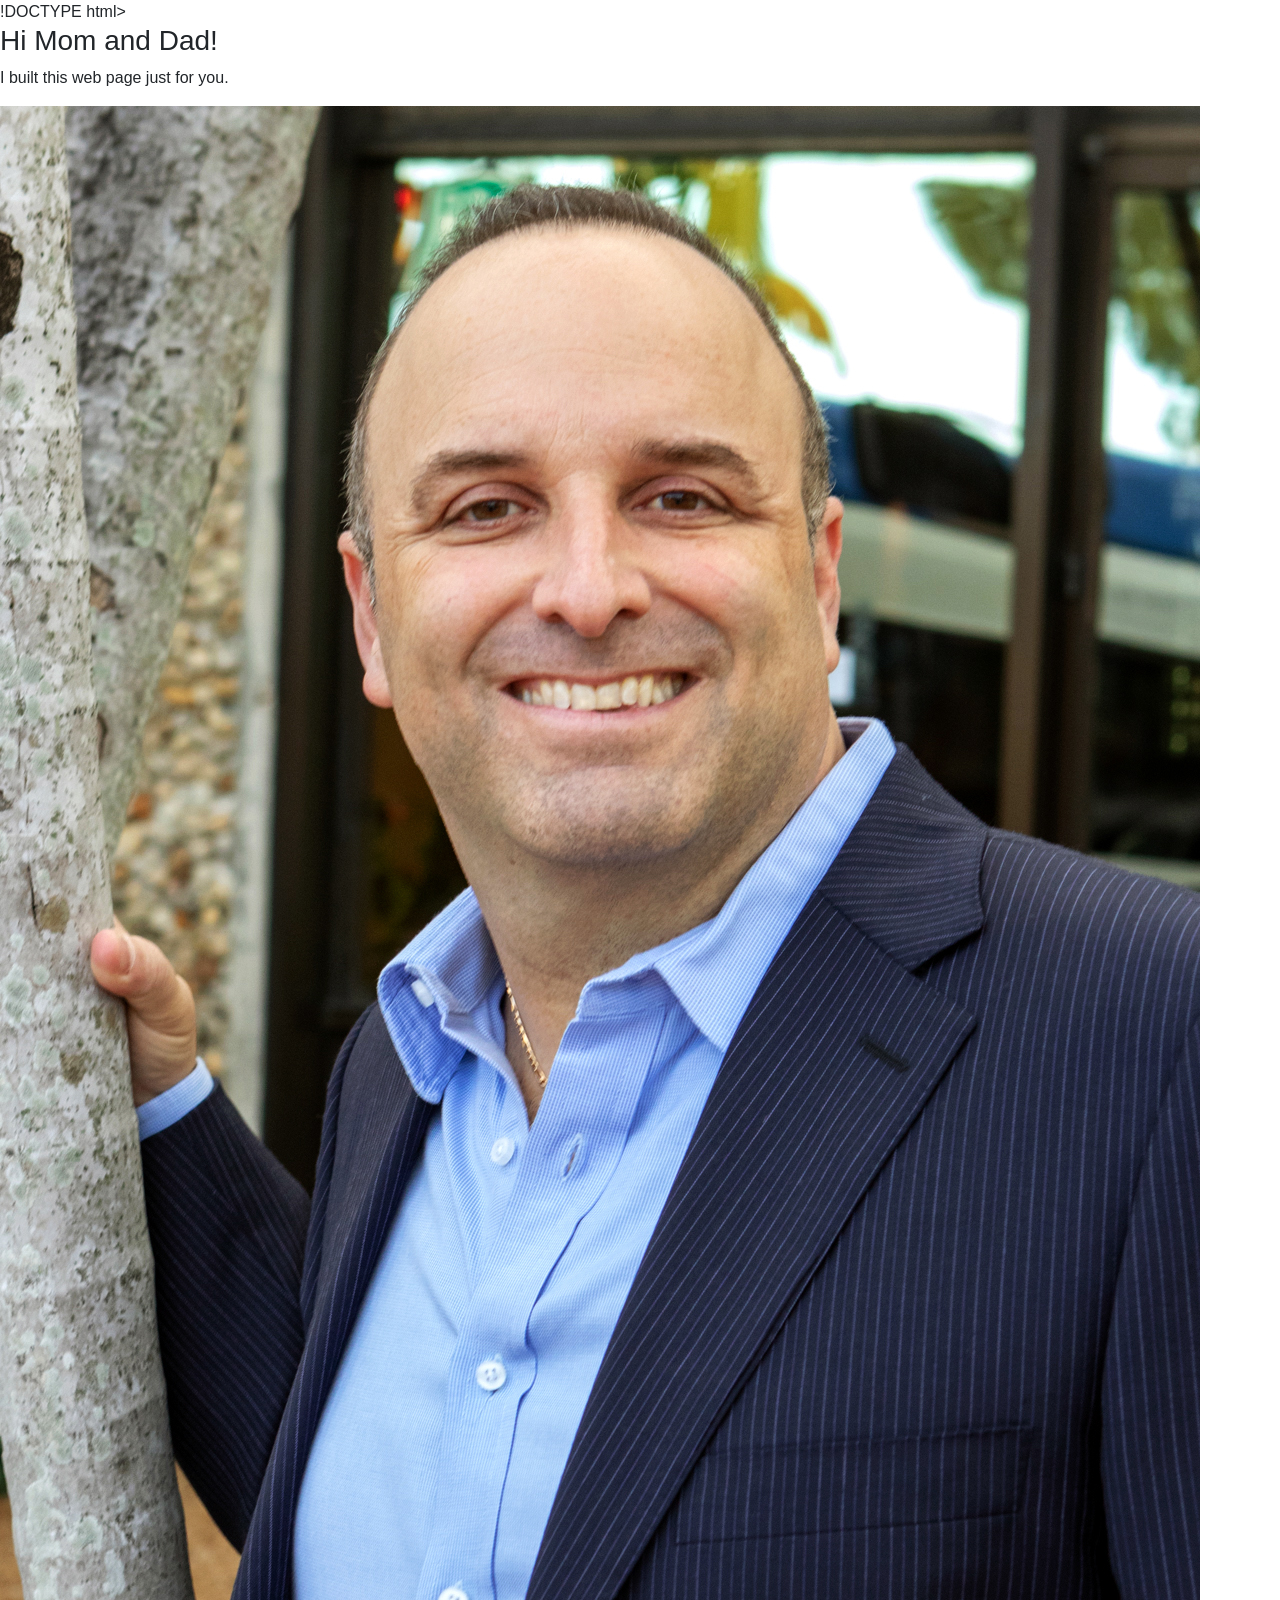
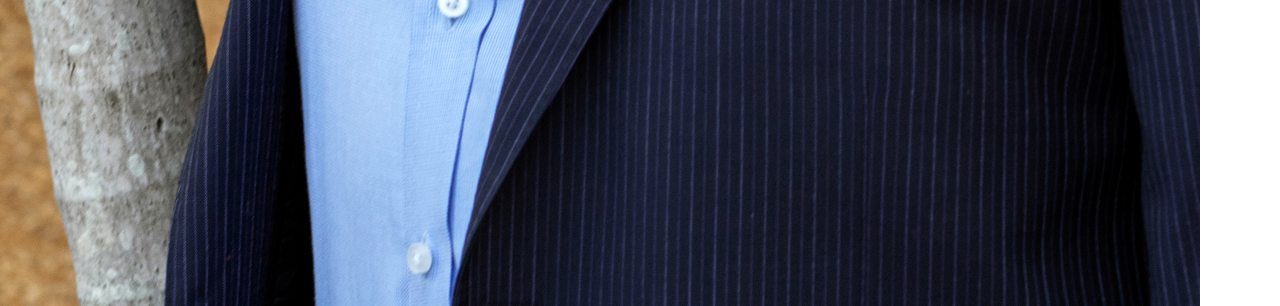
<file: HTML_HW/Henry's_Web_HW/FunForMomandDad.html>
!DOCTYPE html>
<html lang="en">

<head>
    <meta charset="UTF-8">
    <link rel="stylesheet" href="https://stackpath.bootstrapcdn.com/bootstrap/4.3.1/css/bootstrap.min.css" integrity="sha384-ggOyR0iXCbMQv3Xipma34MD+dH/1fQ784/j6cY/iJTQUOhcWr7x9JvoRxT2MZw1T" crossorigin="anonymous">
    <link rel="stylesheet" href="style.css">
    <title>Fun For Mom and Dad</title>
</head>



<body>

    <h3>Hi Mom and Dad!</h3>

    <p>I built this web page just for you.</p>

    <img id= "HN Photo" src = "HN Photo for Web Page.jpg" alt = "HN Photo">





</body>
</file>
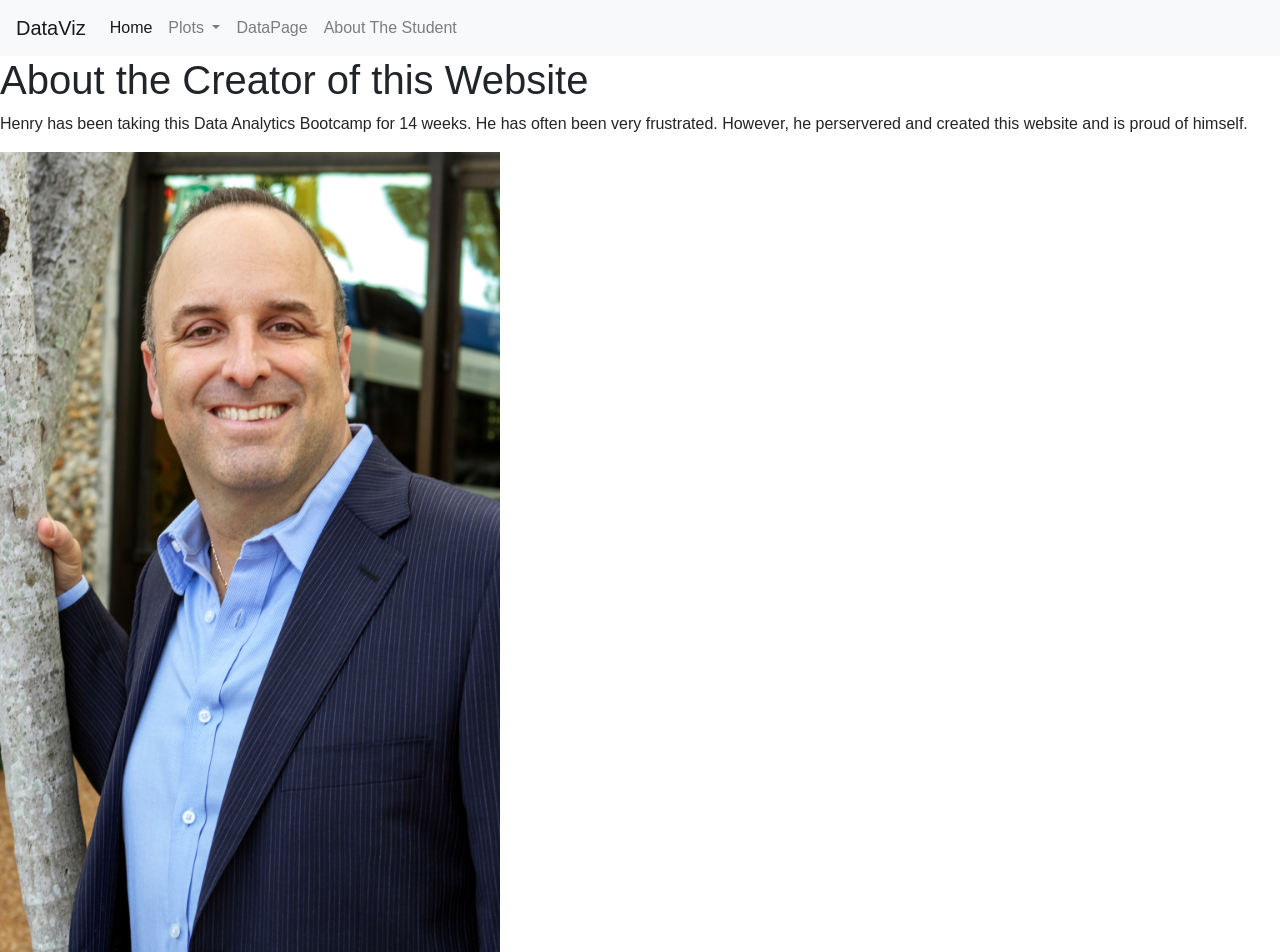
<file: HTML_HW/Henry's_Web_HW/hnbio.html>
<!DOCTYPE html>
<html lang="en">

<head>
    <meta charset="UTF-8">

    <link rel="stylesheet" href="https://stackpath.bootstrapcdn.com/bootstrap/4.3.1/css/bootstrap.min.css" integrity="sha384-ggOyR0iXCbMQv3Xipma34MD+dH/1fQ784/j6cY/iJTQUOhcWr7x9JvoRxT2MZw1T" crossorigin="anonymous">
    <link href="https://fonts.googleapis.com/css?family=Montserrat:400,500,800" rel="stylesheet">
    <link rel="stylesheet" href="style.css">
    <title>Web Visualization HW Bio Page</title>



</head>


<body>


        <nav class="navbar navbar-expand-lg navbar-light bg-light">
                <a class="navbar-brand" href="#">DataViz</a>
                <button class="navbar-toggler" type="button" data-toggle="collapse" data-target="#navbarSupportedContent" aria-controls="navbarSupportedContent" aria-expanded="false" aria-label="Toggle navigation">
                  <span class="navbar-toggler-icon"></span>
                </button>
              
                <div class="collapse navbar-collapse" id="navbarSupportedContent">
                  <ul class="navbar-nav mr-auto">
                    <li class="nav-item active">
                      <a class="nav-link" href="hnlandingpage.html">Home <span class="sr-only">(current)</span></a>
                    </li>
        
                    <li class="nav-item dropdown">
                      <a class="nav-link dropdown-toggle" href="#" id="navbarDropdown" role="button" data-toggle="dropdown" aria-haspopup="true" aria-expanded="false">
                        Plots
                      </a>
                      <div class="dropdown-menu" aria-labelledby="navbarDropdown">
                        <a class="dropdown-item" href="hnvizpage1.html">Max Temperature</a>
                        <a class="dropdown-item" href="hnvizpage2.html">Humidity</a>
                        <a class="dropdown-item" href="hnvizpage3.html">Cloudiness</a>
                        <a class="dropdown-item" href="hnvizpage4.html">Windspeed</a>
                        <div class="dropdown-divider"></div>
                        <a class="dropdown-item" href="hncomparison.html">Comparison</a>
                      </div>
        
                    </li>
                    <li class="nav-item">
                      <a class="nav-link" href="#">DataPage</a>
                    </li>
        
                    </li>
                    <li class="nav-item">
                      <a class="nav-link" href="hnbio.html" tabindex="-1" aria-disabled="false">About The Student</a>
                    </li>
                  </ul>
        
                  <!--
                  <form class="form-inline my-2 my-lg-0">
                    <input class="form-control mr-sm-2" type="search" placeholder="Search" aria-label="Search">
                    <button class="btn btn-outline-success my-2 my-sm-0" type="submit">Search</button>
                  </form>
                  -->
         
              
        
                </div>
              </nav>
           

    <h1>About the Creator of this Website</h1>


    <p>  Henry has been taking this Data Analytics Bootcamp for 14 weeks.   He has often been very frustrated.  However, he perservered and created this website and is proud of himself.


    </p>

    <img id= "HN Photo" src = "HN Photo for Web Page.jpg" alt = "HN Photo" width = 500 height =800>



</body>
</file>
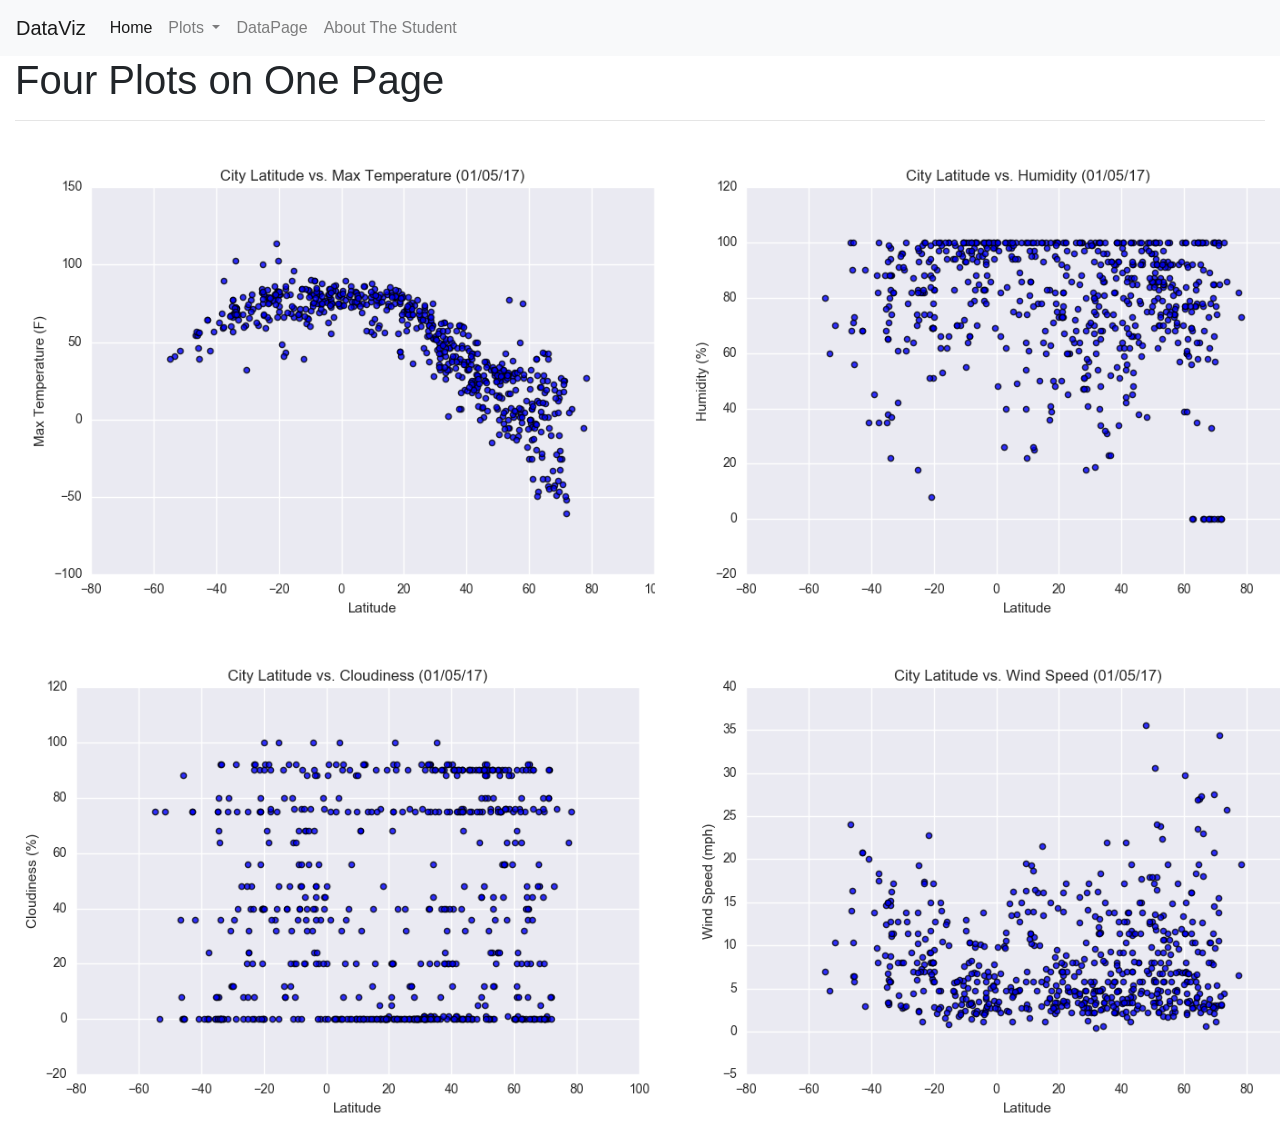
<file: HTML_HW/Henry's_Web_HW/hncomparison.html>
<!DOCTYPE html>
<html lang="en">

<head>
    <meta charset="UTF-8">
    <meta name="viewport" content="width=device-width, initial-scale=1">
    <link rel="stylesheet" href="https://stackpath.bootstrapcdn.com/bootstrap/4.3.1/css/bootstrap.min.css" integrity="sha384-ggOyR0iXCbMQv3Xipma34MD+dH/1fQ784/j6cY/iJTQUOhcWr7x9JvoRxT2MZw1T" crossorigin="anonymous">
    <link href="https://fonts.googleapis.com/css?family=Montserrat:400,500,800" rel="stylesheet">
    <link rel="stylesheet" type = "text/css" href="style.css">
    <title>Web Visualization HW Comparison Page</title>
</head>


<body>

    <nav class="navbar navbar-expand-lg navbar-light bg-light">
        <a class="navbar-brand" href="#">DataViz</a>
        <button class="navbar-toggler" type="button" data-toggle="collapse" data-target="#navbarSupportedContent" aria-controls="navbarSupportedContent" aria-expanded="false" aria-label="Toggle navigation">
          <span class="navbar-toggler-icon"></span>
        </button>
      
        <div class="collapse navbar-collapse" id="navbarSupportedContent">
          <ul class="navbar-nav mr-auto">
            <li class="nav-item active">
              <a class="nav-link" href="hnlandingpage.html">Home <span class="sr-only">(current)</span></a>
            </li>

            <li class="nav-item dropdown">
              <a class="nav-link dropdown-toggle" href="#" id="navbarDropdown" role="button" data-toggle="dropdown" aria-haspopup="true" aria-expanded="false">
                Plots
              </a>
              <div class="dropdown-menu" aria-labelledby="navbarDropdown">
                <a class="dropdown-item" href="hnvizpage1.html">Max Temperature</a>
                <a class="dropdown-item" href="hnvizpage2.html">Humidity</a>
                <a class="dropdown-item" href="hnvizpage3.html">Cloudiness</a>
                <a class="dropdown-item" href="hnvizpage4.html">Windspeed</a>
                <div class="dropdown-divider"></div>
                <a class="dropdown-item" href="hncomparison.html">Comparison</a>
              </div>

            </li>
            <li class="nav-item">
              <a class="nav-link" href="hndatapagetest.html">DataPage</a>
            </li>

            </li>
            <li class="nav-item">
              <a class="nav-link" href="hnbio.html" tabindex="-1" aria-disabled="false">About The Student</a>
            </li>
          </ul>

          <!--
          <form class="form-inline my-2 my-lg-0">
            <input class="form-control mr-sm-2" type="search" placeholder="Search" aria-label="Search">
            <button class="btn btn-outline-success my-2 my-sm-0" type="submit">Search</button>
          </form>
          -->
 
      

        </div>
      </nav>



    <div class="container-fluid">
        <div class="row">
          <div class ="col-md-12">
            <h1>Four Plots on One Page</h1>
            <hr>
        </div>
        <div class = "row">
            <div class = "col-md-6">
                <img id = "vizone" src = "Resources/assets/images/Fig1.png"  alt = "vizone plot" witdh = 500 height =500>

            </div>
            <div class = "col-md-6">

                <img id = "vizone" src = "Resources/assets/images/Fig2.png"  alt = "viztwo plot" witdh = 500 height =500 >

            </div>

            <div class = "row">
                <div class = "col-md-6">
                  <img id = "vizone" src = "Resources/assets/images/Fig3.png"  alt = "vizthree plot" witdh = 500 height =500>
    
                </div>
                <div class = "col-md-6">
    
                  <img id = "vizone" src = "Resources/assets/images/Fig4.png"  alt = "vizfour plot" witdh = 500 height =500>
    
                </div>

        </div>


        </div>
    </div>   

  

    <script src="https://code.jquery.com/jquery-3.3.1.slim.min.js" integrity="sha384-q8i/X+965DzO0rT7abK41JStQIAqVgRVzpbzo5smXKp4YfRvH+8abtTE1Pi6jizo" crossorigin="anonymous"></script>
    <script src="https://cdnjs.cloudflare.com/ajax/libs/popper.js/1.14.7/umd/popper.min.js" integrity="sha384-UO2eT0CpHqdSJQ6hJty5KVphtPhzWj9WO1clHTMGa3JDZwrnQq4sF86dIHNDz0W1" crossorigin="anonymous"></script>

</body>


</html>
</file>
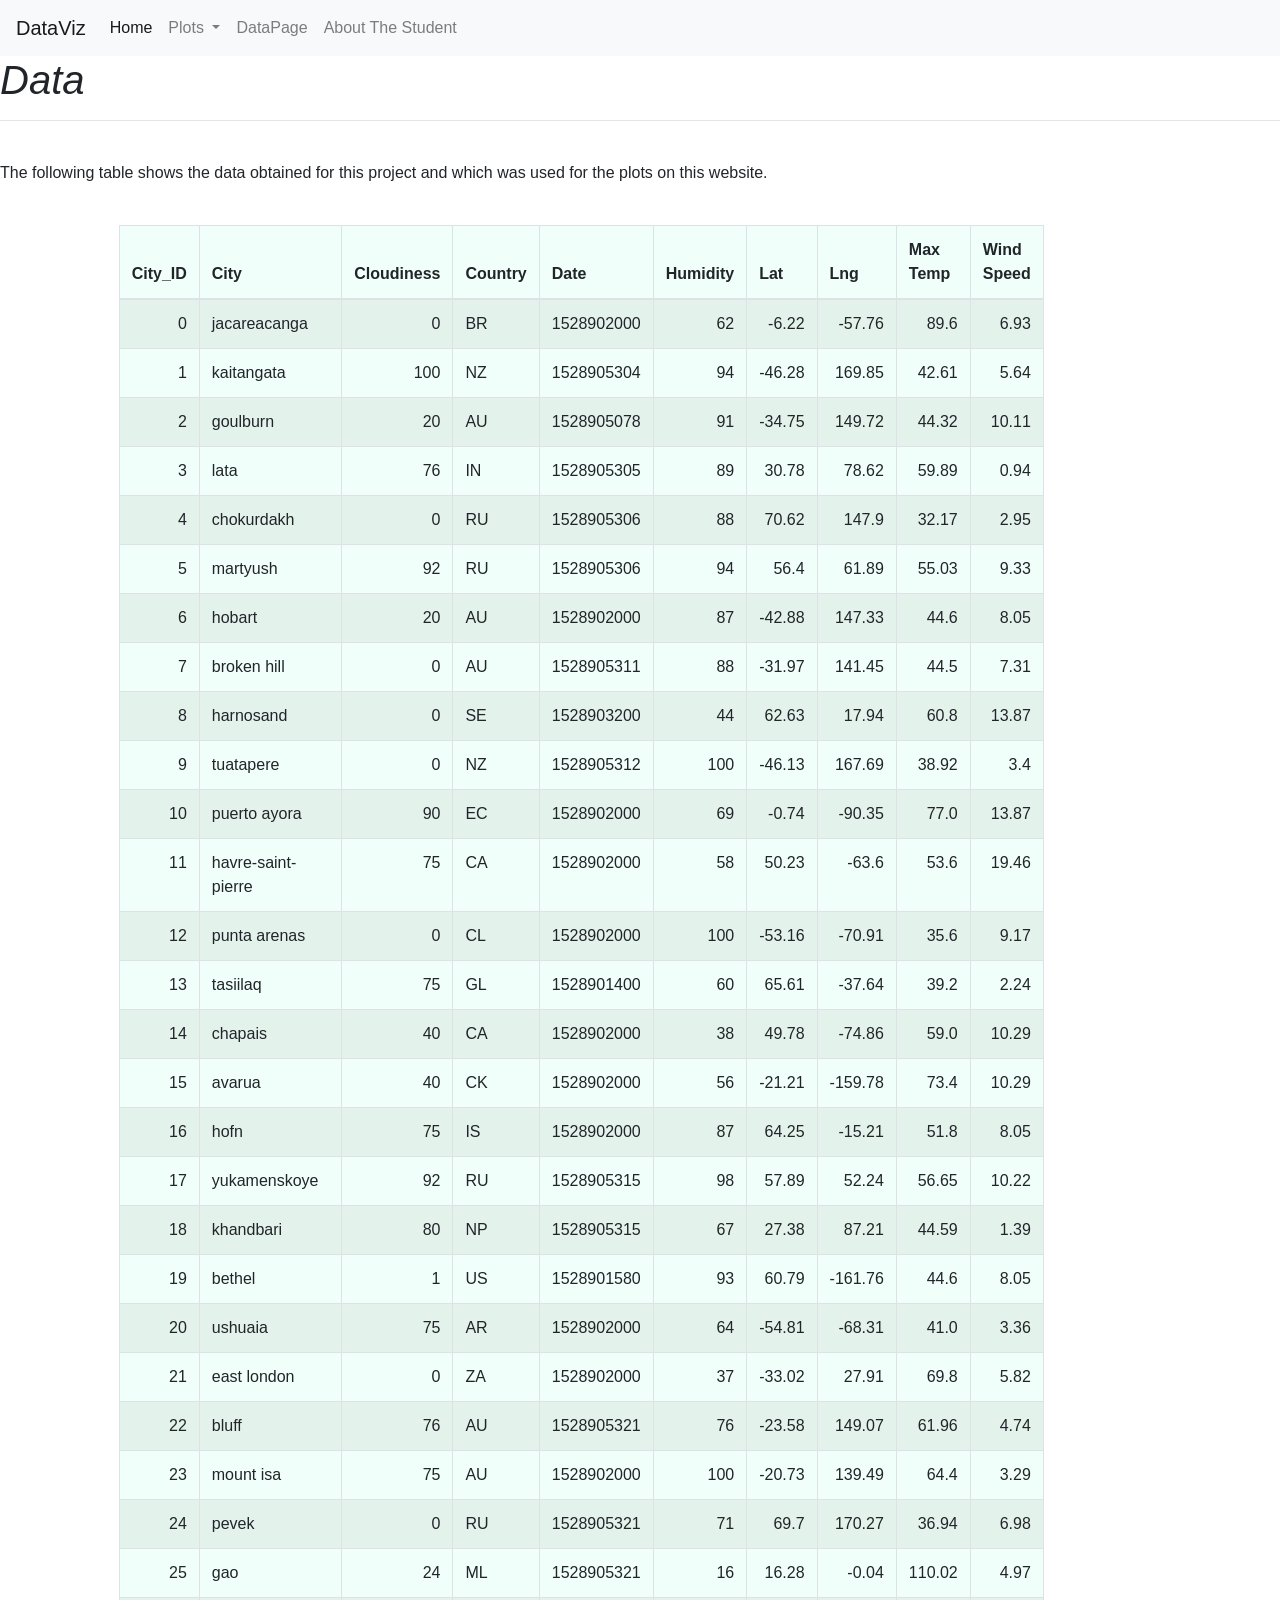
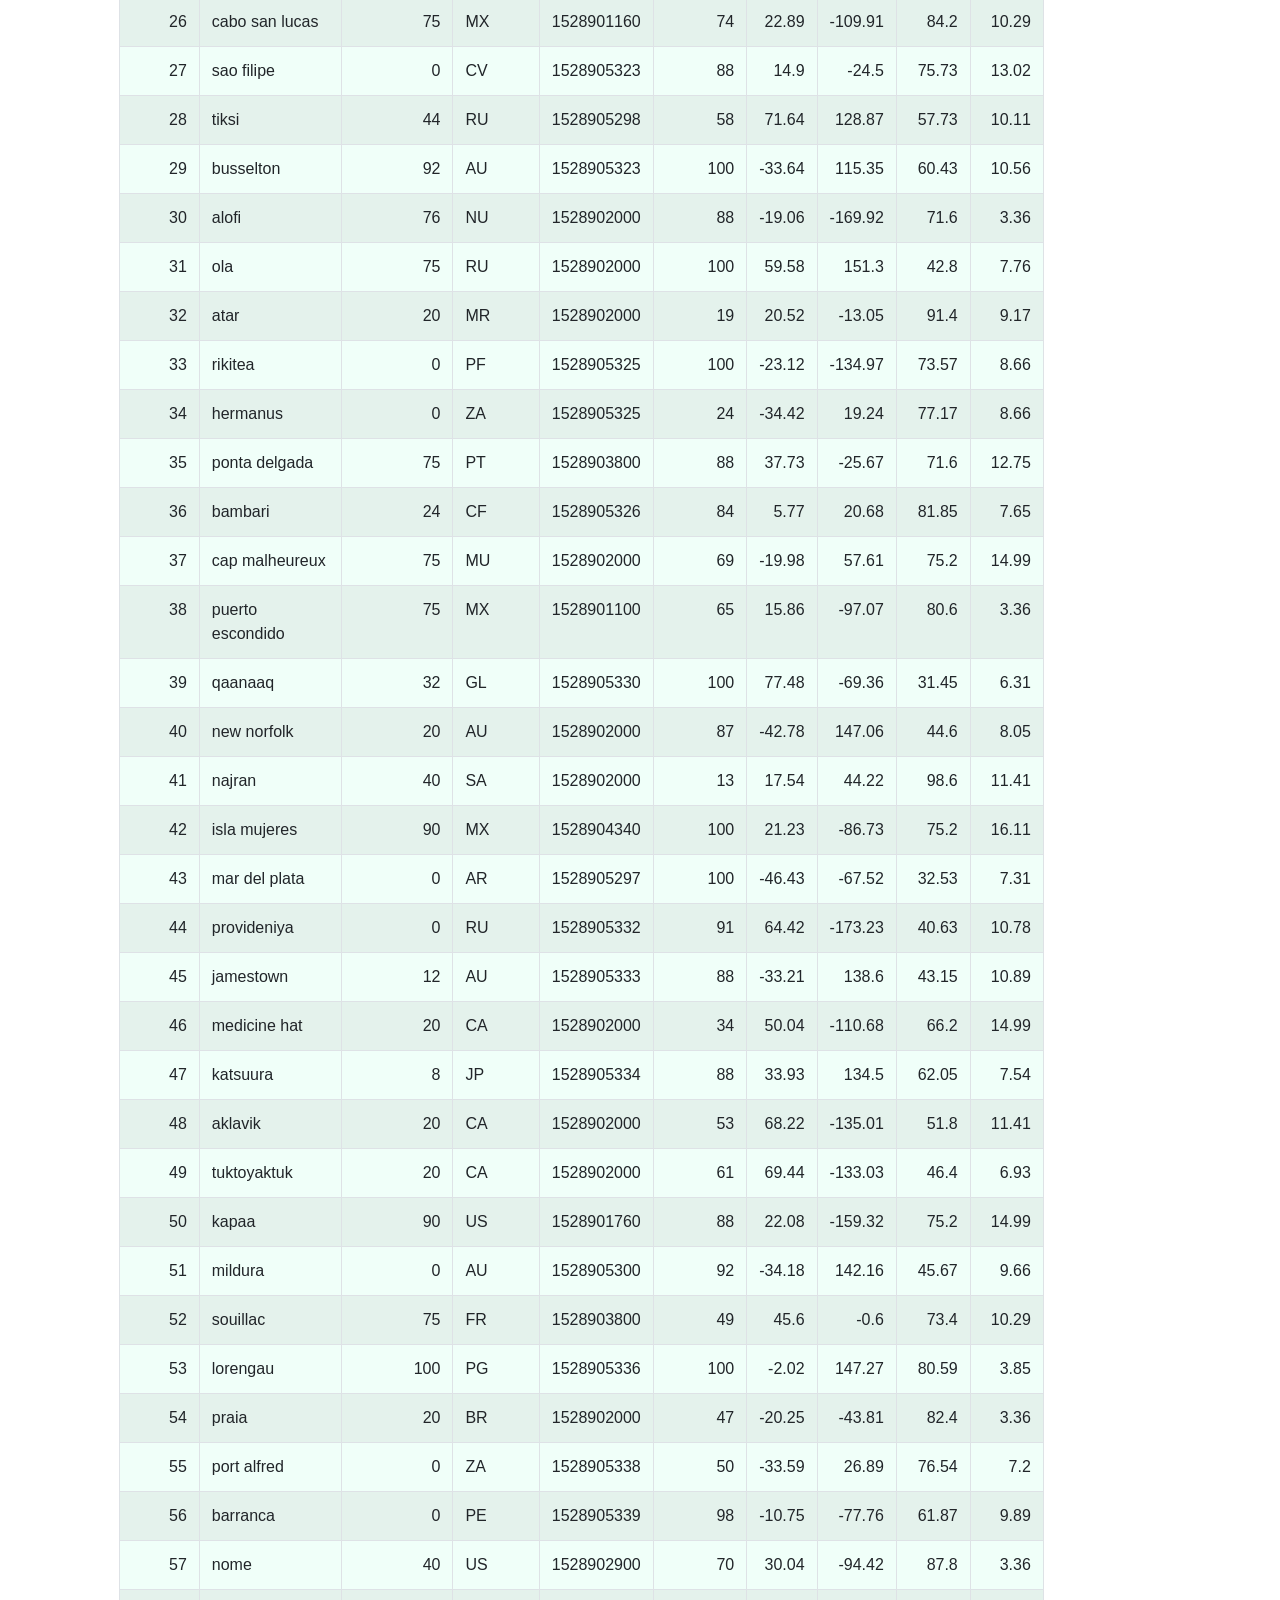
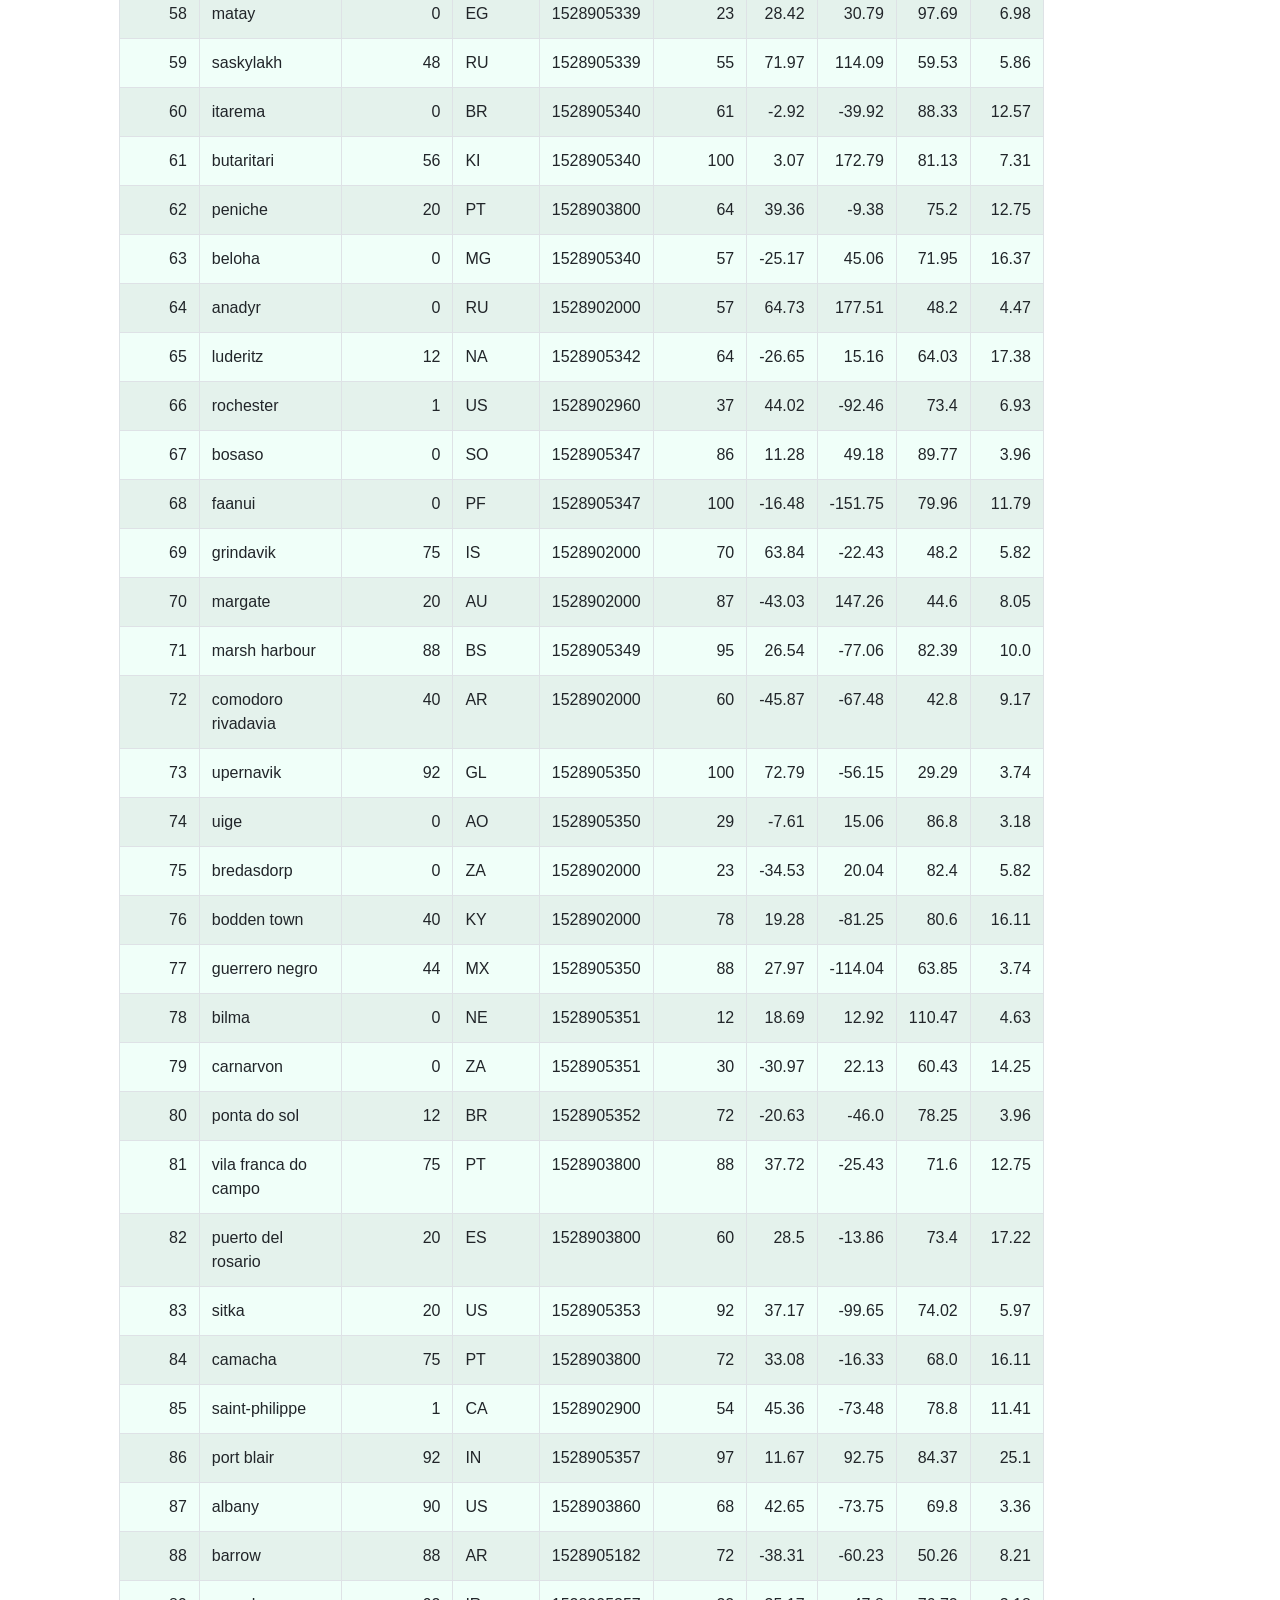
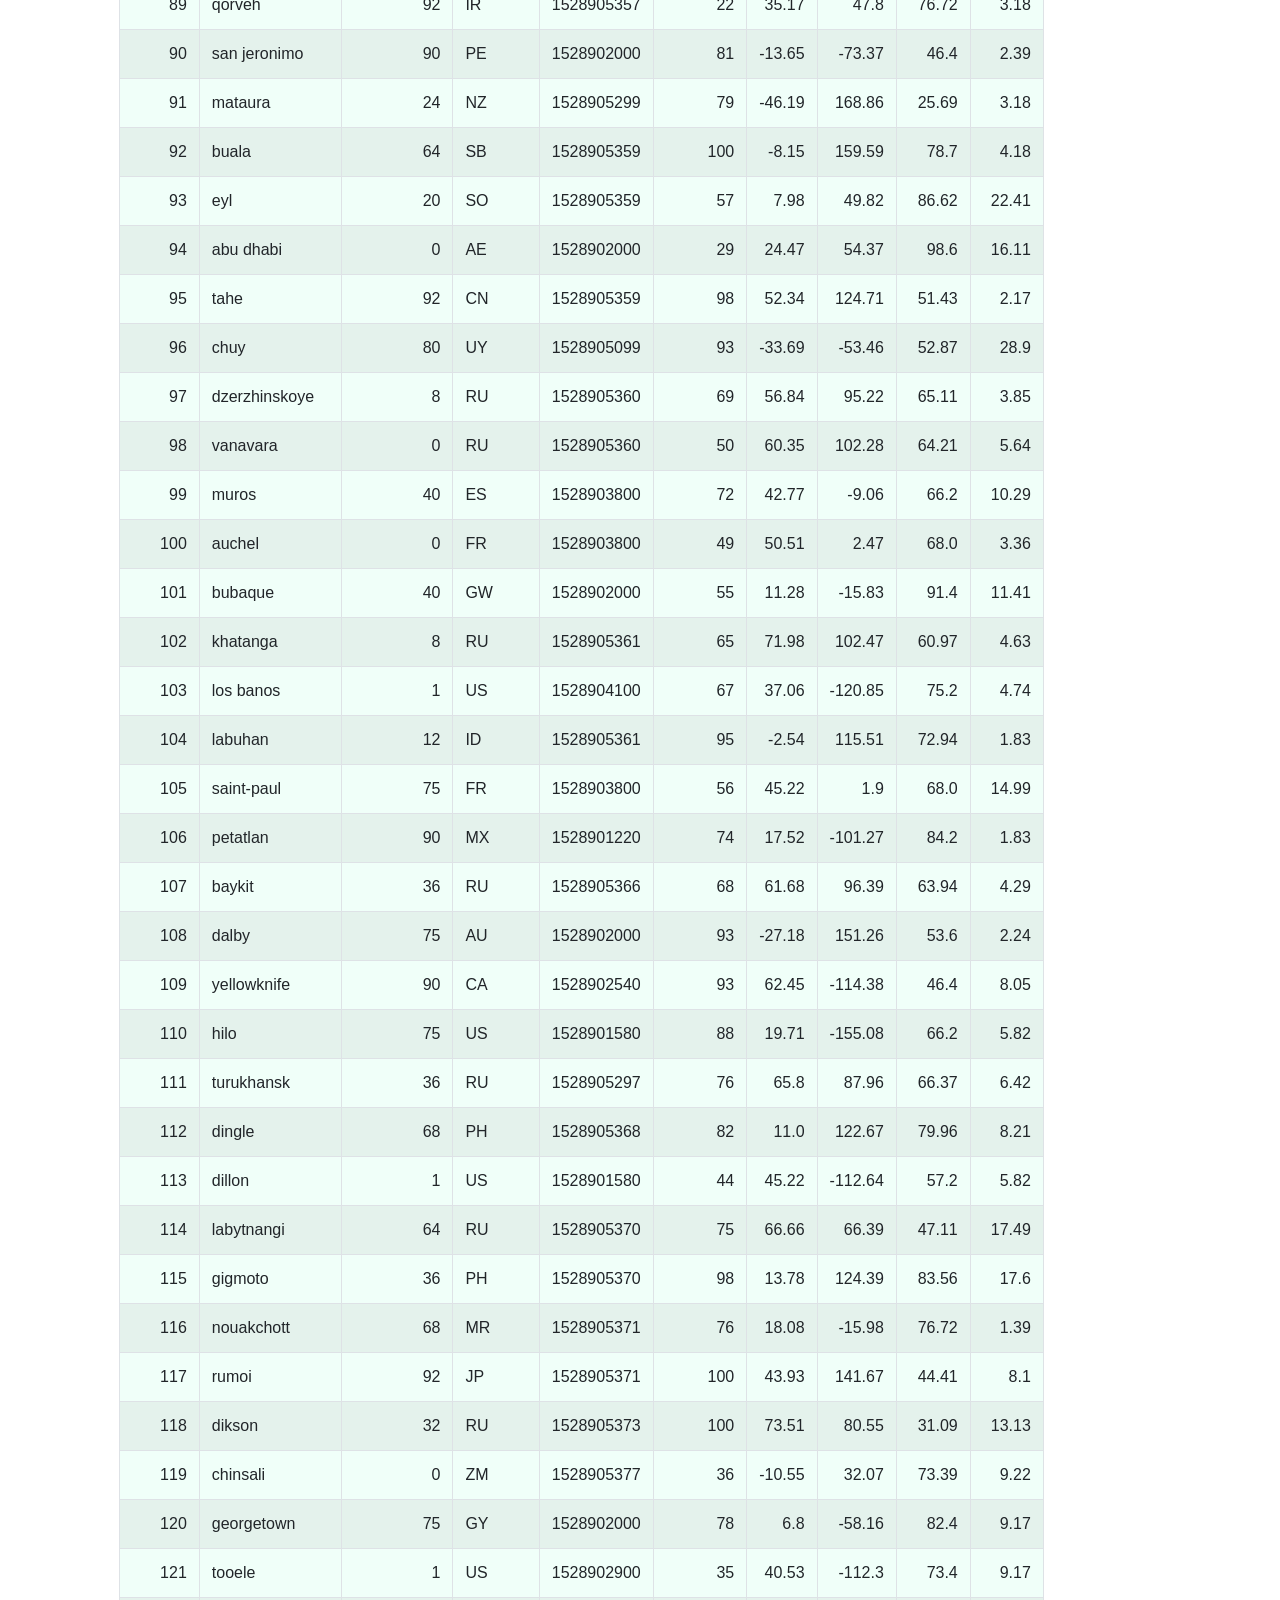
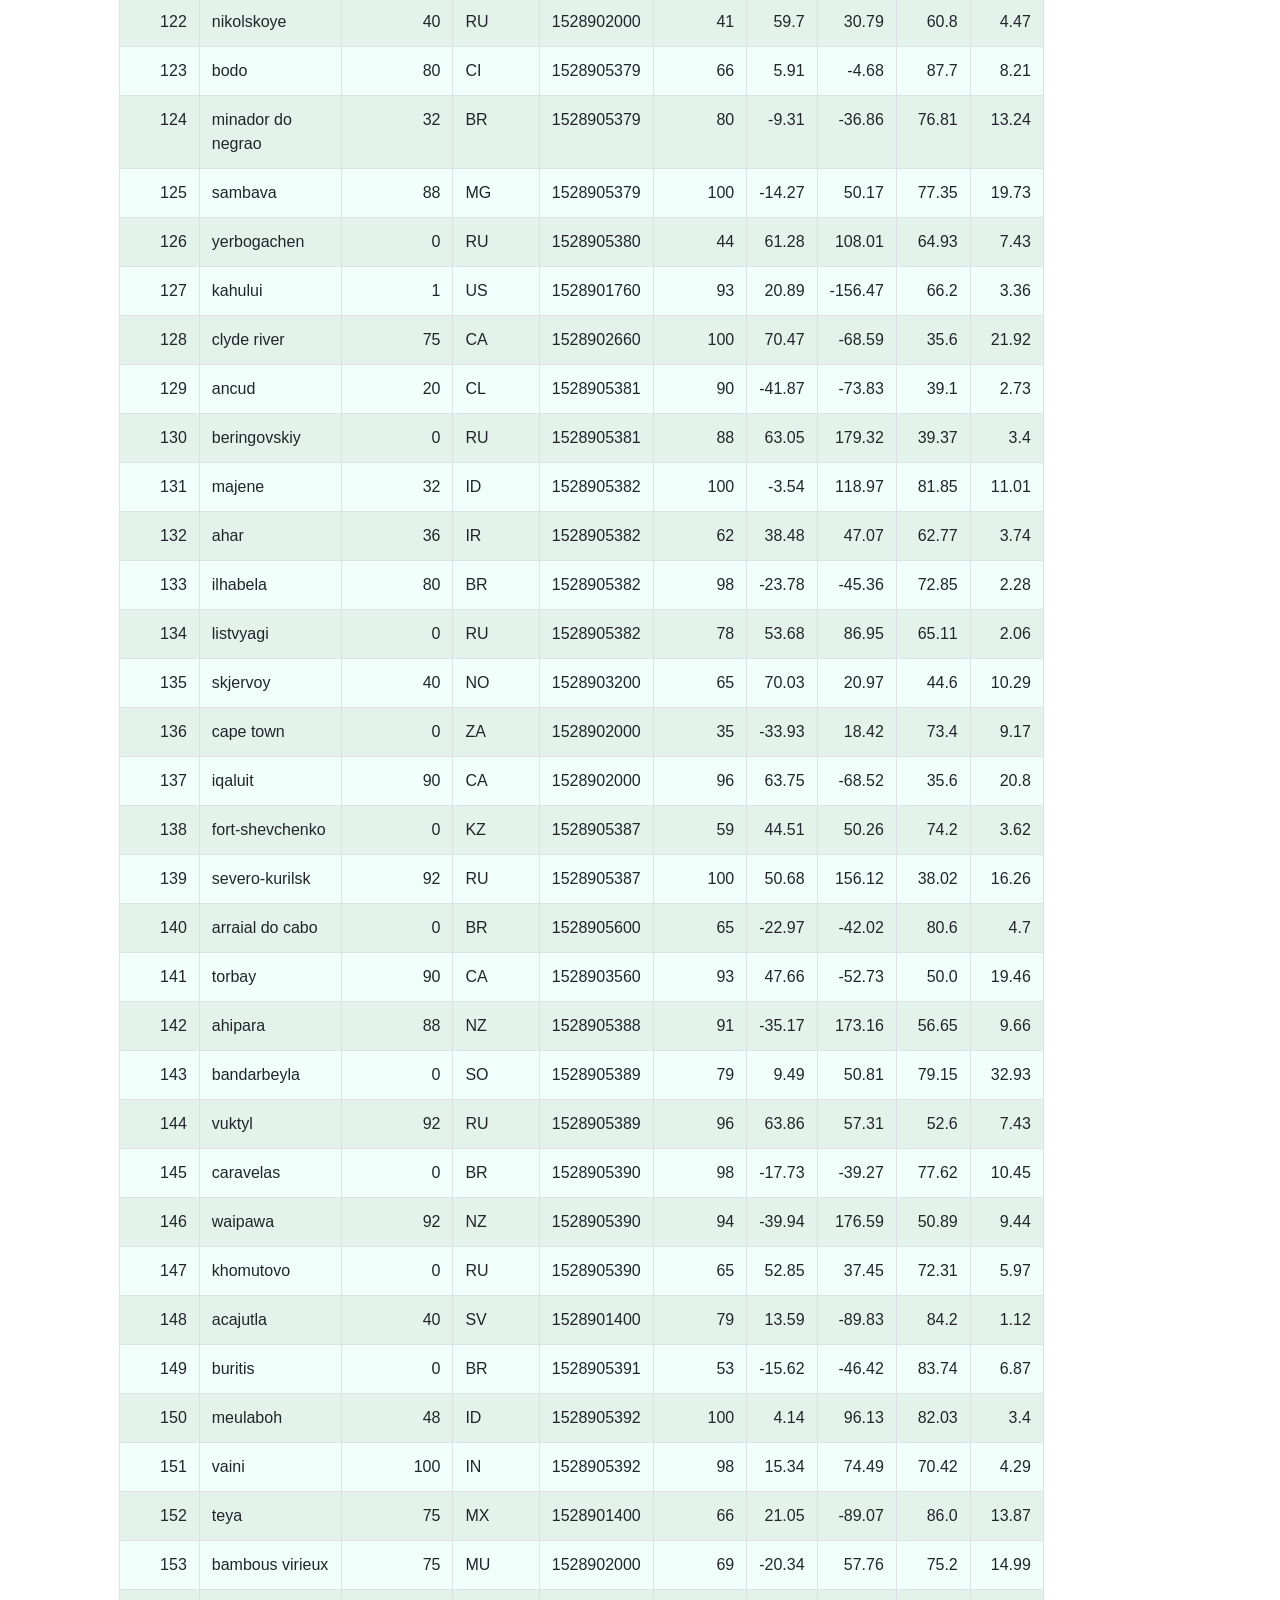
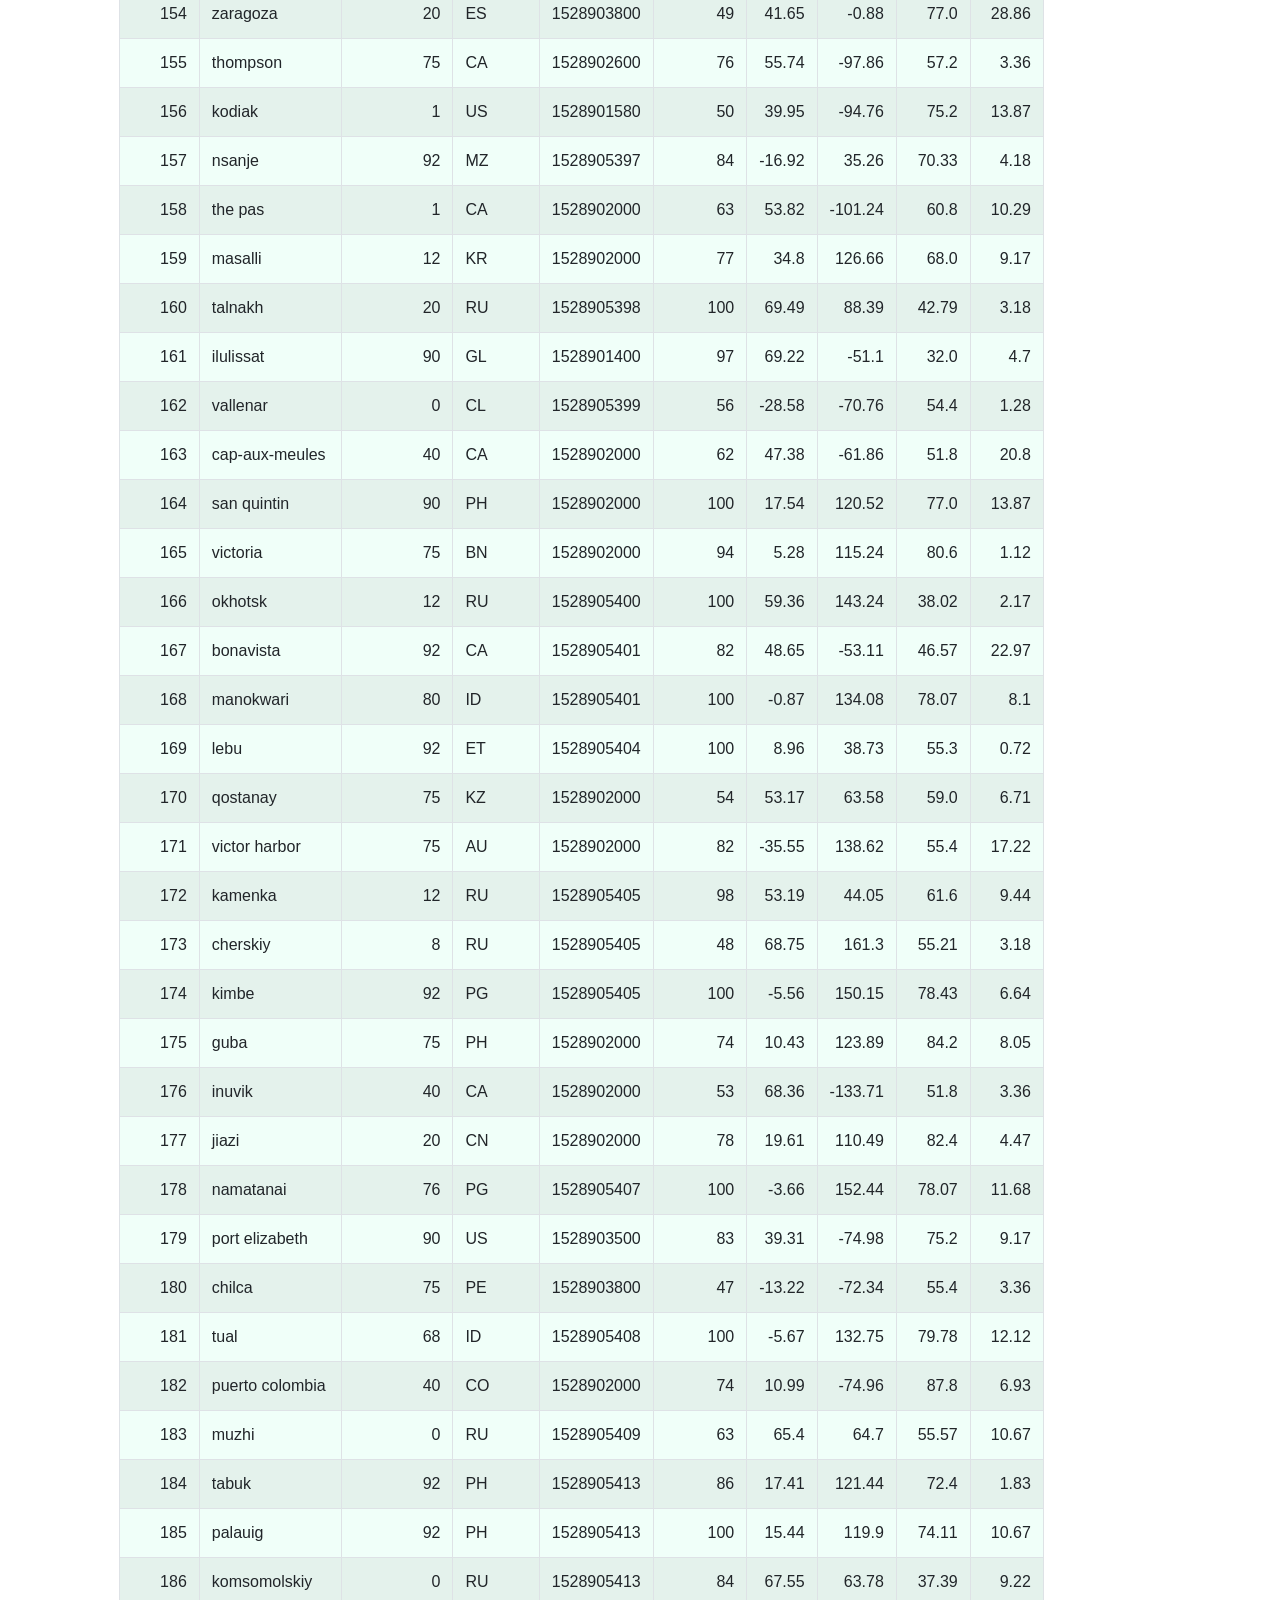
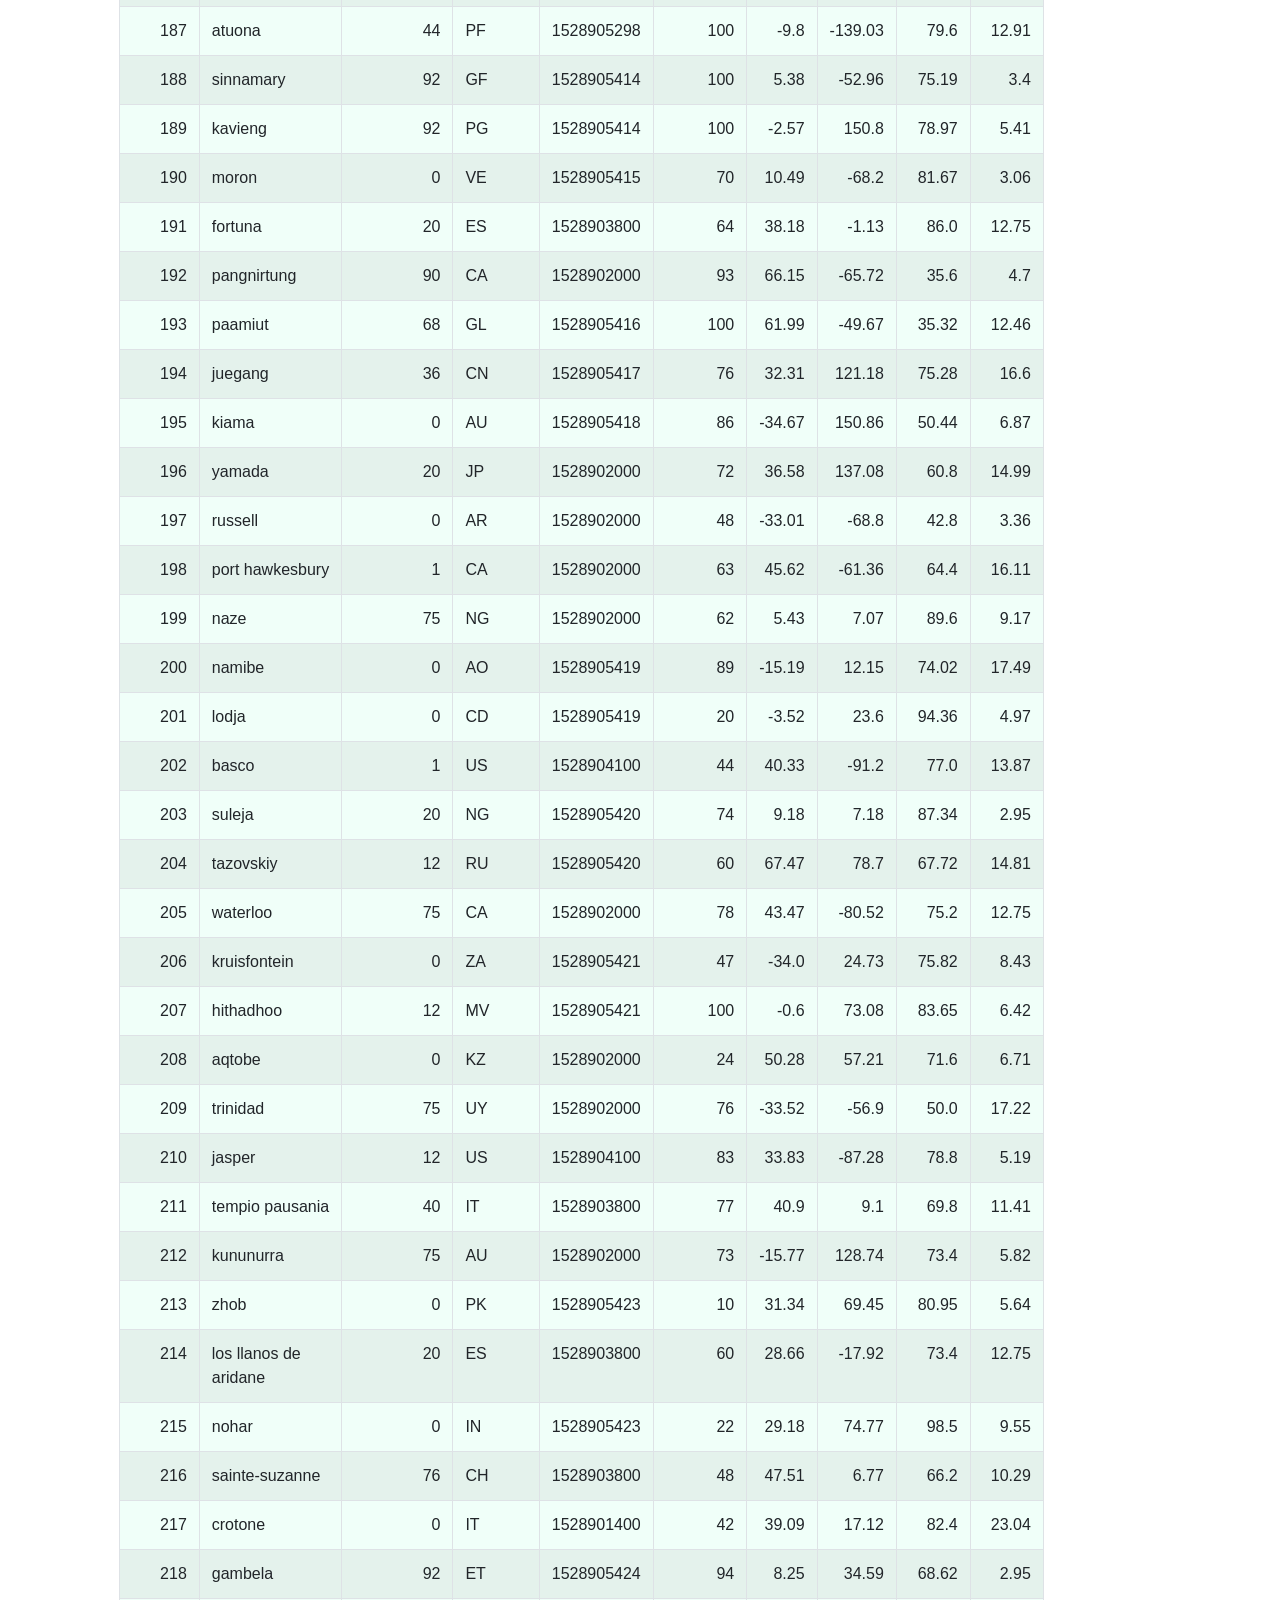
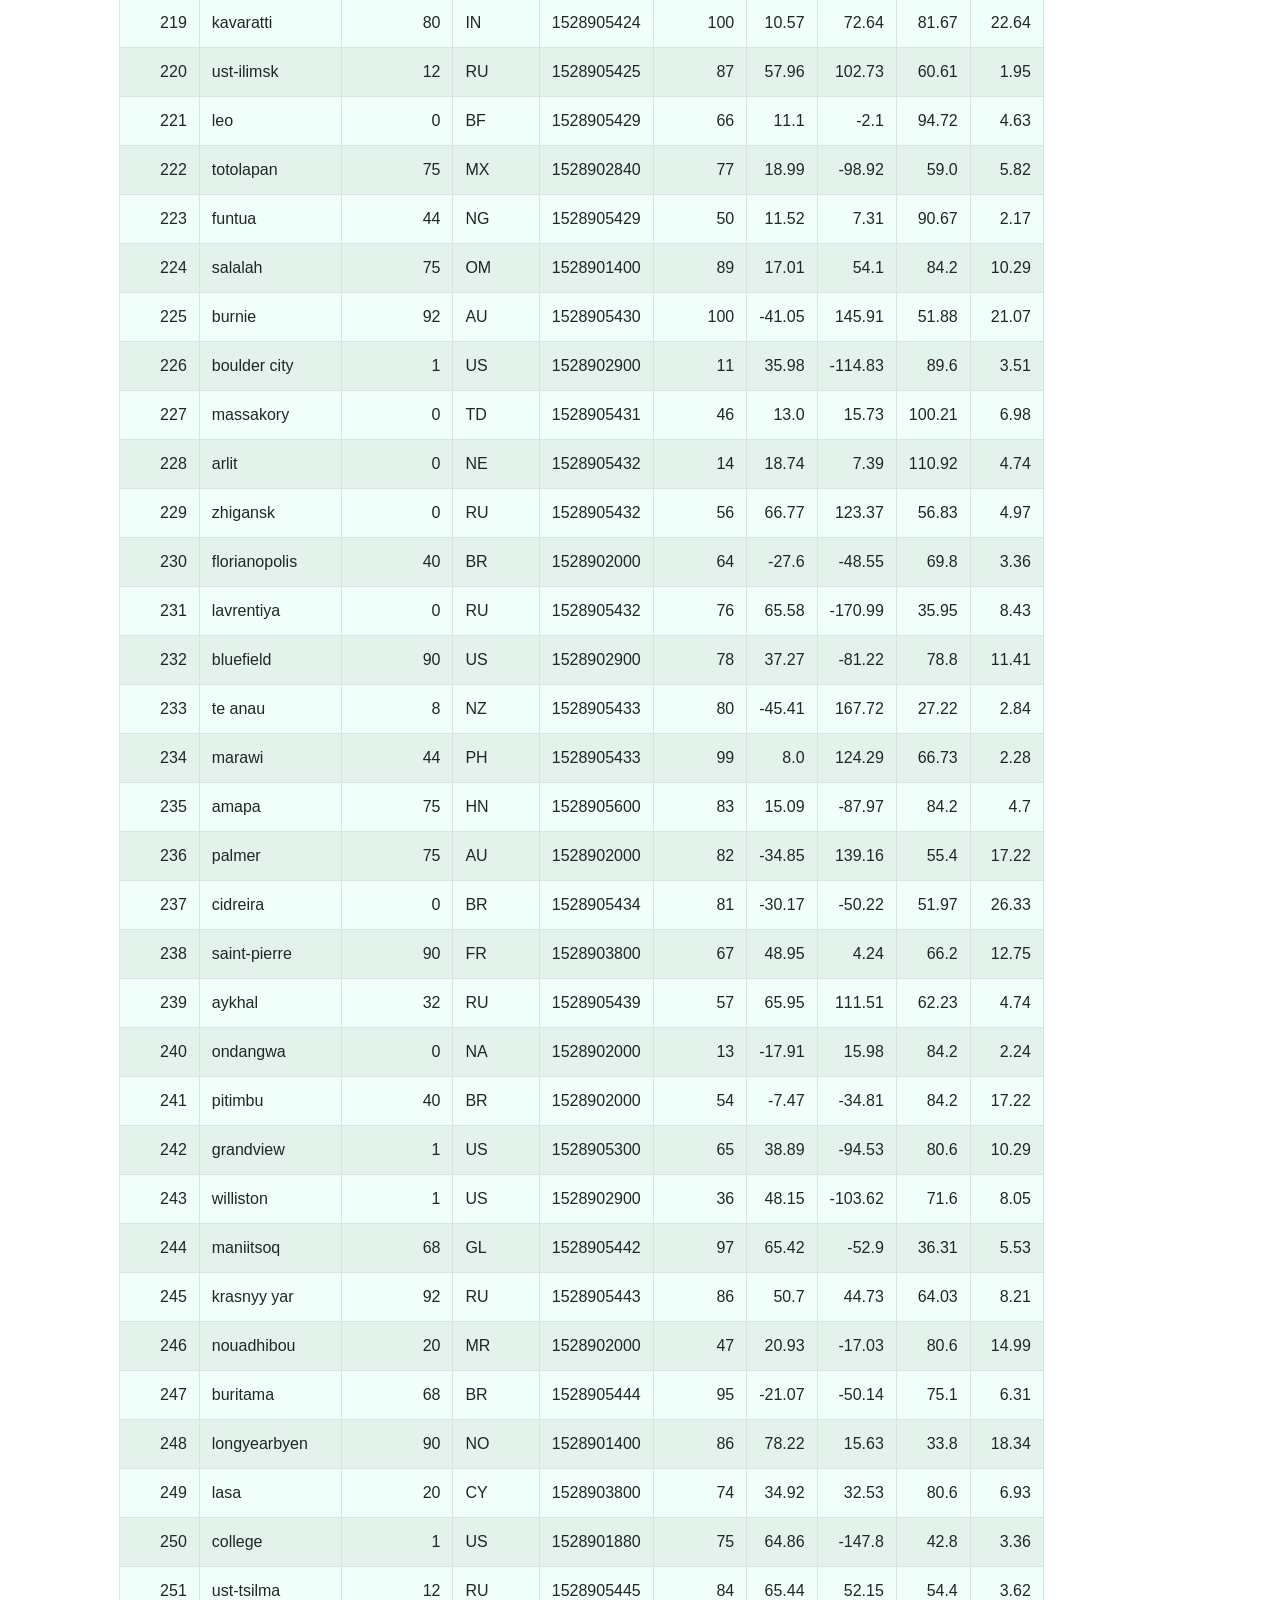
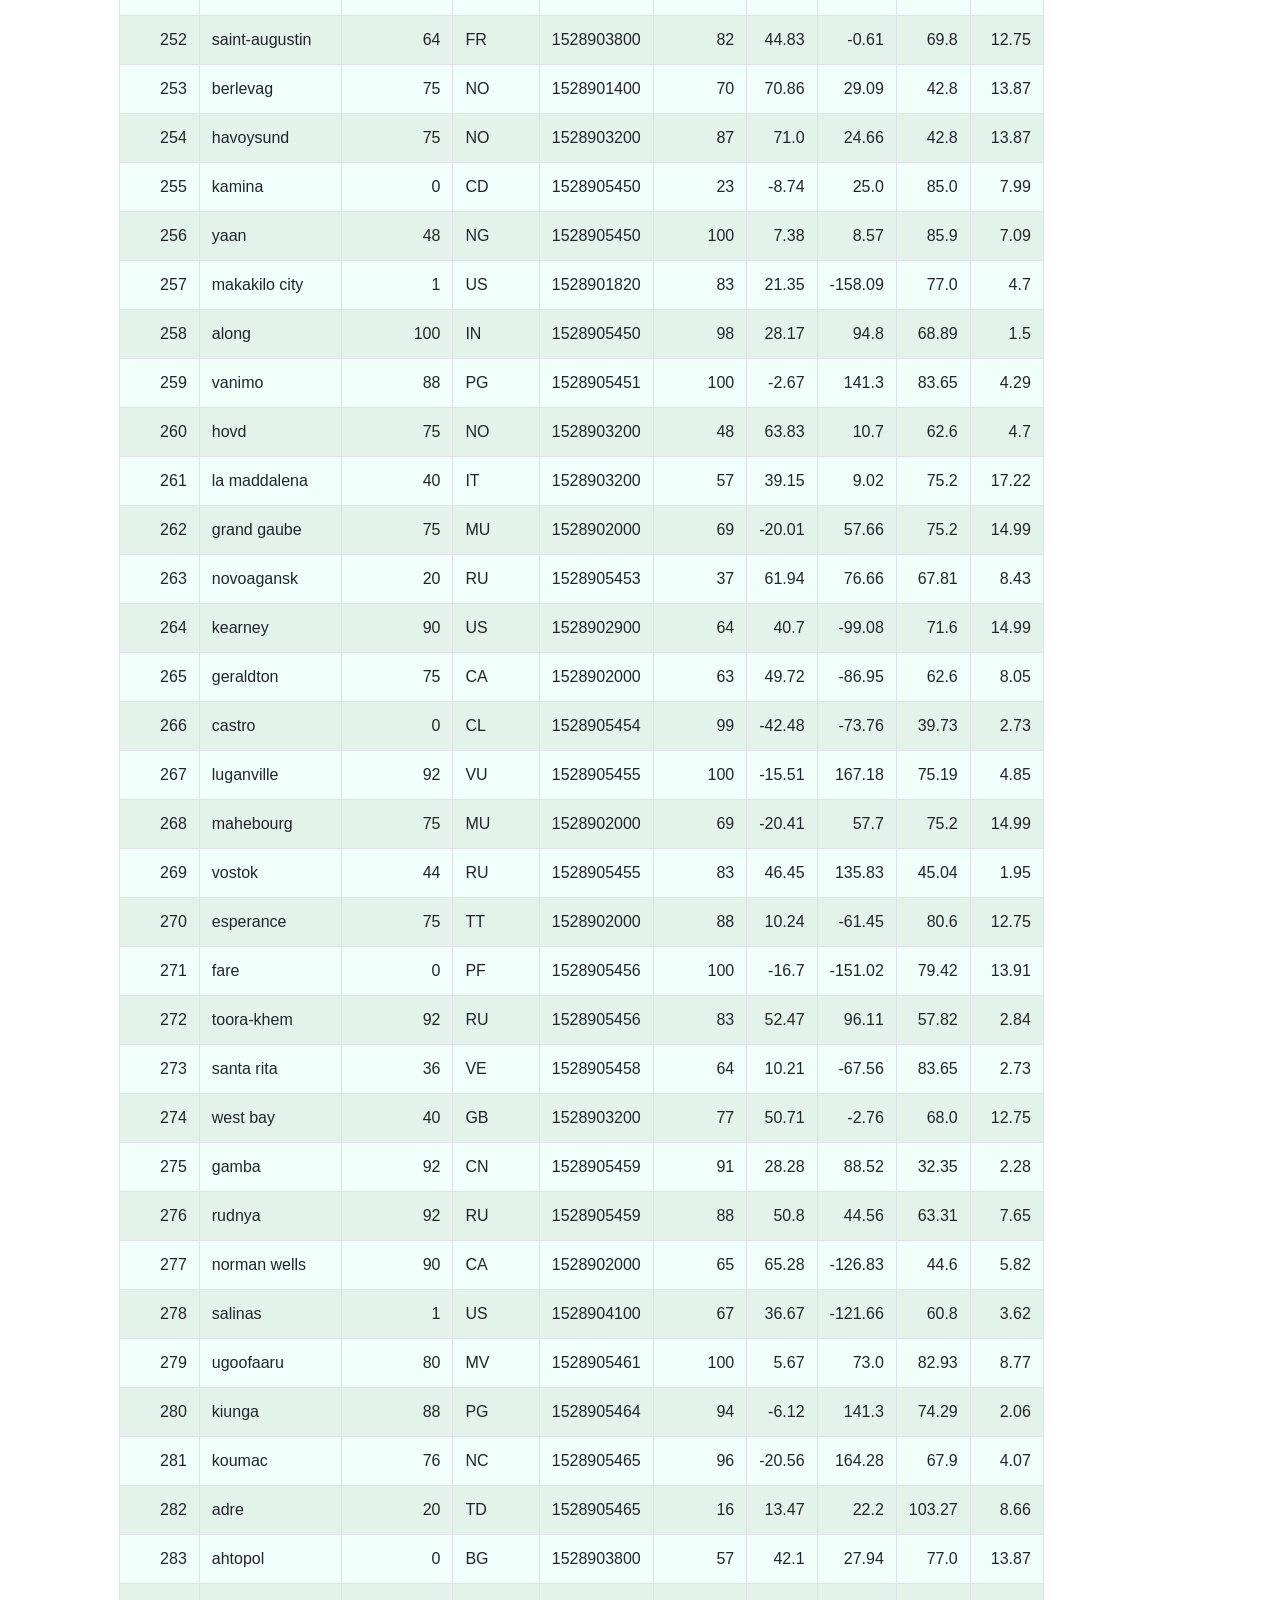
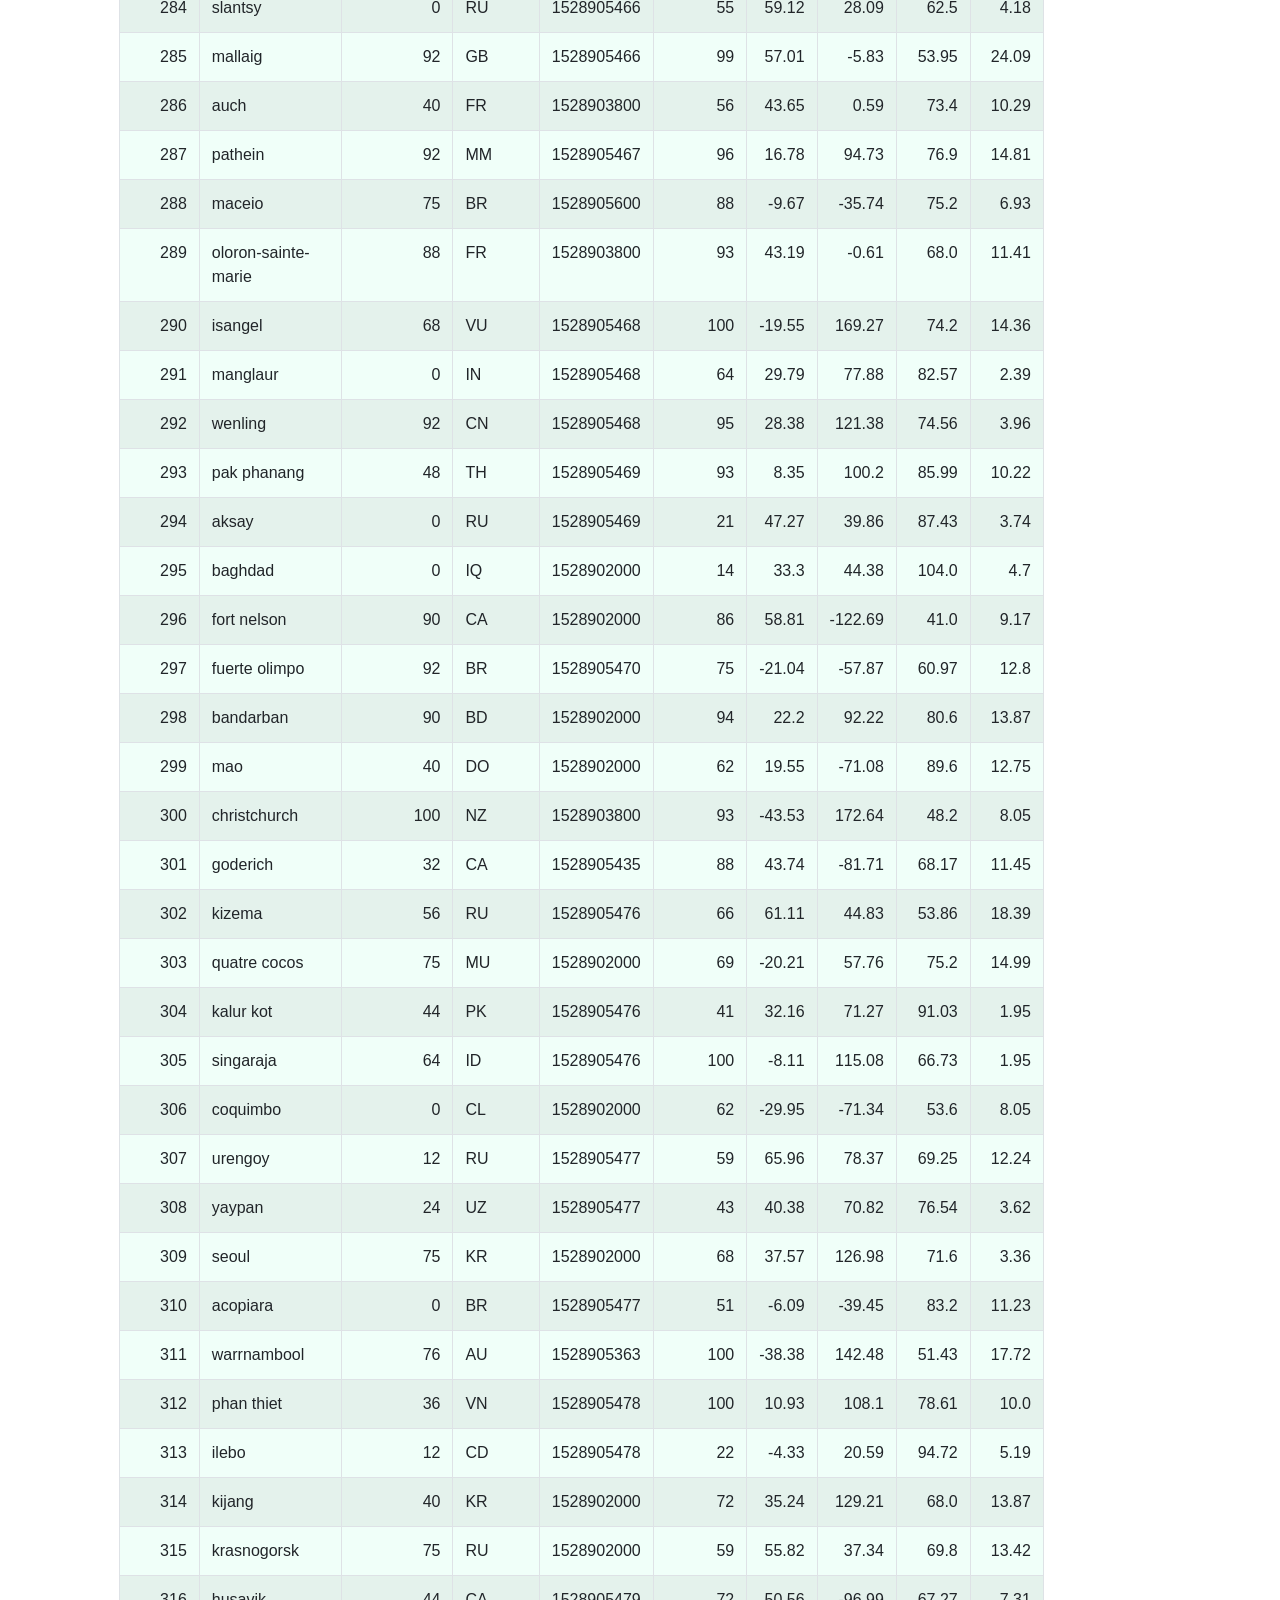
<file: HTML_HW/Henry's_Web_HW/hndatapagetest.html>
<!DOCTYPE html>
<html lang="en">

<head>
    <meta charset="UTF-8">
    <meta name="viewport" content="width=device-width, initial-scale=1">
    <link rel="stylesheet" href="https://stackpath.bootstrapcdn.com/bootstrap/4.3.1/css/bootstrap.min.css" integrity="sha384-ggOyR0iXCbMQv3Xipma34MD+dH/1fQ784/j6cY/iJTQUOhcWr7x9JvoRxT2MZw1T" crossorigin="anonymous">

    <link rel="stylesheet" type = "text/css" href="style.css">
    <title>Web Visualization HW Data Page</title>
</head>


<body>


        <nav class="navbar navbar-expand-lg navbar-light bg-light">
                <a class="navbar-brand" href="#">DataViz</a>
                <button class="navbar-toggler" type="button" data-toggle="collapse" data-target="#navbarSupportedContent" aria-controls="navbarSupportedContent" aria-expanded="false" aria-label="Toggle navigation">
                  <span class="navbar-toggler-icon"></span>
                </button>
              
                <div class="collapse navbar-collapse" id="navbarSupportedContent">
                  <ul class="navbar-nav mr-auto">
                    <li class="nav-item active">
                      <a class="nav-link" href="hnlandingpage.html">Home <span class="sr-only">(current)</span></a>
                    </li>
        
                    <li class="nav-item dropdown">
                      <a class="nav-link dropdown-toggle" href="#" id="navbarDropdown" role="button" data-toggle="dropdown" aria-haspopup="true" aria-expanded="false">
                        Plots
                      </a>
                      <div class="dropdown-menu" aria-labelledby="navbarDropdown">
                        <a class="dropdown-item" href="hnvizpage1.html">Max Temperature</a>
                        <a class="dropdown-item" href="hnvizpage2.html">Humidity</a>
                        <a class="dropdown-item" href="hnvizpage3.html">Cloudiness</a>
                        <a class="dropdown-item" href="hnvizpage4.html">Windspeed</a>
                        <div class="dropdown-divider"></div>
                        <a class="dropdown-item" href="hncomparison.html">Comparison</a>
                      </div>
        
                    </li>
                    <li class="nav-item">
                      <a class="nav-link" href="hndatapagetest.html">DataPage</a>
                    </li>
        
                    </li>
                    <li class="nav-item">
                      <a class="nav-link" href="hnbio.html" tabindex="-1" aria-disabled="false">About The Student</a>
                    </li>
                  </ul>
        
                  <!--
                  <form class="form-inline my-2 my-lg-0">
                    <input class="form-control mr-sm-2" type="search" placeholder="Search" aria-label="Search">
                    <button class="btn btn-outline-success my-2 my-sm-0" type="submit">Search</button>
                  </form>
                  -->
         
              
        
                </div>
              </nav>
    


<h1 class="page_titles">Data</h1>
<hr>
           <br>

    <p>The following table shows the data obtained for this project and which was used for the plots on this website.</p>
 <br>
    <div class = "container-fluid">
     <div class = "row">
        <div class = "col-md-10">
            
        
    <table class="table table-striped table-bordered table-hover table-condensed" id="table1">
        <thead><tr><th title="Field #1">City_ID</th>
        <th title="Field #2">City</th>
        <th title="Field #3">Cloudiness</th>
        <th title="Field #4">Country</th>
        <th title="Field #5">Date</th>
        <th title="Field #6">Humidity</th>
        <th title="Field #7">Lat</th>
        <th title="Field #8">Lng</th>
        <th title="Field #9">Max Temp</th>
        <th title="Field #10">Wind Speed</th>
        </tr></thead>
        <tbody><tr>
        <td align="right">0</td>
        <td>jacareacanga</td>
        <td align="right">0</td>
        <td>BR</td>
        <td align="right">1528902000</td>
        <td align="right">62</td>
        <td align="right">-6.22</td>
        <td align="right">-57.76</td>
        <td align="right">89.6</td>
        <td align="right">6.93</td>
        </tr>
        <tr>
        <td align="right">1</td>
        <td>kaitangata</td>
        <td align="right">100</td>
        <td>NZ</td>
        <td align="right">1528905304</td>
        <td align="right">94</td>
        <td align="right">-46.28</td>
        <td align="right">169.85</td>
        <td align="right">42.61</td>
        <td align="right">5.64</td>
        </tr>
        <tr>
        <td align="right">2</td>
        <td>goulburn</td>
        <td align="right">20</td>
        <td>AU</td>
        <td align="right">1528905078</td>
        <td align="right">91</td>
        <td align="right">-34.75</td>
        <td align="right">149.72</td>
        <td align="right">44.32</td>
        <td align="right">10.11</td>
        </tr>
        <tr>
        <td align="right">3</td>
        <td>lata</td>
        <td align="right">76</td>
        <td>IN</td>
        <td align="right">1528905305</td>
        <td align="right">89</td>
        <td align="right">30.78</td>
        <td align="right">78.62</td>
        <td align="right">59.89</td>
        <td align="right">0.94</td>
        </tr>
        <tr>
        <td align="right">4</td>
        <td>chokurdakh</td>
        <td align="right">0</td>
        <td>RU</td>
        <td align="right">1528905306</td>
        <td align="right">88</td>
        <td align="right">70.62</td>
        <td align="right">147.9</td>
        <td align="right">32.17</td>
        <td align="right">2.95</td>
        </tr>
        <tr>
        <td align="right">5</td>
        <td>martyush</td>
        <td align="right">92</td>
        <td>RU</td>
        <td align="right">1528905306</td>
        <td align="right">94</td>
        <td align="right">56.4</td>
        <td align="right">61.89</td>
        <td align="right">55.03</td>
        <td align="right">9.33</td>
        </tr>
        <tr>
        <td align="right">6</td>
        <td>hobart</td>
        <td align="right">20</td>
        <td>AU</td>
        <td align="right">1528902000</td>
        <td align="right">87</td>
        <td align="right">-42.88</td>
        <td align="right">147.33</td>
        <td align="right">44.6</td>
        <td align="right">8.05</td>
        </tr>
        <tr>
        <td align="right">7</td>
        <td>broken hill</td>
        <td align="right">0</td>
        <td>AU</td>
        <td align="right">1528905311</td>
        <td align="right">88</td>
        <td align="right">-31.97</td>
        <td align="right">141.45</td>
        <td align="right">44.5</td>
        <td align="right">7.31</td>
        </tr>
        <tr>
        <td align="right">8</td>
        <td>harnosand</td>
        <td align="right">0</td>
        <td>SE</td>
        <td align="right">1528903200</td>
        <td align="right">44</td>
        <td align="right">62.63</td>
        <td align="right">17.94</td>
        <td align="right">60.8</td>
        <td align="right">13.87</td>
        </tr>
        <tr>
        <td align="right">9</td>
        <td>tuatapere</td>
        <td align="right">0</td>
        <td>NZ</td>
        <td align="right">1528905312</td>
        <td align="right">100</td>
        <td align="right">-46.13</td>
        <td align="right">167.69</td>
        <td align="right">38.92</td>
        <td align="right">3.4</td>
        </tr>
        <tr>
        <td align="right">10</td>
        <td>puerto ayora</td>
        <td align="right">90</td>
        <td>EC</td>
        <td align="right">1528902000</td>
        <td align="right">69</td>
        <td align="right">-0.74</td>
        <td align="right">-90.35</td>
        <td align="right">77.0</td>
        <td align="right">13.87</td>
        </tr>
        <tr>
        <td align="right">11</td>
        <td>havre-saint-pierre</td>
        <td align="right">75</td>
        <td>CA</td>
        <td align="right">1528902000</td>
        <td align="right">58</td>
        <td align="right">50.23</td>
        <td align="right">-63.6</td>
        <td align="right">53.6</td>
        <td align="right">19.46</td>
        </tr>
        <tr>
        <td align="right">12</td>
        <td>punta arenas</td>
        <td align="right">0</td>
        <td>CL</td>
        <td align="right">1528902000</td>
        <td align="right">100</td>
        <td align="right">-53.16</td>
        <td align="right">-70.91</td>
        <td align="right">35.6</td>
        <td align="right">9.17</td>
        </tr>
        <tr>
        <td align="right">13</td>
        <td>tasiilaq</td>
        <td align="right">75</td>
        <td>GL</td>
        <td align="right">1528901400</td>
        <td align="right">60</td>
        <td align="right">65.61</td>
        <td align="right">-37.64</td>
        <td align="right">39.2</td>
        <td align="right">2.24</td>
        </tr>
        <tr>
        <td align="right">14</td>
        <td>chapais</td>
        <td align="right">40</td>
        <td>CA</td>
        <td align="right">1528902000</td>
        <td align="right">38</td>
        <td align="right">49.78</td>
        <td align="right">-74.86</td>
        <td align="right">59.0</td>
        <td align="right">10.29</td>
        </tr>
        <tr>
        <td align="right">15</td>
        <td>avarua</td>
        <td align="right">40</td>
        <td>CK</td>
        <td align="right">1528902000</td>
        <td align="right">56</td>
        <td align="right">-21.21</td>
        <td align="right">-159.78</td>
        <td align="right">73.4</td>
        <td align="right">10.29</td>
        </tr>
        <tr>
        <td align="right">16</td>
        <td>hofn</td>
        <td align="right">75</td>
        <td>IS</td>
        <td align="right">1528902000</td>
        <td align="right">87</td>
        <td align="right">64.25</td>
        <td align="right">-15.21</td>
        <td align="right">51.8</td>
        <td align="right">8.05</td>
        </tr>
        <tr>
        <td align="right">17</td>
        <td>yukamenskoye</td>
        <td align="right">92</td>
        <td>RU</td>
        <td align="right">1528905315</td>
        <td align="right">98</td>
        <td align="right">57.89</td>
        <td align="right">52.24</td>
        <td align="right">56.65</td>
        <td align="right">10.22</td>
        </tr>
        <tr>
        <td align="right">18</td>
        <td>khandbari</td>
        <td align="right">80</td>
        <td>NP</td>
        <td align="right">1528905315</td>
        <td align="right">67</td>
        <td align="right">27.38</td>
        <td align="right">87.21</td>
        <td align="right">44.59</td>
        <td align="right">1.39</td>
        </tr>
        <tr>
        <td align="right">19</td>
        <td>bethel</td>
        <td align="right">1</td>
        <td>US</td>
        <td align="right">1528901580</td>
        <td align="right">93</td>
        <td align="right">60.79</td>
        <td align="right">-161.76</td>
        <td align="right">44.6</td>
        <td align="right">8.05</td>
        </tr>
        <tr>
        <td align="right">20</td>
        <td>ushuaia</td>
        <td align="right">75</td>
        <td>AR</td>
        <td align="right">1528902000</td>
        <td align="right">64</td>
        <td align="right">-54.81</td>
        <td align="right">-68.31</td>
        <td align="right">41.0</td>
        <td align="right">3.36</td>
        </tr>
        <tr>
        <td align="right">21</td>
        <td>east london</td>
        <td align="right">0</td>
        <td>ZA</td>
        <td align="right">1528902000</td>
        <td align="right">37</td>
        <td align="right">-33.02</td>
        <td align="right">27.91</td>
        <td align="right">69.8</td>
        <td align="right">5.82</td>
        </tr>
        <tr>
        <td align="right">22</td>
        <td>bluff</td>
        <td align="right">76</td>
        <td>AU</td>
        <td align="right">1528905321</td>
        <td align="right">76</td>
        <td align="right">-23.58</td>
        <td align="right">149.07</td>
        <td align="right">61.96</td>
        <td align="right">4.74</td>
        </tr>
        <tr>
        <td align="right">23</td>
        <td>mount isa</td>
        <td align="right">75</td>
        <td>AU</td>
        <td align="right">1528902000</td>
        <td align="right">100</td>
        <td align="right">-20.73</td>
        <td align="right">139.49</td>
        <td align="right">64.4</td>
        <td align="right">3.29</td>
        </tr>
        <tr>
        <td align="right">24</td>
        <td>pevek</td>
        <td align="right">0</td>
        <td>RU</td>
        <td align="right">1528905321</td>
        <td align="right">71</td>
        <td align="right">69.7</td>
        <td align="right">170.27</td>
        <td align="right">36.94</td>
        <td align="right">6.98</td>
        </tr>
        <tr>
        <td align="right">25</td>
        <td>gao</td>
        <td align="right">24</td>
        <td>ML</td>
        <td align="right">1528905321</td>
        <td align="right">16</td>
        <td align="right">16.28</td>
        <td align="right">-0.04</td>
        <td align="right">110.02</td>
        <td align="right">4.97</td>
        </tr>
        <tr>
        <td align="right">26</td>
        <td>cabo san lucas</td>
        <td align="right">75</td>
        <td>MX</td>
        <td align="right">1528901160</td>
        <td align="right">74</td>
        <td align="right">22.89</td>
        <td align="right">-109.91</td>
        <td align="right">84.2</td>
        <td align="right">10.29</td>
        </tr>
        <tr>
        <td align="right">27</td>
        <td>sao filipe</td>
        <td align="right">0</td>
        <td>CV</td>
        <td align="right">1528905323</td>
        <td align="right">88</td>
        <td align="right">14.9</td>
        <td align="right">-24.5</td>
        <td align="right">75.73</td>
        <td align="right">13.02</td>
        </tr>
        <tr>
        <td align="right">28</td>
        <td>tiksi</td>
        <td align="right">44</td>
        <td>RU</td>
        <td align="right">1528905298</td>
        <td align="right">58</td>
        <td align="right">71.64</td>
        <td align="right">128.87</td>
        <td align="right">57.73</td>
        <td align="right">10.11</td>
        </tr>
        <tr>
        <td align="right">29</td>
        <td>busselton</td>
        <td align="right">92</td>
        <td>AU</td>
        <td align="right">1528905323</td>
        <td align="right">100</td>
        <td align="right">-33.64</td>
        <td align="right">115.35</td>
        <td align="right">60.43</td>
        <td align="right">10.56</td>
        </tr>
        <tr>
        <td align="right">30</td>
        <td>alofi</td>
        <td align="right">76</td>
        <td>NU</td>
        <td align="right">1528902000</td>
        <td align="right">88</td>
        <td align="right">-19.06</td>
        <td align="right">-169.92</td>
        <td align="right">71.6</td>
        <td align="right">3.36</td>
        </tr>
        <tr>
        <td align="right">31</td>
        <td>ola</td>
        <td align="right">75</td>
        <td>RU</td>
        <td align="right">1528902000</td>
        <td align="right">100</td>
        <td align="right">59.58</td>
        <td align="right">151.3</td>
        <td align="right">42.8</td>
        <td align="right">7.76</td>
        </tr>
        <tr>
        <td align="right">32</td>
        <td>atar</td>
        <td align="right">20</td>
        <td>MR</td>
        <td align="right">1528902000</td>
        <td align="right">19</td>
        <td align="right">20.52</td>
        <td align="right">-13.05</td>
        <td align="right">91.4</td>
        <td align="right">9.17</td>
        </tr>
        <tr>
        <td align="right">33</td>
        <td>rikitea</td>
        <td align="right">0</td>
        <td>PF</td>
        <td align="right">1528905325</td>
        <td align="right">100</td>
        <td align="right">-23.12</td>
        <td align="right">-134.97</td>
        <td align="right">73.57</td>
        <td align="right">8.66</td>
        </tr>
        <tr>
        <td align="right">34</td>
        <td>hermanus</td>
        <td align="right">0</td>
        <td>ZA</td>
        <td align="right">1528905325</td>
        <td align="right">24</td>
        <td align="right">-34.42</td>
        <td align="right">19.24</td>
        <td align="right">77.17</td>
        <td align="right">8.66</td>
        </tr>
        <tr>
        <td align="right">35</td>
        <td>ponta delgada</td>
        <td align="right">75</td>
        <td>PT</td>
        <td align="right">1528903800</td>
        <td align="right">88</td>
        <td align="right">37.73</td>
        <td align="right">-25.67</td>
        <td align="right">71.6</td>
        <td align="right">12.75</td>
        </tr>
        <tr>
        <td align="right">36</td>
        <td>bambari</td>
        <td align="right">24</td>
        <td>CF</td>
        <td align="right">1528905326</td>
        <td align="right">84</td>
        <td align="right">5.77</td>
        <td align="right">20.68</td>
        <td align="right">81.85</td>
        <td align="right">7.65</td>
        </tr>
        <tr>
        <td align="right">37</td>
        <td>cap malheureux</td>
        <td align="right">75</td>
        <td>MU</td>
        <td align="right">1528902000</td>
        <td align="right">69</td>
        <td align="right">-19.98</td>
        <td align="right">57.61</td>
        <td align="right">75.2</td>
        <td align="right">14.99</td>
        </tr>
        <tr>
        <td align="right">38</td>
        <td>puerto escondido</td>
        <td align="right">75</td>
        <td>MX</td>
        <td align="right">1528901100</td>
        <td align="right">65</td>
        <td align="right">15.86</td>
        <td align="right">-97.07</td>
        <td align="right">80.6</td>
        <td align="right">3.36</td>
        </tr>
        <tr>
        <td align="right">39</td>
        <td>qaanaaq</td>
        <td align="right">32</td>
        <td>GL</td>
        <td align="right">1528905330</td>
        <td align="right">100</td>
        <td align="right">77.48</td>
        <td align="right">-69.36</td>
        <td align="right">31.45</td>
        <td align="right">6.31</td>
        </tr>
        <tr>
        <td align="right">40</td>
        <td>new norfolk</td>
        <td align="right">20</td>
        <td>AU</td>
        <td align="right">1528902000</td>
        <td align="right">87</td>
        <td align="right">-42.78</td>
        <td align="right">147.06</td>
        <td align="right">44.6</td>
        <td align="right">8.05</td>
        </tr>
        <tr>
        <td align="right">41</td>
        <td>najran</td>
        <td align="right">40</td>
        <td>SA</td>
        <td align="right">1528902000</td>
        <td align="right">13</td>
        <td align="right">17.54</td>
        <td align="right">44.22</td>
        <td align="right">98.6</td>
        <td align="right">11.41</td>
        </tr>
        <tr>
        <td align="right">42</td>
        <td>isla mujeres</td>
        <td align="right">90</td>
        <td>MX</td>
        <td align="right">1528904340</td>
        <td align="right">100</td>
        <td align="right">21.23</td>
        <td align="right">-86.73</td>
        <td align="right">75.2</td>
        <td align="right">16.11</td>
        </tr>
        <tr>
        <td align="right">43</td>
        <td>mar del plata</td>
        <td align="right">0</td>
        <td>AR</td>
        <td align="right">1528905297</td>
        <td align="right">100</td>
        <td align="right">-46.43</td>
        <td align="right">-67.52</td>
        <td align="right">32.53</td>
        <td align="right">7.31</td>
        </tr>
        <tr>
        <td align="right">44</td>
        <td>provideniya</td>
        <td align="right">0</td>
        <td>RU</td>
        <td align="right">1528905332</td>
        <td align="right">91</td>
        <td align="right">64.42</td>
        <td align="right">-173.23</td>
        <td align="right">40.63</td>
        <td align="right">10.78</td>
        </tr>
        <tr>
        <td align="right">45</td>
        <td>jamestown</td>
        <td align="right">12</td>
        <td>AU</td>
        <td align="right">1528905333</td>
        <td align="right">88</td>
        <td align="right">-33.21</td>
        <td align="right">138.6</td>
        <td align="right">43.15</td>
        <td align="right">10.89</td>
        </tr>
        <tr>
        <td align="right">46</td>
        <td>medicine hat</td>
        <td align="right">20</td>
        <td>CA</td>
        <td align="right">1528902000</td>
        <td align="right">34</td>
        <td align="right">50.04</td>
        <td align="right">-110.68</td>
        <td align="right">66.2</td>
        <td align="right">14.99</td>
        </tr>
        <tr>
        <td align="right">47</td>
        <td>katsuura</td>
        <td align="right">8</td>
        <td>JP</td>
        <td align="right">1528905334</td>
        <td align="right">88</td>
        <td align="right">33.93</td>
        <td align="right">134.5</td>
        <td align="right">62.05</td>
        <td align="right">7.54</td>
        </tr>
        <tr>
        <td align="right">48</td>
        <td>aklavik</td>
        <td align="right">20</td>
        <td>CA</td>
        <td align="right">1528902000</td>
        <td align="right">53</td>
        <td align="right">68.22</td>
        <td align="right">-135.01</td>
        <td align="right">51.8</td>
        <td align="right">11.41</td>
        </tr>
        <tr>
        <td align="right">49</td>
        <td>tuktoyaktuk</td>
        <td align="right">20</td>
        <td>CA</td>
        <td align="right">1528902000</td>
        <td align="right">61</td>
        <td align="right">69.44</td>
        <td align="right">-133.03</td>
        <td align="right">46.4</td>
        <td align="right">6.93</td>
        </tr>
        <tr>
        <td align="right">50</td>
        <td>kapaa</td>
        <td align="right">90</td>
        <td>US</td>
        <td align="right">1528901760</td>
        <td align="right">88</td>
        <td align="right">22.08</td>
        <td align="right">-159.32</td>
        <td align="right">75.2</td>
        <td align="right">14.99</td>
        </tr>
        <tr>
        <td align="right">51</td>
        <td>mildura</td>
        <td align="right">0</td>
        <td>AU</td>
        <td align="right">1528905300</td>
        <td align="right">92</td>
        <td align="right">-34.18</td>
        <td align="right">142.16</td>
        <td align="right">45.67</td>
        <td align="right">9.66</td>
        </tr>
        <tr>
        <td align="right">52</td>
        <td>souillac</td>
        <td align="right">75</td>
        <td>FR</td>
        <td align="right">1528903800</td>
        <td align="right">49</td>
        <td align="right">45.6</td>
        <td align="right">-0.6</td>
        <td align="right">73.4</td>
        <td align="right">10.29</td>
        </tr>
        <tr>
        <td align="right">53</td>
        <td>lorengau</td>
        <td align="right">100</td>
        <td>PG</td>
        <td align="right">1528905336</td>
        <td align="right">100</td>
        <td align="right">-2.02</td>
        <td align="right">147.27</td>
        <td align="right">80.59</td>
        <td align="right">3.85</td>
        </tr>
        <tr>
        <td align="right">54</td>
        <td>praia</td>
        <td align="right">20</td>
        <td>BR</td>
        <td align="right">1528902000</td>
        <td align="right">47</td>
        <td align="right">-20.25</td>
        <td align="right">-43.81</td>
        <td align="right">82.4</td>
        <td align="right">3.36</td>
        </tr>
        <tr>
        <td align="right">55</td>
        <td>port alfred</td>
        <td align="right">0</td>
        <td>ZA</td>
        <td align="right">1528905338</td>
        <td align="right">50</td>
        <td align="right">-33.59</td>
        <td align="right">26.89</td>
        <td align="right">76.54</td>
        <td align="right">7.2</td>
        </tr>
        <tr>
        <td align="right">56</td>
        <td>barranca</td>
        <td align="right">0</td>
        <td>PE</td>
        <td align="right">1528905339</td>
        <td align="right">98</td>
        <td align="right">-10.75</td>
        <td align="right">-77.76</td>
        <td align="right">61.87</td>
        <td align="right">9.89</td>
        </tr>
        <tr>
        <td align="right">57</td>
        <td>nome</td>
        <td align="right">40</td>
        <td>US</td>
        <td align="right">1528902900</td>
        <td align="right">70</td>
        <td align="right">30.04</td>
        <td align="right">-94.42</td>
        <td align="right">87.8</td>
        <td align="right">3.36</td>
        </tr>
        <tr>
        <td align="right">58</td>
        <td>matay</td>
        <td align="right">0</td>
        <td>EG</td>
        <td align="right">1528905339</td>
        <td align="right">23</td>
        <td align="right">28.42</td>
        <td align="right">30.79</td>
        <td align="right">97.69</td>
        <td align="right">6.98</td>
        </tr>
        <tr>
        <td align="right">59</td>
        <td>saskylakh</td>
        <td align="right">48</td>
        <td>RU</td>
        <td align="right">1528905339</td>
        <td align="right">55</td>
        <td align="right">71.97</td>
        <td align="right">114.09</td>
        <td align="right">59.53</td>
        <td align="right">5.86</td>
        </tr>
        <tr>
        <td align="right">60</td>
        <td>itarema</td>
        <td align="right">0</td>
        <td>BR</td>
        <td align="right">1528905340</td>
        <td align="right">61</td>
        <td align="right">-2.92</td>
        <td align="right">-39.92</td>
        <td align="right">88.33</td>
        <td align="right">12.57</td>
        </tr>
        <tr>
        <td align="right">61</td>
        <td>butaritari</td>
        <td align="right">56</td>
        <td>KI</td>
        <td align="right">1528905340</td>
        <td align="right">100</td>
        <td align="right">3.07</td>
        <td align="right">172.79</td>
        <td align="right">81.13</td>
        <td align="right">7.31</td>
        </tr>
        <tr>
        <td align="right">62</td>
        <td>peniche</td>
        <td align="right">20</td>
        <td>PT</td>
        <td align="right">1528903800</td>
        <td align="right">64</td>
        <td align="right">39.36</td>
        <td align="right">-9.38</td>
        <td align="right">75.2</td>
        <td align="right">12.75</td>
        </tr>
        <tr>
        <td align="right">63</td>
        <td>beloha</td>
        <td align="right">0</td>
        <td>MG</td>
        <td align="right">1528905340</td>
        <td align="right">57</td>
        <td align="right">-25.17</td>
        <td align="right">45.06</td>
        <td align="right">71.95</td>
        <td align="right">16.37</td>
        </tr>
        <tr>
        <td align="right">64</td>
        <td>anadyr</td>
        <td align="right">0</td>
        <td>RU</td>
        <td align="right">1528902000</td>
        <td align="right">57</td>
        <td align="right">64.73</td>
        <td align="right">177.51</td>
        <td align="right">48.2</td>
        <td align="right">4.47</td>
        </tr>
        <tr>
        <td align="right">65</td>
        <td>luderitz</td>
        <td align="right">12</td>
        <td>NA</td>
        <td align="right">1528905342</td>
        <td align="right">64</td>
        <td align="right">-26.65</td>
        <td align="right">15.16</td>
        <td align="right">64.03</td>
        <td align="right">17.38</td>
        </tr>
        <tr>
        <td align="right">66</td>
        <td>rochester</td>
        <td align="right">1</td>
        <td>US</td>
        <td align="right">1528902960</td>
        <td align="right">37</td>
        <td align="right">44.02</td>
        <td align="right">-92.46</td>
        <td align="right">73.4</td>
        <td align="right">6.93</td>
        </tr>
        <tr>
        <td align="right">67</td>
        <td>bosaso</td>
        <td align="right">0</td>
        <td>SO</td>
        <td align="right">1528905347</td>
        <td align="right">86</td>
        <td align="right">11.28</td>
        <td align="right">49.18</td>
        <td align="right">89.77</td>
        <td align="right">3.96</td>
        </tr>
        <tr>
        <td align="right">68</td>
        <td>faanui</td>
        <td align="right">0</td>
        <td>PF</td>
        <td align="right">1528905347</td>
        <td align="right">100</td>
        <td align="right">-16.48</td>
        <td align="right">-151.75</td>
        <td align="right">79.96</td>
        <td align="right">11.79</td>
        </tr>
        <tr>
        <td align="right">69</td>
        <td>grindavik</td>
        <td align="right">75</td>
        <td>IS</td>
        <td align="right">1528902000</td>
        <td align="right">70</td>
        <td align="right">63.84</td>
        <td align="right">-22.43</td>
        <td align="right">48.2</td>
        <td align="right">5.82</td>
        </tr>
        <tr>
        <td align="right">70</td>
        <td>margate</td>
        <td align="right">20</td>
        <td>AU</td>
        <td align="right">1528902000</td>
        <td align="right">87</td>
        <td align="right">-43.03</td>
        <td align="right">147.26</td>
        <td align="right">44.6</td>
        <td align="right">8.05</td>
        </tr>
        <tr>
        <td align="right">71</td>
        <td>marsh harbour</td>
        <td align="right">88</td>
        <td>BS</td>
        <td align="right">1528905349</td>
        <td align="right">95</td>
        <td align="right">26.54</td>
        <td align="right">-77.06</td>
        <td align="right">82.39</td>
        <td align="right">10.0</td>
        </tr>
        <tr>
        <td align="right">72</td>
        <td>comodoro rivadavia</td>
        <td align="right">40</td>
        <td>AR</td>
        <td align="right">1528902000</td>
        <td align="right">60</td>
        <td align="right">-45.87</td>
        <td align="right">-67.48</td>
        <td align="right">42.8</td>
        <td align="right">9.17</td>
        </tr>
        <tr>
        <td align="right">73</td>
        <td>upernavik</td>
        <td align="right">92</td>
        <td>GL</td>
        <td align="right">1528905350</td>
        <td align="right">100</td>
        <td align="right">72.79</td>
        <td align="right">-56.15</td>
        <td align="right">29.29</td>
        <td align="right">3.74</td>
        </tr>
        <tr>
        <td align="right">74</td>
        <td>uige</td>
        <td align="right">0</td>
        <td>AO</td>
        <td align="right">1528905350</td>
        <td align="right">29</td>
        <td align="right">-7.61</td>
        <td align="right">15.06</td>
        <td align="right">86.8</td>
        <td align="right">3.18</td>
        </tr>
        <tr>
        <td align="right">75</td>
        <td>bredasdorp</td>
        <td align="right">0</td>
        <td>ZA</td>
        <td align="right">1528902000</td>
        <td align="right">23</td>
        <td align="right">-34.53</td>
        <td align="right">20.04</td>
        <td align="right">82.4</td>
        <td align="right">5.82</td>
        </tr>
        <tr>
        <td align="right">76</td>
        <td>bodden town</td>
        <td align="right">40</td>
        <td>KY</td>
        <td align="right">1528902000</td>
        <td align="right">78</td>
        <td align="right">19.28</td>
        <td align="right">-81.25</td>
        <td align="right">80.6</td>
        <td align="right">16.11</td>
        </tr>
        <tr>
        <td align="right">77</td>
        <td>guerrero negro</td>
        <td align="right">44</td>
        <td>MX</td>
        <td align="right">1528905350</td>
        <td align="right">88</td>
        <td align="right">27.97</td>
        <td align="right">-114.04</td>
        <td align="right">63.85</td>
        <td align="right">3.74</td>
        </tr>
        <tr>
        <td align="right">78</td>
        <td>bilma</td>
        <td align="right">0</td>
        <td>NE</td>
        <td align="right">1528905351</td>
        <td align="right">12</td>
        <td align="right">18.69</td>
        <td align="right">12.92</td>
        <td align="right">110.47</td>
        <td align="right">4.63</td>
        </tr>
        <tr>
        <td align="right">79</td>
        <td>carnarvon</td>
        <td align="right">0</td>
        <td>ZA</td>
        <td align="right">1528905351</td>
        <td align="right">30</td>
        <td align="right">-30.97</td>
        <td align="right">22.13</td>
        <td align="right">60.43</td>
        <td align="right">14.25</td>
        </tr>
        <tr>
        <td align="right">80</td>
        <td>ponta do sol</td>
        <td align="right">12</td>
        <td>BR</td>
        <td align="right">1528905352</td>
        <td align="right">72</td>
        <td align="right">-20.63</td>
        <td align="right">-46.0</td>
        <td align="right">78.25</td>
        <td align="right">3.96</td>
        </tr>
        <tr>
        <td align="right">81</td>
        <td>vila franca do campo</td>
        <td align="right">75</td>
        <td>PT</td>
        <td align="right">1528903800</td>
        <td align="right">88</td>
        <td align="right">37.72</td>
        <td align="right">-25.43</td>
        <td align="right">71.6</td>
        <td align="right">12.75</td>
        </tr>
        <tr>
        <td align="right">82</td>
        <td>puerto del rosario</td>
        <td align="right">20</td>
        <td>ES</td>
        <td align="right">1528903800</td>
        <td align="right">60</td>
        <td align="right">28.5</td>
        <td align="right">-13.86</td>
        <td align="right">73.4</td>
        <td align="right">17.22</td>
        </tr>
        <tr>
        <td align="right">83</td>
        <td>sitka</td>
        <td align="right">20</td>
        <td>US</td>
        <td align="right">1528905353</td>
        <td align="right">92</td>
        <td align="right">37.17</td>
        <td align="right">-99.65</td>
        <td align="right">74.02</td>
        <td align="right">5.97</td>
        </tr>
        <tr>
        <td align="right">84</td>
        <td>camacha</td>
        <td align="right">75</td>
        <td>PT</td>
        <td align="right">1528903800</td>
        <td align="right">72</td>
        <td align="right">33.08</td>
        <td align="right">-16.33</td>
        <td align="right">68.0</td>
        <td align="right">16.11</td>
        </tr>
        <tr>
        <td align="right">85</td>
        <td>saint-philippe</td>
        <td align="right">1</td>
        <td>CA</td>
        <td align="right">1528902900</td>
        <td align="right">54</td>
        <td align="right">45.36</td>
        <td align="right">-73.48</td>
        <td align="right">78.8</td>
        <td align="right">11.41</td>
        </tr>
        <tr>
        <td align="right">86</td>
        <td>port blair</td>
        <td align="right">92</td>
        <td>IN</td>
        <td align="right">1528905357</td>
        <td align="right">97</td>
        <td align="right">11.67</td>
        <td align="right">92.75</td>
        <td align="right">84.37</td>
        <td align="right">25.1</td>
        </tr>
        <tr>
        <td align="right">87</td>
        <td>albany</td>
        <td align="right">90</td>
        <td>US</td>
        <td align="right">1528903860</td>
        <td align="right">68</td>
        <td align="right">42.65</td>
        <td align="right">-73.75</td>
        <td align="right">69.8</td>
        <td align="right">3.36</td>
        </tr>
        <tr>
        <td align="right">88</td>
        <td>barrow</td>
        <td align="right">88</td>
        <td>AR</td>
        <td align="right">1528905182</td>
        <td align="right">72</td>
        <td align="right">-38.31</td>
        <td align="right">-60.23</td>
        <td align="right">50.26</td>
        <td align="right">8.21</td>
        </tr>
        <tr>
        <td align="right">89</td>
        <td>qorveh</td>
        <td align="right">92</td>
        <td>IR</td>
        <td align="right">1528905357</td>
        <td align="right">22</td>
        <td align="right">35.17</td>
        <td align="right">47.8</td>
        <td align="right">76.72</td>
        <td align="right">3.18</td>
        </tr>
        <tr>
        <td align="right">90</td>
        <td>san jeronimo</td>
        <td align="right">90</td>
        <td>PE</td>
        <td align="right">1528902000</td>
        <td align="right">81</td>
        <td align="right">-13.65</td>
        <td align="right">-73.37</td>
        <td align="right">46.4</td>
        <td align="right">2.39</td>
        </tr>
        <tr>
        <td align="right">91</td>
        <td>mataura</td>
        <td align="right">24</td>
        <td>NZ</td>
        <td align="right">1528905299</td>
        <td align="right">79</td>
        <td align="right">-46.19</td>
        <td align="right">168.86</td>
        <td align="right">25.69</td>
        <td align="right">3.18</td>
        </tr>
        <tr>
        <td align="right">92</td>
        <td>buala</td>
        <td align="right">64</td>
        <td>SB</td>
        <td align="right">1528905359</td>
        <td align="right">100</td>
        <td align="right">-8.15</td>
        <td align="right">159.59</td>
        <td align="right">78.7</td>
        <td align="right">4.18</td>
        </tr>
        <tr>
        <td align="right">93</td>
        <td>eyl</td>
        <td align="right">20</td>
        <td>SO</td>
        <td align="right">1528905359</td>
        <td align="right">57</td>
        <td align="right">7.98</td>
        <td align="right">49.82</td>
        <td align="right">86.62</td>
        <td align="right">22.41</td>
        </tr>
        <tr>
        <td align="right">94</td>
        <td>abu dhabi</td>
        <td align="right">0</td>
        <td>AE</td>
        <td align="right">1528902000</td>
        <td align="right">29</td>
        <td align="right">24.47</td>
        <td align="right">54.37</td>
        <td align="right">98.6</td>
        <td align="right">16.11</td>
        </tr>
        <tr>
        <td align="right">95</td>
        <td>tahe</td>
        <td align="right">92</td>
        <td>CN</td>
        <td align="right">1528905359</td>
        <td align="right">98</td>
        <td align="right">52.34</td>
        <td align="right">124.71</td>
        <td align="right">51.43</td>
        <td align="right">2.17</td>
        </tr>
        <tr>
        <td align="right">96</td>
        <td>chuy</td>
        <td align="right">80</td>
        <td>UY</td>
        <td align="right">1528905099</td>
        <td align="right">93</td>
        <td align="right">-33.69</td>
        <td align="right">-53.46</td>
        <td align="right">52.87</td>
        <td align="right">28.9</td>
        </tr>
        <tr>
        <td align="right">97</td>
        <td>dzerzhinskoye</td>
        <td align="right">8</td>
        <td>RU</td>
        <td align="right">1528905360</td>
        <td align="right">69</td>
        <td align="right">56.84</td>
        <td align="right">95.22</td>
        <td align="right">65.11</td>
        <td align="right">3.85</td>
        </tr>
        <tr>
        <td align="right">98</td>
        <td>vanavara</td>
        <td align="right">0</td>
        <td>RU</td>
        <td align="right">1528905360</td>
        <td align="right">50</td>
        <td align="right">60.35</td>
        <td align="right">102.28</td>
        <td align="right">64.21</td>
        <td align="right">5.64</td>
        </tr>
        <tr>
        <td align="right">99</td>
        <td>muros</td>
        <td align="right">40</td>
        <td>ES</td>
        <td align="right">1528903800</td>
        <td align="right">72</td>
        <td align="right">42.77</td>
        <td align="right">-9.06</td>
        <td align="right">66.2</td>
        <td align="right">10.29</td>
        </tr>
        <tr>
        <td align="right">100</td>
        <td>auchel</td>
        <td align="right">0</td>
        <td>FR</td>
        <td align="right">1528903800</td>
        <td align="right">49</td>
        <td align="right">50.51</td>
        <td align="right">2.47</td>
        <td align="right">68.0</td>
        <td align="right">3.36</td>
        </tr>
        <tr>
        <td align="right">101</td>
        <td>bubaque</td>
        <td align="right">40</td>
        <td>GW</td>
        <td align="right">1528902000</td>
        <td align="right">55</td>
        <td align="right">11.28</td>
        <td align="right">-15.83</td>
        <td align="right">91.4</td>
        <td align="right">11.41</td>
        </tr>
        <tr>
        <td align="right">102</td>
        <td>khatanga</td>
        <td align="right">8</td>
        <td>RU</td>
        <td align="right">1528905361</td>
        <td align="right">65</td>
        <td align="right">71.98</td>
        <td align="right">102.47</td>
        <td align="right">60.97</td>
        <td align="right">4.63</td>
        </tr>
        <tr>
        <td align="right">103</td>
        <td>los banos</td>
        <td align="right">1</td>
        <td>US</td>
        <td align="right">1528904100</td>
        <td align="right">67</td>
        <td align="right">37.06</td>
        <td align="right">-120.85</td>
        <td align="right">75.2</td>
        <td align="right">4.74</td>
        </tr>
        <tr>
        <td align="right">104</td>
        <td>labuhan</td>
        <td align="right">12</td>
        <td>ID</td>
        <td align="right">1528905361</td>
        <td align="right">95</td>
        <td align="right">-2.54</td>
        <td align="right">115.51</td>
        <td align="right">72.94</td>
        <td align="right">1.83</td>
        </tr>
        <tr>
        <td align="right">105</td>
        <td>saint-paul</td>
        <td align="right">75</td>
        <td>FR</td>
        <td align="right">1528903800</td>
        <td align="right">56</td>
        <td align="right">45.22</td>
        <td align="right">1.9</td>
        <td align="right">68.0</td>
        <td align="right">14.99</td>
        </tr>
        <tr>
        <td align="right">106</td>
        <td>petatlan</td>
        <td align="right">90</td>
        <td>MX</td>
        <td align="right">1528901220</td>
        <td align="right">74</td>
        <td align="right">17.52</td>
        <td align="right">-101.27</td>
        <td align="right">84.2</td>
        <td align="right">1.83</td>
        </tr>
        <tr>
        <td align="right">107</td>
        <td>baykit</td>
        <td align="right">36</td>
        <td>RU</td>
        <td align="right">1528905366</td>
        <td align="right">68</td>
        <td align="right">61.68</td>
        <td align="right">96.39</td>
        <td align="right">63.94</td>
        <td align="right">4.29</td>
        </tr>
        <tr>
        <td align="right">108</td>
        <td>dalby</td>
        <td align="right">75</td>
        <td>AU</td>
        <td align="right">1528902000</td>
        <td align="right">93</td>
        <td align="right">-27.18</td>
        <td align="right">151.26</td>
        <td align="right">53.6</td>
        <td align="right">2.24</td>
        </tr>
        <tr>
        <td align="right">109</td>
        <td>yellowknife</td>
        <td align="right">90</td>
        <td>CA</td>
        <td align="right">1528902540</td>
        <td align="right">93</td>
        <td align="right">62.45</td>
        <td align="right">-114.38</td>
        <td align="right">46.4</td>
        <td align="right">8.05</td>
        </tr>
        <tr>
        <td align="right">110</td>
        <td>hilo</td>
        <td align="right">75</td>
        <td>US</td>
        <td align="right">1528901580</td>
        <td align="right">88</td>
        <td align="right">19.71</td>
        <td align="right">-155.08</td>
        <td align="right">66.2</td>
        <td align="right">5.82</td>
        </tr>
        <tr>
        <td align="right">111</td>
        <td>turukhansk</td>
        <td align="right">36</td>
        <td>RU</td>
        <td align="right">1528905297</td>
        <td align="right">76</td>
        <td align="right">65.8</td>
        <td align="right">87.96</td>
        <td align="right">66.37</td>
        <td align="right">6.42</td>
        </tr>
        <tr>
        <td align="right">112</td>
        <td>dingle</td>
        <td align="right">68</td>
        <td>PH</td>
        <td align="right">1528905368</td>
        <td align="right">82</td>
        <td align="right">11.0</td>
        <td align="right">122.67</td>
        <td align="right">79.96</td>
        <td align="right">8.21</td>
        </tr>
        <tr>
        <td align="right">113</td>
        <td>dillon</td>
        <td align="right">1</td>
        <td>US</td>
        <td align="right">1528901580</td>
        <td align="right">44</td>
        <td align="right">45.22</td>
        <td align="right">-112.64</td>
        <td align="right">57.2</td>
        <td align="right">5.82</td>
        </tr>
        <tr>
        <td align="right">114</td>
        <td>labytnangi</td>
        <td align="right">64</td>
        <td>RU</td>
        <td align="right">1528905370</td>
        <td align="right">75</td>
        <td align="right">66.66</td>
        <td align="right">66.39</td>
        <td align="right">47.11</td>
        <td align="right">17.49</td>
        </tr>
        <tr>
        <td align="right">115</td>
        <td>gigmoto</td>
        <td align="right">36</td>
        <td>PH</td>
        <td align="right">1528905370</td>
        <td align="right">98</td>
        <td align="right">13.78</td>
        <td align="right">124.39</td>
        <td align="right">83.56</td>
        <td align="right">17.6</td>
        </tr>
        <tr>
        <td align="right">116</td>
        <td>nouakchott</td>
        <td align="right">68</td>
        <td>MR</td>
        <td align="right">1528905371</td>
        <td align="right">76</td>
        <td align="right">18.08</td>
        <td align="right">-15.98</td>
        <td align="right">76.72</td>
        <td align="right">1.39</td>
        </tr>
        <tr>
        <td align="right">117</td>
        <td>rumoi</td>
        <td align="right">92</td>
        <td>JP</td>
        <td align="right">1528905371</td>
        <td align="right">100</td>
        <td align="right">43.93</td>
        <td align="right">141.67</td>
        <td align="right">44.41</td>
        <td align="right">8.1</td>
        </tr>
        <tr>
        <td align="right">118</td>
        <td>dikson</td>
        <td align="right">32</td>
        <td>RU</td>
        <td align="right">1528905373</td>
        <td align="right">100</td>
        <td align="right">73.51</td>
        <td align="right">80.55</td>
        <td align="right">31.09</td>
        <td align="right">13.13</td>
        </tr>
        <tr>
        <td align="right">119</td>
        <td>chinsali</td>
        <td align="right">0</td>
        <td>ZM</td>
        <td align="right">1528905377</td>
        <td align="right">36</td>
        <td align="right">-10.55</td>
        <td align="right">32.07</td>
        <td align="right">73.39</td>
        <td align="right">9.22</td>
        </tr>
        <tr>
        <td align="right">120</td>
        <td>georgetown</td>
        <td align="right">75</td>
        <td>GY</td>
        <td align="right">1528902000</td>
        <td align="right">78</td>
        <td align="right">6.8</td>
        <td align="right">-58.16</td>
        <td align="right">82.4</td>
        <td align="right">9.17</td>
        </tr>
        <tr>
        <td align="right">121</td>
        <td>tooele</td>
        <td align="right">1</td>
        <td>US</td>
        <td align="right">1528902900</td>
        <td align="right">35</td>
        <td align="right">40.53</td>
        <td align="right">-112.3</td>
        <td align="right">73.4</td>
        <td align="right">9.17</td>
        </tr>
        <tr>
        <td align="right">122</td>
        <td>nikolskoye</td>
        <td align="right">40</td>
        <td>RU</td>
        <td align="right">1528902000</td>
        <td align="right">41</td>
        <td align="right">59.7</td>
        <td align="right">30.79</td>
        <td align="right">60.8</td>
        <td align="right">4.47</td>
        </tr>
        <tr>
        <td align="right">123</td>
        <td>bodo</td>
        <td align="right">80</td>
        <td>CI</td>
        <td align="right">1528905379</td>
        <td align="right">66</td>
        <td align="right">5.91</td>
        <td align="right">-4.68</td>
        <td align="right">87.7</td>
        <td align="right">8.21</td>
        </tr>
        <tr>
        <td align="right">124</td>
        <td>minador do negrao</td>
        <td align="right">32</td>
        <td>BR</td>
        <td align="right">1528905379</td>
        <td align="right">80</td>
        <td align="right">-9.31</td>
        <td align="right">-36.86</td>
        <td align="right">76.81</td>
        <td align="right">13.24</td>
        </tr>
        <tr>
        <td align="right">125</td>
        <td>sambava</td>
        <td align="right">88</td>
        <td>MG</td>
        <td align="right">1528905379</td>
        <td align="right">100</td>
        <td align="right">-14.27</td>
        <td align="right">50.17</td>
        <td align="right">77.35</td>
        <td align="right">19.73</td>
        </tr>
        <tr>
        <td align="right">126</td>
        <td>yerbogachen</td>
        <td align="right">0</td>
        <td>RU</td>
        <td align="right">1528905380</td>
        <td align="right">44</td>
        <td align="right">61.28</td>
        <td align="right">108.01</td>
        <td align="right">64.93</td>
        <td align="right">7.43</td>
        </tr>
        <tr>
        <td align="right">127</td>
        <td>kahului</td>
        <td align="right">1</td>
        <td>US</td>
        <td align="right">1528901760</td>
        <td align="right">93</td>
        <td align="right">20.89</td>
        <td align="right">-156.47</td>
        <td align="right">66.2</td>
        <td align="right">3.36</td>
        </tr>
        <tr>
        <td align="right">128</td>
        <td>clyde river</td>
        <td align="right">75</td>
        <td>CA</td>
        <td align="right">1528902660</td>
        <td align="right">100</td>
        <td align="right">70.47</td>
        <td align="right">-68.59</td>
        <td align="right">35.6</td>
        <td align="right">21.92</td>
        </tr>
        <tr>
        <td align="right">129</td>
        <td>ancud</td>
        <td align="right">20</td>
        <td>CL</td>
        <td align="right">1528905381</td>
        <td align="right">90</td>
        <td align="right">-41.87</td>
        <td align="right">-73.83</td>
        <td align="right">39.1</td>
        <td align="right">2.73</td>
        </tr>
        <tr>
        <td align="right">130</td>
        <td>beringovskiy</td>
        <td align="right">0</td>
        <td>RU</td>
        <td align="right">1528905381</td>
        <td align="right">88</td>
        <td align="right">63.05</td>
        <td align="right">179.32</td>
        <td align="right">39.37</td>
        <td align="right">3.4</td>
        </tr>
        <tr>
        <td align="right">131</td>
        <td>majene</td>
        <td align="right">32</td>
        <td>ID</td>
        <td align="right">1528905382</td>
        <td align="right">100</td>
        <td align="right">-3.54</td>
        <td align="right">118.97</td>
        <td align="right">81.85</td>
        <td align="right">11.01</td>
        </tr>
        <tr>
        <td align="right">132</td>
        <td>ahar</td>
        <td align="right">36</td>
        <td>IR</td>
        <td align="right">1528905382</td>
        <td align="right">62</td>
        <td align="right">38.48</td>
        <td align="right">47.07</td>
        <td align="right">62.77</td>
        <td align="right">3.74</td>
        </tr>
        <tr>
        <td align="right">133</td>
        <td>ilhabela</td>
        <td align="right">80</td>
        <td>BR</td>
        <td align="right">1528905382</td>
        <td align="right">98</td>
        <td align="right">-23.78</td>
        <td align="right">-45.36</td>
        <td align="right">72.85</td>
        <td align="right">2.28</td>
        </tr>
        <tr>
        <td align="right">134</td>
        <td>listvyagi</td>
        <td align="right">0</td>
        <td>RU</td>
        <td align="right">1528905382</td>
        <td align="right">78</td>
        <td align="right">53.68</td>
        <td align="right">86.95</td>
        <td align="right">65.11</td>
        <td align="right">2.06</td>
        </tr>
        <tr>
        <td align="right">135</td>
        <td>skjervoy</td>
        <td align="right">40</td>
        <td>NO</td>
        <td align="right">1528903200</td>
        <td align="right">65</td>
        <td align="right">70.03</td>
        <td align="right">20.97</td>
        <td align="right">44.6</td>
        <td align="right">10.29</td>
        </tr>
        <tr>
        <td align="right">136</td>
        <td>cape town</td>
        <td align="right">0</td>
        <td>ZA</td>
        <td align="right">1528902000</td>
        <td align="right">35</td>
        <td align="right">-33.93</td>
        <td align="right">18.42</td>
        <td align="right">73.4</td>
        <td align="right">9.17</td>
        </tr>
        <tr>
        <td align="right">137</td>
        <td>iqaluit</td>
        <td align="right">90</td>
        <td>CA</td>
        <td align="right">1528902000</td>
        <td align="right">96</td>
        <td align="right">63.75</td>
        <td align="right">-68.52</td>
        <td align="right">35.6</td>
        <td align="right">20.8</td>
        </tr>
        <tr>
        <td align="right">138</td>
        <td>fort-shevchenko</td>
        <td align="right">0</td>
        <td>KZ</td>
        <td align="right">1528905387</td>
        <td align="right">59</td>
        <td align="right">44.51</td>
        <td align="right">50.26</td>
        <td align="right">74.2</td>
        <td align="right">3.62</td>
        </tr>
        <tr>
        <td align="right">139</td>
        <td>severo-kurilsk</td>
        <td align="right">92</td>
        <td>RU</td>
        <td align="right">1528905387</td>
        <td align="right">100</td>
        <td align="right">50.68</td>
        <td align="right">156.12</td>
        <td align="right">38.02</td>
        <td align="right">16.26</td>
        </tr>
        <tr>
        <td align="right">140</td>
        <td>arraial do cabo</td>
        <td align="right">0</td>
        <td>BR</td>
        <td align="right">1528905600</td>
        <td align="right">65</td>
        <td align="right">-22.97</td>
        <td align="right">-42.02</td>
        <td align="right">80.6</td>
        <td align="right">4.7</td>
        </tr>
        <tr>
        <td align="right">141</td>
        <td>torbay</td>
        <td align="right">90</td>
        <td>CA</td>
        <td align="right">1528903560</td>
        <td align="right">93</td>
        <td align="right">47.66</td>
        <td align="right">-52.73</td>
        <td align="right">50.0</td>
        <td align="right">19.46</td>
        </tr>
        <tr>
        <td align="right">142</td>
        <td>ahipara</td>
        <td align="right">88</td>
        <td>NZ</td>
        <td align="right">1528905388</td>
        <td align="right">91</td>
        <td align="right">-35.17</td>
        <td align="right">173.16</td>
        <td align="right">56.65</td>
        <td align="right">9.66</td>
        </tr>
        <tr>
        <td align="right">143</td>
        <td>bandarbeyla</td>
        <td align="right">0</td>
        <td>SO</td>
        <td align="right">1528905389</td>
        <td align="right">79</td>
        <td align="right">9.49</td>
        <td align="right">50.81</td>
        <td align="right">79.15</td>
        <td align="right">32.93</td>
        </tr>
        <tr>
        <td align="right">144</td>
        <td>vuktyl</td>
        <td align="right">92</td>
        <td>RU</td>
        <td align="right">1528905389</td>
        <td align="right">96</td>
        <td align="right">63.86</td>
        <td align="right">57.31</td>
        <td align="right">52.6</td>
        <td align="right">7.43</td>
        </tr>
        <tr>
        <td align="right">145</td>
        <td>caravelas</td>
        <td align="right">0</td>
        <td>BR</td>
        <td align="right">1528905390</td>
        <td align="right">98</td>
        <td align="right">-17.73</td>
        <td align="right">-39.27</td>
        <td align="right">77.62</td>
        <td align="right">10.45</td>
        </tr>
        <tr>
        <td align="right">146</td>
        <td>waipawa</td>
        <td align="right">92</td>
        <td>NZ</td>
        <td align="right">1528905390</td>
        <td align="right">94</td>
        <td align="right">-39.94</td>
        <td align="right">176.59</td>
        <td align="right">50.89</td>
        <td align="right">9.44</td>
        </tr>
        <tr>
        <td align="right">147</td>
        <td>khomutovo</td>
        <td align="right">0</td>
        <td>RU</td>
        <td align="right">1528905390</td>
        <td align="right">65</td>
        <td align="right">52.85</td>
        <td align="right">37.45</td>
        <td align="right">72.31</td>
        <td align="right">5.97</td>
        </tr>
        <tr>
        <td align="right">148</td>
        <td>acajutla</td>
        <td align="right">40</td>
        <td>SV</td>
        <td align="right">1528901400</td>
        <td align="right">79</td>
        <td align="right">13.59</td>
        <td align="right">-89.83</td>
        <td align="right">84.2</td>
        <td align="right">1.12</td>
        </tr>
        <tr>
        <td align="right">149</td>
        <td>buritis</td>
        <td align="right">0</td>
        <td>BR</td>
        <td align="right">1528905391</td>
        <td align="right">53</td>
        <td align="right">-15.62</td>
        <td align="right">-46.42</td>
        <td align="right">83.74</td>
        <td align="right">6.87</td>
        </tr>
        <tr>
        <td align="right">150</td>
        <td>meulaboh</td>
        <td align="right">48</td>
        <td>ID</td>
        <td align="right">1528905392</td>
        <td align="right">100</td>
        <td align="right">4.14</td>
        <td align="right">96.13</td>
        <td align="right">82.03</td>
        <td align="right">3.4</td>
        </tr>
        <tr>
        <td align="right">151</td>
        <td>vaini</td>
        <td align="right">100</td>
        <td>IN</td>
        <td align="right">1528905392</td>
        <td align="right">98</td>
        <td align="right">15.34</td>
        <td align="right">74.49</td>
        <td align="right">70.42</td>
        <td align="right">4.29</td>
        </tr>
        <tr>
        <td align="right">152</td>
        <td>teya</td>
        <td align="right">75</td>
        <td>MX</td>
        <td align="right">1528901400</td>
        <td align="right">66</td>
        <td align="right">21.05</td>
        <td align="right">-89.07</td>
        <td align="right">86.0</td>
        <td align="right">13.87</td>
        </tr>
        <tr>
        <td align="right">153</td>
        <td>bambous virieux</td>
        <td align="right">75</td>
        <td>MU</td>
        <td align="right">1528902000</td>
        <td align="right">69</td>
        <td align="right">-20.34</td>
        <td align="right">57.76</td>
        <td align="right">75.2</td>
        <td align="right">14.99</td>
        </tr>
        <tr>
        <td align="right">154</td>
        <td>zaragoza</td>
        <td align="right">20</td>
        <td>ES</td>
        <td align="right">1528903800</td>
        <td align="right">49</td>
        <td align="right">41.65</td>
        <td align="right">-0.88</td>
        <td align="right">77.0</td>
        <td align="right">28.86</td>
        </tr>
        <tr>
        <td align="right">155</td>
        <td>thompson</td>
        <td align="right">75</td>
        <td>CA</td>
        <td align="right">1528902600</td>
        <td align="right">76</td>
        <td align="right">55.74</td>
        <td align="right">-97.86</td>
        <td align="right">57.2</td>
        <td align="right">3.36</td>
        </tr>
        <tr>
        <td align="right">156</td>
        <td>kodiak</td>
        <td align="right">1</td>
        <td>US</td>
        <td align="right">1528901580</td>
        <td align="right">50</td>
        <td align="right">39.95</td>
        <td align="right">-94.76</td>
        <td align="right">75.2</td>
        <td align="right">13.87</td>
        </tr>
        <tr>
        <td align="right">157</td>
        <td>nsanje</td>
        <td align="right">92</td>
        <td>MZ</td>
        <td align="right">1528905397</td>
        <td align="right">84</td>
        <td align="right">-16.92</td>
        <td align="right">35.26</td>
        <td align="right">70.33</td>
        <td align="right">4.18</td>
        </tr>
        <tr>
        <td align="right">158</td>
        <td>the pas</td>
        <td align="right">1</td>
        <td>CA</td>
        <td align="right">1528902000</td>
        <td align="right">63</td>
        <td align="right">53.82</td>
        <td align="right">-101.24</td>
        <td align="right">60.8</td>
        <td align="right">10.29</td>
        </tr>
        <tr>
        <td align="right">159</td>
        <td>masalli</td>
        <td align="right">12</td>
        <td>KR</td>
        <td align="right">1528902000</td>
        <td align="right">77</td>
        <td align="right">34.8</td>
        <td align="right">126.66</td>
        <td align="right">68.0</td>
        <td align="right">9.17</td>
        </tr>
        <tr>
        <td align="right">160</td>
        <td>talnakh</td>
        <td align="right">20</td>
        <td>RU</td>
        <td align="right">1528905398</td>
        <td align="right">100</td>
        <td align="right">69.49</td>
        <td align="right">88.39</td>
        <td align="right">42.79</td>
        <td align="right">3.18</td>
        </tr>
        <tr>
        <td align="right">161</td>
        <td>ilulissat</td>
        <td align="right">90</td>
        <td>GL</td>
        <td align="right">1528901400</td>
        <td align="right">97</td>
        <td align="right">69.22</td>
        <td align="right">-51.1</td>
        <td align="right">32.0</td>
        <td align="right">4.7</td>
        </tr>
        <tr>
        <td align="right">162</td>
        <td>vallenar</td>
        <td align="right">0</td>
        <td>CL</td>
        <td align="right">1528905399</td>
        <td align="right">56</td>
        <td align="right">-28.58</td>
        <td align="right">-70.76</td>
        <td align="right">54.4</td>
        <td align="right">1.28</td>
        </tr>
        <tr>
        <td align="right">163</td>
        <td>cap-aux-meules</td>
        <td align="right">40</td>
        <td>CA</td>
        <td align="right">1528902000</td>
        <td align="right">62</td>
        <td align="right">47.38</td>
        <td align="right">-61.86</td>
        <td align="right">51.8</td>
        <td align="right">20.8</td>
        </tr>
        <tr>
        <td align="right">164</td>
        <td>san quintin</td>
        <td align="right">90</td>
        <td>PH</td>
        <td align="right">1528902000</td>
        <td align="right">100</td>
        <td align="right">17.54</td>
        <td align="right">120.52</td>
        <td align="right">77.0</td>
        <td align="right">13.87</td>
        </tr>
        <tr>
        <td align="right">165</td>
        <td>victoria</td>
        <td align="right">75</td>
        <td>BN</td>
        <td align="right">1528902000</td>
        <td align="right">94</td>
        <td align="right">5.28</td>
        <td align="right">115.24</td>
        <td align="right">80.6</td>
        <td align="right">1.12</td>
        </tr>
        <tr>
        <td align="right">166</td>
        <td>okhotsk</td>
        <td align="right">12</td>
        <td>RU</td>
        <td align="right">1528905400</td>
        <td align="right">100</td>
        <td align="right">59.36</td>
        <td align="right">143.24</td>
        <td align="right">38.02</td>
        <td align="right">2.17</td>
        </tr>
        <tr>
        <td align="right">167</td>
        <td>bonavista</td>
        <td align="right">92</td>
        <td>CA</td>
        <td align="right">1528905401</td>
        <td align="right">82</td>
        <td align="right">48.65</td>
        <td align="right">-53.11</td>
        <td align="right">46.57</td>
        <td align="right">22.97</td>
        </tr>
        <tr>
        <td align="right">168</td>
        <td>manokwari</td>
        <td align="right">80</td>
        <td>ID</td>
        <td align="right">1528905401</td>
        <td align="right">100</td>
        <td align="right">-0.87</td>
        <td align="right">134.08</td>
        <td align="right">78.07</td>
        <td align="right">8.1</td>
        </tr>
        <tr>
        <td align="right">169</td>
        <td>lebu</td>
        <td align="right">92</td>
        <td>ET</td>
        <td align="right">1528905404</td>
        <td align="right">100</td>
        <td align="right">8.96</td>
        <td align="right">38.73</td>
        <td align="right">55.3</td>
        <td align="right">0.72</td>
        </tr>
        <tr>
        <td align="right">170</td>
        <td>qostanay</td>
        <td align="right">75</td>
        <td>KZ</td>
        <td align="right">1528902000</td>
        <td align="right">54</td>
        <td align="right">53.17</td>
        <td align="right">63.58</td>
        <td align="right">59.0</td>
        <td align="right">6.71</td>
        </tr>
        <tr>
        <td align="right">171</td>
        <td>victor harbor</td>
        <td align="right">75</td>
        <td>AU</td>
        <td align="right">1528902000</td>
        <td align="right">82</td>
        <td align="right">-35.55</td>
        <td align="right">138.62</td>
        <td align="right">55.4</td>
        <td align="right">17.22</td>
        </tr>
        <tr>
        <td align="right">172</td>
        <td>kamenka</td>
        <td align="right">12</td>
        <td>RU</td>
        <td align="right">1528905405</td>
        <td align="right">98</td>
        <td align="right">53.19</td>
        <td align="right">44.05</td>
        <td align="right">61.6</td>
        <td align="right">9.44</td>
        </tr>
        <tr>
        <td align="right">173</td>
        <td>cherskiy</td>
        <td align="right">8</td>
        <td>RU</td>
        <td align="right">1528905405</td>
        <td align="right">48</td>
        <td align="right">68.75</td>
        <td align="right">161.3</td>
        <td align="right">55.21</td>
        <td align="right">3.18</td>
        </tr>
        <tr>
        <td align="right">174</td>
        <td>kimbe</td>
        <td align="right">92</td>
        <td>PG</td>
        <td align="right">1528905405</td>
        <td align="right">100</td>
        <td align="right">-5.56</td>
        <td align="right">150.15</td>
        <td align="right">78.43</td>
        <td align="right">6.64</td>
        </tr>
        <tr>
        <td align="right">175</td>
        <td>guba</td>
        <td align="right">75</td>
        <td>PH</td>
        <td align="right">1528902000</td>
        <td align="right">74</td>
        <td align="right">10.43</td>
        <td align="right">123.89</td>
        <td align="right">84.2</td>
        <td align="right">8.05</td>
        </tr>
        <tr>
        <td align="right">176</td>
        <td>inuvik</td>
        <td align="right">40</td>
        <td>CA</td>
        <td align="right">1528902000</td>
        <td align="right">53</td>
        <td align="right">68.36</td>
        <td align="right">-133.71</td>
        <td align="right">51.8</td>
        <td align="right">3.36</td>
        </tr>
        <tr>
        <td align="right">177</td>
        <td>jiazi</td>
        <td align="right">20</td>
        <td>CN</td>
        <td align="right">1528902000</td>
        <td align="right">78</td>
        <td align="right">19.61</td>
        <td align="right">110.49</td>
        <td align="right">82.4</td>
        <td align="right">4.47</td>
        </tr>
        <tr>
        <td align="right">178</td>
        <td>namatanai</td>
        <td align="right">76</td>
        <td>PG</td>
        <td align="right">1528905407</td>
        <td align="right">100</td>
        <td align="right">-3.66</td>
        <td align="right">152.44</td>
        <td align="right">78.07</td>
        <td align="right">11.68</td>
        </tr>
        <tr>
        <td align="right">179</td>
        <td>port elizabeth</td>
        <td align="right">90</td>
        <td>US</td>
        <td align="right">1528903500</td>
        <td align="right">83</td>
        <td align="right">39.31</td>
        <td align="right">-74.98</td>
        <td align="right">75.2</td>
        <td align="right">9.17</td>
        </tr>
        <tr>
        <td align="right">180</td>
        <td>chilca</td>
        <td align="right">75</td>
        <td>PE</td>
        <td align="right">1528903800</td>
        <td align="right">47</td>
        <td align="right">-13.22</td>
        <td align="right">-72.34</td>
        <td align="right">55.4</td>
        <td align="right">3.36</td>
        </tr>
        <tr>
        <td align="right">181</td>
        <td>tual</td>
        <td align="right">68</td>
        <td>ID</td>
        <td align="right">1528905408</td>
        <td align="right">100</td>
        <td align="right">-5.67</td>
        <td align="right">132.75</td>
        <td align="right">79.78</td>
        <td align="right">12.12</td>
        </tr>
        <tr>
        <td align="right">182</td>
        <td>puerto colombia</td>
        <td align="right">40</td>
        <td>CO</td>
        <td align="right">1528902000</td>
        <td align="right">74</td>
        <td align="right">10.99</td>
        <td align="right">-74.96</td>
        <td align="right">87.8</td>
        <td align="right">6.93</td>
        </tr>
        <tr>
        <td align="right">183</td>
        <td>muzhi</td>
        <td align="right">0</td>
        <td>RU</td>
        <td align="right">1528905409</td>
        <td align="right">63</td>
        <td align="right">65.4</td>
        <td align="right">64.7</td>
        <td align="right">55.57</td>
        <td align="right">10.67</td>
        </tr>
        <tr>
        <td align="right">184</td>
        <td>tabuk</td>
        <td align="right">92</td>
        <td>PH</td>
        <td align="right">1528905413</td>
        <td align="right">86</td>
        <td align="right">17.41</td>
        <td align="right">121.44</td>
        <td align="right">72.4</td>
        <td align="right">1.83</td>
        </tr>
        <tr>
        <td align="right">185</td>
        <td>palauig</td>
        <td align="right">92</td>
        <td>PH</td>
        <td align="right">1528905413</td>
        <td align="right">100</td>
        <td align="right">15.44</td>
        <td align="right">119.9</td>
        <td align="right">74.11</td>
        <td align="right">10.67</td>
        </tr>
        <tr>
        <td align="right">186</td>
        <td>komsomolskiy</td>
        <td align="right">0</td>
        <td>RU</td>
        <td align="right">1528905413</td>
        <td align="right">84</td>
        <td align="right">67.55</td>
        <td align="right">63.78</td>
        <td align="right">37.39</td>
        <td align="right">9.22</td>
        </tr>
        <tr>
        <td align="right">187</td>
        <td>atuona</td>
        <td align="right">44</td>
        <td>PF</td>
        <td align="right">1528905298</td>
        <td align="right">100</td>
        <td align="right">-9.8</td>
        <td align="right">-139.03</td>
        <td align="right">79.6</td>
        <td align="right">12.91</td>
        </tr>
        <tr>
        <td align="right">188</td>
        <td>sinnamary</td>
        <td align="right">92</td>
        <td>GF</td>
        <td align="right">1528905414</td>
        <td align="right">100</td>
        <td align="right">5.38</td>
        <td align="right">-52.96</td>
        <td align="right">75.19</td>
        <td align="right">3.4</td>
        </tr>
        <tr>
        <td align="right">189</td>
        <td>kavieng</td>
        <td align="right">92</td>
        <td>PG</td>
        <td align="right">1528905414</td>
        <td align="right">100</td>
        <td align="right">-2.57</td>
        <td align="right">150.8</td>
        <td align="right">78.97</td>
        <td align="right">5.41</td>
        </tr>
        <tr>
        <td align="right">190</td>
        <td>moron</td>
        <td align="right">0</td>
        <td>VE</td>
        <td align="right">1528905415</td>
        <td align="right">70</td>
        <td align="right">10.49</td>
        <td align="right">-68.2</td>
        <td align="right">81.67</td>
        <td align="right">3.06</td>
        </tr>
        <tr>
        <td align="right">191</td>
        <td>fortuna</td>
        <td align="right">20</td>
        <td>ES</td>
        <td align="right">1528903800</td>
        <td align="right">64</td>
        <td align="right">38.18</td>
        <td align="right">-1.13</td>
        <td align="right">86.0</td>
        <td align="right">12.75</td>
        </tr>
        <tr>
        <td align="right">192</td>
        <td>pangnirtung</td>
        <td align="right">90</td>
        <td>CA</td>
        <td align="right">1528902000</td>
        <td align="right">93</td>
        <td align="right">66.15</td>
        <td align="right">-65.72</td>
        <td align="right">35.6</td>
        <td align="right">4.7</td>
        </tr>
        <tr>
        <td align="right">193</td>
        <td>paamiut</td>
        <td align="right">68</td>
        <td>GL</td>
        <td align="right">1528905416</td>
        <td align="right">100</td>
        <td align="right">61.99</td>
        <td align="right">-49.67</td>
        <td align="right">35.32</td>
        <td align="right">12.46</td>
        </tr>
        <tr>
        <td align="right">194</td>
        <td>juegang</td>
        <td align="right">36</td>
        <td>CN</td>
        <td align="right">1528905417</td>
        <td align="right">76</td>
        <td align="right">32.31</td>
        <td align="right">121.18</td>
        <td align="right">75.28</td>
        <td align="right">16.6</td>
        </tr>
        <tr>
        <td align="right">195</td>
        <td>kiama</td>
        <td align="right">0</td>
        <td>AU</td>
        <td align="right">1528905418</td>
        <td align="right">86</td>
        <td align="right">-34.67</td>
        <td align="right">150.86</td>
        <td align="right">50.44</td>
        <td align="right">6.87</td>
        </tr>
        <tr>
        <td align="right">196</td>
        <td>yamada</td>
        <td align="right">20</td>
        <td>JP</td>
        <td align="right">1528902000</td>
        <td align="right">72</td>
        <td align="right">36.58</td>
        <td align="right">137.08</td>
        <td align="right">60.8</td>
        <td align="right">14.99</td>
        </tr>
        <tr>
        <td align="right">197</td>
        <td>russell</td>
        <td align="right">0</td>
        <td>AR</td>
        <td align="right">1528902000</td>
        <td align="right">48</td>
        <td align="right">-33.01</td>
        <td align="right">-68.8</td>
        <td align="right">42.8</td>
        <td align="right">3.36</td>
        </tr>
        <tr>
        <td align="right">198</td>
        <td>port hawkesbury</td>
        <td align="right">1</td>
        <td>CA</td>
        <td align="right">1528902000</td>
        <td align="right">63</td>
        <td align="right">45.62</td>
        <td align="right">-61.36</td>
        <td align="right">64.4</td>
        <td align="right">16.11</td>
        </tr>
        <tr>
        <td align="right">199</td>
        <td>naze</td>
        <td align="right">75</td>
        <td>NG</td>
        <td align="right">1528902000</td>
        <td align="right">62</td>
        <td align="right">5.43</td>
        <td align="right">7.07</td>
        <td align="right">89.6</td>
        <td align="right">9.17</td>
        </tr>
        <tr>
        <td align="right">200</td>
        <td>namibe</td>
        <td align="right">0</td>
        <td>AO</td>
        <td align="right">1528905419</td>
        <td align="right">89</td>
        <td align="right">-15.19</td>
        <td align="right">12.15</td>
        <td align="right">74.02</td>
        <td align="right">17.49</td>
        </tr>
        <tr>
        <td align="right">201</td>
        <td>lodja</td>
        <td align="right">0</td>
        <td>CD</td>
        <td align="right">1528905419</td>
        <td align="right">20</td>
        <td align="right">-3.52</td>
        <td align="right">23.6</td>
        <td align="right">94.36</td>
        <td align="right">4.97</td>
        </tr>
        <tr>
        <td align="right">202</td>
        <td>basco</td>
        <td align="right">1</td>
        <td>US</td>
        <td align="right">1528904100</td>
        <td align="right">44</td>
        <td align="right">40.33</td>
        <td align="right">-91.2</td>
        <td align="right">77.0</td>
        <td align="right">13.87</td>
        </tr>
        <tr>
        <td align="right">203</td>
        <td>suleja</td>
        <td align="right">20</td>
        <td>NG</td>
        <td align="right">1528905420</td>
        <td align="right">74</td>
        <td align="right">9.18</td>
        <td align="right">7.18</td>
        <td align="right">87.34</td>
        <td align="right">2.95</td>
        </tr>
        <tr>
        <td align="right">204</td>
        <td>tazovskiy</td>
        <td align="right">12</td>
        <td>RU</td>
        <td align="right">1528905420</td>
        <td align="right">60</td>
        <td align="right">67.47</td>
        <td align="right">78.7</td>
        <td align="right">67.72</td>
        <td align="right">14.81</td>
        </tr>
        <tr>
        <td align="right">205</td>
        <td>waterloo</td>
        <td align="right">75</td>
        <td>CA</td>
        <td align="right">1528902000</td>
        <td align="right">78</td>
        <td align="right">43.47</td>
        <td align="right">-80.52</td>
        <td align="right">75.2</td>
        <td align="right">12.75</td>
        </tr>
        <tr>
        <td align="right">206</td>
        <td>kruisfontein</td>
        <td align="right">0</td>
        <td>ZA</td>
        <td align="right">1528905421</td>
        <td align="right">47</td>
        <td align="right">-34.0</td>
        <td align="right">24.73</td>
        <td align="right">75.82</td>
        <td align="right">8.43</td>
        </tr>
        <tr>
        <td align="right">207</td>
        <td>hithadhoo</td>
        <td align="right">12</td>
        <td>MV</td>
        <td align="right">1528905421</td>
        <td align="right">100</td>
        <td align="right">-0.6</td>
        <td align="right">73.08</td>
        <td align="right">83.65</td>
        <td align="right">6.42</td>
        </tr>
        <tr>
        <td align="right">208</td>
        <td>aqtobe</td>
        <td align="right">0</td>
        <td>KZ</td>
        <td align="right">1528902000</td>
        <td align="right">24</td>
        <td align="right">50.28</td>
        <td align="right">57.21</td>
        <td align="right">71.6</td>
        <td align="right">6.71</td>
        </tr>
        <tr>
        <td align="right">209</td>
        <td>trinidad</td>
        <td align="right">75</td>
        <td>UY</td>
        <td align="right">1528902000</td>
        <td align="right">76</td>
        <td align="right">-33.52</td>
        <td align="right">-56.9</td>
        <td align="right">50.0</td>
        <td align="right">17.22</td>
        </tr>
        <tr>
        <td align="right">210</td>
        <td>jasper</td>
        <td align="right">12</td>
        <td>US</td>
        <td align="right">1528904100</td>
        <td align="right">83</td>
        <td align="right">33.83</td>
        <td align="right">-87.28</td>
        <td align="right">78.8</td>
        <td align="right">5.19</td>
        </tr>
        <tr>
        <td align="right">211</td>
        <td>tempio pausania</td>
        <td align="right">40</td>
        <td>IT</td>
        <td align="right">1528903800</td>
        <td align="right">77</td>
        <td align="right">40.9</td>
        <td align="right">9.1</td>
        <td align="right">69.8</td>
        <td align="right">11.41</td>
        </tr>
        <tr>
        <td align="right">212</td>
        <td>kununurra</td>
        <td align="right">75</td>
        <td>AU</td>
        <td align="right">1528902000</td>
        <td align="right">73</td>
        <td align="right">-15.77</td>
        <td align="right">128.74</td>
        <td align="right">73.4</td>
        <td align="right">5.82</td>
        </tr>
        <tr>
        <td align="right">213</td>
        <td>zhob</td>
        <td align="right">0</td>
        <td>PK</td>
        <td align="right">1528905423</td>
        <td align="right">10</td>
        <td align="right">31.34</td>
        <td align="right">69.45</td>
        <td align="right">80.95</td>
        <td align="right">5.64</td>
        </tr>
        <tr>
        <td align="right">214</td>
        <td>los llanos de aridane</td>
        <td align="right">20</td>
        <td>ES</td>
        <td align="right">1528903800</td>
        <td align="right">60</td>
        <td align="right">28.66</td>
        <td align="right">-17.92</td>
        <td align="right">73.4</td>
        <td align="right">12.75</td>
        </tr>
        <tr>
        <td align="right">215</td>
        <td>nohar</td>
        <td align="right">0</td>
        <td>IN</td>
        <td align="right">1528905423</td>
        <td align="right">22</td>
        <td align="right">29.18</td>
        <td align="right">74.77</td>
        <td align="right">98.5</td>
        <td align="right">9.55</td>
        </tr>
        <tr>
        <td align="right">216</td>
        <td>sainte-suzanne</td>
        <td align="right">76</td>
        <td>CH</td>
        <td align="right">1528903800</td>
        <td align="right">48</td>
        <td align="right">47.51</td>
        <td align="right">6.77</td>
        <td align="right">66.2</td>
        <td align="right">10.29</td>
        </tr>
        <tr>
        <td align="right">217</td>
        <td>crotone</td>
        <td align="right">0</td>
        <td>IT</td>
        <td align="right">1528901400</td>
        <td align="right">42</td>
        <td align="right">39.09</td>
        <td align="right">17.12</td>
        <td align="right">82.4</td>
        <td align="right">23.04</td>
        </tr>
        <tr>
        <td align="right">218</td>
        <td>gambela</td>
        <td align="right">92</td>
        <td>ET</td>
        <td align="right">1528905424</td>
        <td align="right">94</td>
        <td align="right">8.25</td>
        <td align="right">34.59</td>
        <td align="right">68.62</td>
        <td align="right">2.95</td>
        </tr>
        <tr>
        <td align="right">219</td>
        <td>kavaratti</td>
        <td align="right">80</td>
        <td>IN</td>
        <td align="right">1528905424</td>
        <td align="right">100</td>
        <td align="right">10.57</td>
        <td align="right">72.64</td>
        <td align="right">81.67</td>
        <td align="right">22.64</td>
        </tr>
        <tr>
        <td align="right">220</td>
        <td>ust-ilimsk</td>
        <td align="right">12</td>
        <td>RU</td>
        <td align="right">1528905425</td>
        <td align="right">87</td>
        <td align="right">57.96</td>
        <td align="right">102.73</td>
        <td align="right">60.61</td>
        <td align="right">1.95</td>
        </tr>
        <tr>
        <td align="right">221</td>
        <td>leo</td>
        <td align="right">0</td>
        <td>BF</td>
        <td align="right">1528905429</td>
        <td align="right">66</td>
        <td align="right">11.1</td>
        <td align="right">-2.1</td>
        <td align="right">94.72</td>
        <td align="right">4.63</td>
        </tr>
        <tr>
        <td align="right">222</td>
        <td>totolapan</td>
        <td align="right">75</td>
        <td>MX</td>
        <td align="right">1528902840</td>
        <td align="right">77</td>
        <td align="right">18.99</td>
        <td align="right">-98.92</td>
        <td align="right">59.0</td>
        <td align="right">5.82</td>
        </tr>
        <tr>
        <td align="right">223</td>
        <td>funtua</td>
        <td align="right">44</td>
        <td>NG</td>
        <td align="right">1528905429</td>
        <td align="right">50</td>
        <td align="right">11.52</td>
        <td align="right">7.31</td>
        <td align="right">90.67</td>
        <td align="right">2.17</td>
        </tr>
        <tr>
        <td align="right">224</td>
        <td>salalah</td>
        <td align="right">75</td>
        <td>OM</td>
        <td align="right">1528901400</td>
        <td align="right">89</td>
        <td align="right">17.01</td>
        <td align="right">54.1</td>
        <td align="right">84.2</td>
        <td align="right">10.29</td>
        </tr>
        <tr>
        <td align="right">225</td>
        <td>burnie</td>
        <td align="right">92</td>
        <td>AU</td>
        <td align="right">1528905430</td>
        <td align="right">100</td>
        <td align="right">-41.05</td>
        <td align="right">145.91</td>
        <td align="right">51.88</td>
        <td align="right">21.07</td>
        </tr>
        <tr>
        <td align="right">226</td>
        <td>boulder city</td>
        <td align="right">1</td>
        <td>US</td>
        <td align="right">1528902900</td>
        <td align="right">11</td>
        <td align="right">35.98</td>
        <td align="right">-114.83</td>
        <td align="right">89.6</td>
        <td align="right">3.51</td>
        </tr>
        <tr>
        <td align="right">227</td>
        <td>massakory</td>
        <td align="right">0</td>
        <td>TD</td>
        <td align="right">1528905431</td>
        <td align="right">46</td>
        <td align="right">13.0</td>
        <td align="right">15.73</td>
        <td align="right">100.21</td>
        <td align="right">6.98</td>
        </tr>
        <tr>
        <td align="right">228</td>
        <td>arlit</td>
        <td align="right">0</td>
        <td>NE</td>
        <td align="right">1528905432</td>
        <td align="right">14</td>
        <td align="right">18.74</td>
        <td align="right">7.39</td>
        <td align="right">110.92</td>
        <td align="right">4.74</td>
        </tr>
        <tr>
        <td align="right">229</td>
        <td>zhigansk</td>
        <td align="right">0</td>
        <td>RU</td>
        <td align="right">1528905432</td>
        <td align="right">56</td>
        <td align="right">66.77</td>
        <td align="right">123.37</td>
        <td align="right">56.83</td>
        <td align="right">4.97</td>
        </tr>
        <tr>
        <td align="right">230</td>
        <td>florianopolis</td>
        <td align="right">40</td>
        <td>BR</td>
        <td align="right">1528902000</td>
        <td align="right">64</td>
        <td align="right">-27.6</td>
        <td align="right">-48.55</td>
        <td align="right">69.8</td>
        <td align="right">3.36</td>
        </tr>
        <tr>
        <td align="right">231</td>
        <td>lavrentiya</td>
        <td align="right">0</td>
        <td>RU</td>
        <td align="right">1528905432</td>
        <td align="right">76</td>
        <td align="right">65.58</td>
        <td align="right">-170.99</td>
        <td align="right">35.95</td>
        <td align="right">8.43</td>
        </tr>
        <tr>
        <td align="right">232</td>
        <td>bluefield</td>
        <td align="right">90</td>
        <td>US</td>
        <td align="right">1528902900</td>
        <td align="right">78</td>
        <td align="right">37.27</td>
        <td align="right">-81.22</td>
        <td align="right">78.8</td>
        <td align="right">11.41</td>
        </tr>
        <tr>
        <td align="right">233</td>
        <td>te anau</td>
        <td align="right">8</td>
        <td>NZ</td>
        <td align="right">1528905433</td>
        <td align="right">80</td>
        <td align="right">-45.41</td>
        <td align="right">167.72</td>
        <td align="right">27.22</td>
        <td align="right">2.84</td>
        </tr>
        <tr>
        <td align="right">234</td>
        <td>marawi</td>
        <td align="right">44</td>
        <td>PH</td>
        <td align="right">1528905433</td>
        <td align="right">99</td>
        <td align="right">8.0</td>
        <td align="right">124.29</td>
        <td align="right">66.73</td>
        <td align="right">2.28</td>
        </tr>
        <tr>
        <td align="right">235</td>
        <td>amapa</td>
        <td align="right">75</td>
        <td>HN</td>
        <td align="right">1528905600</td>
        <td align="right">83</td>
        <td align="right">15.09</td>
        <td align="right">-87.97</td>
        <td align="right">84.2</td>
        <td align="right">4.7</td>
        </tr>
        <tr>
        <td align="right">236</td>
        <td>palmer</td>
        <td align="right">75</td>
        <td>AU</td>
        <td align="right">1528902000</td>
        <td align="right">82</td>
        <td align="right">-34.85</td>
        <td align="right">139.16</td>
        <td align="right">55.4</td>
        <td align="right">17.22</td>
        </tr>
        <tr>
        <td align="right">237</td>
        <td>cidreira</td>
        <td align="right">0</td>
        <td>BR</td>
        <td align="right">1528905434</td>
        <td align="right">81</td>
        <td align="right">-30.17</td>
        <td align="right">-50.22</td>
        <td align="right">51.97</td>
        <td align="right">26.33</td>
        </tr>
        <tr>
        <td align="right">238</td>
        <td>saint-pierre</td>
        <td align="right">90</td>
        <td>FR</td>
        <td align="right">1528903800</td>
        <td align="right">67</td>
        <td align="right">48.95</td>
        <td align="right">4.24</td>
        <td align="right">66.2</td>
        <td align="right">12.75</td>
        </tr>
        <tr>
        <td align="right">239</td>
        <td>aykhal</td>
        <td align="right">32</td>
        <td>RU</td>
        <td align="right">1528905439</td>
        <td align="right">57</td>
        <td align="right">65.95</td>
        <td align="right">111.51</td>
        <td align="right">62.23</td>
        <td align="right">4.74</td>
        </tr>
        <tr>
        <td align="right">240</td>
        <td>ondangwa</td>
        <td align="right">0</td>
        <td>NA</td>
        <td align="right">1528902000</td>
        <td align="right">13</td>
        <td align="right">-17.91</td>
        <td align="right">15.98</td>
        <td align="right">84.2</td>
        <td align="right">2.24</td>
        </tr>
        <tr>
        <td align="right">241</td>
        <td>pitimbu</td>
        <td align="right">40</td>
        <td>BR</td>
        <td align="right">1528902000</td>
        <td align="right">54</td>
        <td align="right">-7.47</td>
        <td align="right">-34.81</td>
        <td align="right">84.2</td>
        <td align="right">17.22</td>
        </tr>
        <tr>
        <td align="right">242</td>
        <td>grandview</td>
        <td align="right">1</td>
        <td>US</td>
        <td align="right">1528905300</td>
        <td align="right">65</td>
        <td align="right">38.89</td>
        <td align="right">-94.53</td>
        <td align="right">80.6</td>
        <td align="right">10.29</td>
        </tr>
        <tr>
        <td align="right">243</td>
        <td>williston</td>
        <td align="right">1</td>
        <td>US</td>
        <td align="right">1528902900</td>
        <td align="right">36</td>
        <td align="right">48.15</td>
        <td align="right">-103.62</td>
        <td align="right">71.6</td>
        <td align="right">8.05</td>
        </tr>
        <tr>
        <td align="right">244</td>
        <td>maniitsoq</td>
        <td align="right">68</td>
        <td>GL</td>
        <td align="right">1528905442</td>
        <td align="right">97</td>
        <td align="right">65.42</td>
        <td align="right">-52.9</td>
        <td align="right">36.31</td>
        <td align="right">5.53</td>
        </tr>
        <tr>
        <td align="right">245</td>
        <td>krasnyy yar</td>
        <td align="right">92</td>
        <td>RU</td>
        <td align="right">1528905443</td>
        <td align="right">86</td>
        <td align="right">50.7</td>
        <td align="right">44.73</td>
        <td align="right">64.03</td>
        <td align="right">8.21</td>
        </tr>
        <tr>
        <td align="right">246</td>
        <td>nouadhibou</td>
        <td align="right">20</td>
        <td>MR</td>
        <td align="right">1528902000</td>
        <td align="right">47</td>
        <td align="right">20.93</td>
        <td align="right">-17.03</td>
        <td align="right">80.6</td>
        <td align="right">14.99</td>
        </tr>
        <tr>
        <td align="right">247</td>
        <td>buritama</td>
        <td align="right">68</td>
        <td>BR</td>
        <td align="right">1528905444</td>
        <td align="right">95</td>
        <td align="right">-21.07</td>
        <td align="right">-50.14</td>
        <td align="right">75.1</td>
        <td align="right">6.31</td>
        </tr>
        <tr>
        <td align="right">248</td>
        <td>longyearbyen</td>
        <td align="right">90</td>
        <td>NO</td>
        <td align="right">1528901400</td>
        <td align="right">86</td>
        <td align="right">78.22</td>
        <td align="right">15.63</td>
        <td align="right">33.8</td>
        <td align="right">18.34</td>
        </tr>
        <tr>
        <td align="right">249</td>
        <td>lasa</td>
        <td align="right">20</td>
        <td>CY</td>
        <td align="right">1528903800</td>
        <td align="right">74</td>
        <td align="right">34.92</td>
        <td align="right">32.53</td>
        <td align="right">80.6</td>
        <td align="right">6.93</td>
        </tr>
        <tr>
        <td align="right">250</td>
        <td>college</td>
        <td align="right">1</td>
        <td>US</td>
        <td align="right">1528901880</td>
        <td align="right">75</td>
        <td align="right">64.86</td>
        <td align="right">-147.8</td>
        <td align="right">42.8</td>
        <td align="right">3.36</td>
        </tr>
        <tr>
        <td align="right">251</td>
        <td>ust-tsilma</td>
        <td align="right">12</td>
        <td>RU</td>
        <td align="right">1528905445</td>
        <td align="right">84</td>
        <td align="right">65.44</td>
        <td align="right">52.15</td>
        <td align="right">54.4</td>
        <td align="right">3.62</td>
        </tr>
        <tr>
        <td align="right">252</td>
        <td>saint-augustin</td>
        <td align="right">64</td>
        <td>FR</td>
        <td align="right">1528903800</td>
        <td align="right">82</td>
        <td align="right">44.83</td>
        <td align="right">-0.61</td>
        <td align="right">69.8</td>
        <td align="right">12.75</td>
        </tr>
        <tr>
        <td align="right">253</td>
        <td>berlevag</td>
        <td align="right">75</td>
        <td>NO</td>
        <td align="right">1528901400</td>
        <td align="right">70</td>
        <td align="right">70.86</td>
        <td align="right">29.09</td>
        <td align="right">42.8</td>
        <td align="right">13.87</td>
        </tr>
        <tr>
        <td align="right">254</td>
        <td>havoysund</td>
        <td align="right">75</td>
        <td>NO</td>
        <td align="right">1528903200</td>
        <td align="right">87</td>
        <td align="right">71.0</td>
        <td align="right">24.66</td>
        <td align="right">42.8</td>
        <td align="right">13.87</td>
        </tr>
        <tr>
        <td align="right">255</td>
        <td>kamina</td>
        <td align="right">0</td>
        <td>CD</td>
        <td align="right">1528905450</td>
        <td align="right">23</td>
        <td align="right">-8.74</td>
        <td align="right">25.0</td>
        <td align="right">85.0</td>
        <td align="right">7.99</td>
        </tr>
        <tr>
        <td align="right">256</td>
        <td>yaan</td>
        <td align="right">48</td>
        <td>NG</td>
        <td align="right">1528905450</td>
        <td align="right">100</td>
        <td align="right">7.38</td>
        <td align="right">8.57</td>
        <td align="right">85.9</td>
        <td align="right">7.09</td>
        </tr>
        <tr>
        <td align="right">257</td>
        <td>makakilo city</td>
        <td align="right">1</td>
        <td>US</td>
        <td align="right">1528901820</td>
        <td align="right">83</td>
        <td align="right">21.35</td>
        <td align="right">-158.09</td>
        <td align="right">77.0</td>
        <td align="right">4.7</td>
        </tr>
        <tr>
        <td align="right">258</td>
        <td>along</td>
        <td align="right">100</td>
        <td>IN</td>
        <td align="right">1528905450</td>
        <td align="right">98</td>
        <td align="right">28.17</td>
        <td align="right">94.8</td>
        <td align="right">68.89</td>
        <td align="right">1.5</td>
        </tr>
        <tr>
        <td align="right">259</td>
        <td>vanimo</td>
        <td align="right">88</td>
        <td>PG</td>
        <td align="right">1528905451</td>
        <td align="right">100</td>
        <td align="right">-2.67</td>
        <td align="right">141.3</td>
        <td align="right">83.65</td>
        <td align="right">4.29</td>
        </tr>
        <tr>
        <td align="right">260</td>
        <td>hovd</td>
        <td align="right">75</td>
        <td>NO</td>
        <td align="right">1528903200</td>
        <td align="right">48</td>
        <td align="right">63.83</td>
        <td align="right">10.7</td>
        <td align="right">62.6</td>
        <td align="right">4.7</td>
        </tr>
        <tr>
        <td align="right">261</td>
        <td>la maddalena</td>
        <td align="right">40</td>
        <td>IT</td>
        <td align="right">1528903200</td>
        <td align="right">57</td>
        <td align="right">39.15</td>
        <td align="right">9.02</td>
        <td align="right">75.2</td>
        <td align="right">17.22</td>
        </tr>
        <tr>
        <td align="right">262</td>
        <td>grand gaube</td>
        <td align="right">75</td>
        <td>MU</td>
        <td align="right">1528902000</td>
        <td align="right">69</td>
        <td align="right">-20.01</td>
        <td align="right">57.66</td>
        <td align="right">75.2</td>
        <td align="right">14.99</td>
        </tr>
        <tr>
        <td align="right">263</td>
        <td>novoagansk</td>
        <td align="right">20</td>
        <td>RU</td>
        <td align="right">1528905453</td>
        <td align="right">37</td>
        <td align="right">61.94</td>
        <td align="right">76.66</td>
        <td align="right">67.81</td>
        <td align="right">8.43</td>
        </tr>
        <tr>
        <td align="right">264</td>
        <td>kearney</td>
        <td align="right">90</td>
        <td>US</td>
        <td align="right">1528902900</td>
        <td align="right">64</td>
        <td align="right">40.7</td>
        <td align="right">-99.08</td>
        <td align="right">71.6</td>
        <td align="right">14.99</td>
        </tr>
        <tr>
        <td align="right">265</td>
        <td>geraldton</td>
        <td align="right">75</td>
        <td>CA</td>
        <td align="right">1528902000</td>
        <td align="right">63</td>
        <td align="right">49.72</td>
        <td align="right">-86.95</td>
        <td align="right">62.6</td>
        <td align="right">8.05</td>
        </tr>
        <tr>
        <td align="right">266</td>
        <td>castro</td>
        <td align="right">0</td>
        <td>CL</td>
        <td align="right">1528905454</td>
        <td align="right">99</td>
        <td align="right">-42.48</td>
        <td align="right">-73.76</td>
        <td align="right">39.73</td>
        <td align="right">2.73</td>
        </tr>
        <tr>
        <td align="right">267</td>
        <td>luganville</td>
        <td align="right">92</td>
        <td>VU</td>
        <td align="right">1528905455</td>
        <td align="right">100</td>
        <td align="right">-15.51</td>
        <td align="right">167.18</td>
        <td align="right">75.19</td>
        <td align="right">4.85</td>
        </tr>
        <tr>
        <td align="right">268</td>
        <td>mahebourg</td>
        <td align="right">75</td>
        <td>MU</td>
        <td align="right">1528902000</td>
        <td align="right">69</td>
        <td align="right">-20.41</td>
        <td align="right">57.7</td>
        <td align="right">75.2</td>
        <td align="right">14.99</td>
        </tr>
        <tr>
        <td align="right">269</td>
        <td>vostok</td>
        <td align="right">44</td>
        <td>RU</td>
        <td align="right">1528905455</td>
        <td align="right">83</td>
        <td align="right">46.45</td>
        <td align="right">135.83</td>
        <td align="right">45.04</td>
        <td align="right">1.95</td>
        </tr>
        <tr>
        <td align="right">270</td>
        <td>esperance</td>
        <td align="right">75</td>
        <td>TT</td>
        <td align="right">1528902000</td>
        <td align="right">88</td>
        <td align="right">10.24</td>
        <td align="right">-61.45</td>
        <td align="right">80.6</td>
        <td align="right">12.75</td>
        </tr>
        <tr>
        <td align="right">271</td>
        <td>fare</td>
        <td align="right">0</td>
        <td>PF</td>
        <td align="right">1528905456</td>
        <td align="right">100</td>
        <td align="right">-16.7</td>
        <td align="right">-151.02</td>
        <td align="right">79.42</td>
        <td align="right">13.91</td>
        </tr>
        <tr>
        <td align="right">272</td>
        <td>toora-khem</td>
        <td align="right">92</td>
        <td>RU</td>
        <td align="right">1528905456</td>
        <td align="right">83</td>
        <td align="right">52.47</td>
        <td align="right">96.11</td>
        <td align="right">57.82</td>
        <td align="right">2.84</td>
        </tr>
        <tr>
        <td align="right">273</td>
        <td>santa rita</td>
        <td align="right">36</td>
        <td>VE</td>
        <td align="right">1528905458</td>
        <td align="right">64</td>
        <td align="right">10.21</td>
        <td align="right">-67.56</td>
        <td align="right">83.65</td>
        <td align="right">2.73</td>
        </tr>
        <tr>
        <td align="right">274</td>
        <td>west bay</td>
        <td align="right">40</td>
        <td>GB</td>
        <td align="right">1528903200</td>
        <td align="right">77</td>
        <td align="right">50.71</td>
        <td align="right">-2.76</td>
        <td align="right">68.0</td>
        <td align="right">12.75</td>
        </tr>
        <tr>
        <td align="right">275</td>
        <td>gamba</td>
        <td align="right">92</td>
        <td>CN</td>
        <td align="right">1528905459</td>
        <td align="right">91</td>
        <td align="right">28.28</td>
        <td align="right">88.52</td>
        <td align="right">32.35</td>
        <td align="right">2.28</td>
        </tr>
        <tr>
        <td align="right">276</td>
        <td>rudnya</td>
        <td align="right">92</td>
        <td>RU</td>
        <td align="right">1528905459</td>
        <td align="right">88</td>
        <td align="right">50.8</td>
        <td align="right">44.56</td>
        <td align="right">63.31</td>
        <td align="right">7.65</td>
        </tr>
        <tr>
        <td align="right">277</td>
        <td>norman wells</td>
        <td align="right">90</td>
        <td>CA</td>
        <td align="right">1528902000</td>
        <td align="right">65</td>
        <td align="right">65.28</td>
        <td align="right">-126.83</td>
        <td align="right">44.6</td>
        <td align="right">5.82</td>
        </tr>
        <tr>
        <td align="right">278</td>
        <td>salinas</td>
        <td align="right">1</td>
        <td>US</td>
        <td align="right">1528904100</td>
        <td align="right">67</td>
        <td align="right">36.67</td>
        <td align="right">-121.66</td>
        <td align="right">60.8</td>
        <td align="right">3.62</td>
        </tr>
        <tr>
        <td align="right">279</td>
        <td>ugoofaaru</td>
        <td align="right">80</td>
        <td>MV</td>
        <td align="right">1528905461</td>
        <td align="right">100</td>
        <td align="right">5.67</td>
        <td align="right">73.0</td>
        <td align="right">82.93</td>
        <td align="right">8.77</td>
        </tr>
        <tr>
        <td align="right">280</td>
        <td>kiunga</td>
        <td align="right">88</td>
        <td>PG</td>
        <td align="right">1528905464</td>
        <td align="right">94</td>
        <td align="right">-6.12</td>
        <td align="right">141.3</td>
        <td align="right">74.29</td>
        <td align="right">2.06</td>
        </tr>
        <tr>
        <td align="right">281</td>
        <td>koumac</td>
        <td align="right">76</td>
        <td>NC</td>
        <td align="right">1528905465</td>
        <td align="right">96</td>
        <td align="right">-20.56</td>
        <td align="right">164.28</td>
        <td align="right">67.9</td>
        <td align="right">4.07</td>
        </tr>
        <tr>
        <td align="right">282</td>
        <td>adre</td>
        <td align="right">20</td>
        <td>TD</td>
        <td align="right">1528905465</td>
        <td align="right">16</td>
        <td align="right">13.47</td>
        <td align="right">22.2</td>
        <td align="right">103.27</td>
        <td align="right">8.66</td>
        </tr>
        <tr>
        <td align="right">283</td>
        <td>ahtopol</td>
        <td align="right">0</td>
        <td>BG</td>
        <td align="right">1528903800</td>
        <td align="right">57</td>
        <td align="right">42.1</td>
        <td align="right">27.94</td>
        <td align="right">77.0</td>
        <td align="right">13.87</td>
        </tr>
        <tr>
        <td align="right">284</td>
        <td>slantsy</td>
        <td align="right">0</td>
        <td>RU</td>
        <td align="right">1528905466</td>
        <td align="right">55</td>
        <td align="right">59.12</td>
        <td align="right">28.09</td>
        <td align="right">62.5</td>
        <td align="right">4.18</td>
        </tr>
        <tr>
        <td align="right">285</td>
        <td>mallaig</td>
        <td align="right">92</td>
        <td>GB</td>
        <td align="right">1528905466</td>
        <td align="right">99</td>
        <td align="right">57.01</td>
        <td align="right">-5.83</td>
        <td align="right">53.95</td>
        <td align="right">24.09</td>
        </tr>
        <tr>
        <td align="right">286</td>
        <td>auch</td>
        <td align="right">40</td>
        <td>FR</td>
        <td align="right">1528903800</td>
        <td align="right">56</td>
        <td align="right">43.65</td>
        <td align="right">0.59</td>
        <td align="right">73.4</td>
        <td align="right">10.29</td>
        </tr>
        <tr>
        <td align="right">287</td>
        <td>pathein</td>
        <td align="right">92</td>
        <td>MM</td>
        <td align="right">1528905467</td>
        <td align="right">96</td>
        <td align="right">16.78</td>
        <td align="right">94.73</td>
        <td align="right">76.9</td>
        <td align="right">14.81</td>
        </tr>
        <tr>
        <td align="right">288</td>
        <td>maceio</td>
        <td align="right">75</td>
        <td>BR</td>
        <td align="right">1528905600</td>
        <td align="right">88</td>
        <td align="right">-9.67</td>
        <td align="right">-35.74</td>
        <td align="right">75.2</td>
        <td align="right">6.93</td>
        </tr>
        <tr>
        <td align="right">289</td>
        <td>oloron-sainte-marie</td>
        <td align="right">88</td>
        <td>FR</td>
        <td align="right">1528903800</td>
        <td align="right">93</td>
        <td align="right">43.19</td>
        <td align="right">-0.61</td>
        <td align="right">68.0</td>
        <td align="right">11.41</td>
        </tr>
        <tr>
        <td align="right">290</td>
        <td>isangel</td>
        <td align="right">68</td>
        <td>VU</td>
        <td align="right">1528905468</td>
        <td align="right">100</td>
        <td align="right">-19.55</td>
        <td align="right">169.27</td>
        <td align="right">74.2</td>
        <td align="right">14.36</td>
        </tr>
        <tr>
        <td align="right">291</td>
        <td>manglaur</td>
        <td align="right">0</td>
        <td>IN</td>
        <td align="right">1528905468</td>
        <td align="right">64</td>
        <td align="right">29.79</td>
        <td align="right">77.88</td>
        <td align="right">82.57</td>
        <td align="right">2.39</td>
        </tr>
        <tr>
        <td align="right">292</td>
        <td>wenling</td>
        <td align="right">92</td>
        <td>CN</td>
        <td align="right">1528905468</td>
        <td align="right">95</td>
        <td align="right">28.38</td>
        <td align="right">121.38</td>
        <td align="right">74.56</td>
        <td align="right">3.96</td>
        </tr>
        <tr>
        <td align="right">293</td>
        <td>pak phanang</td>
        <td align="right">48</td>
        <td>TH</td>
        <td align="right">1528905469</td>
        <td align="right">93</td>
        <td align="right">8.35</td>
        <td align="right">100.2</td>
        <td align="right">85.99</td>
        <td align="right">10.22</td>
        </tr>
        <tr>
        <td align="right">294</td>
        <td>aksay</td>
        <td align="right">0</td>
        <td>RU</td>
        <td align="right">1528905469</td>
        <td align="right">21</td>
        <td align="right">47.27</td>
        <td align="right">39.86</td>
        <td align="right">87.43</td>
        <td align="right">3.74</td>
        </tr>
        <tr>
        <td align="right">295</td>
        <td>baghdad</td>
        <td align="right">0</td>
        <td>IQ</td>
        <td align="right">1528902000</td>
        <td align="right">14</td>
        <td align="right">33.3</td>
        <td align="right">44.38</td>
        <td align="right">104.0</td>
        <td align="right">4.7</td>
        </tr>
        <tr>
        <td align="right">296</td>
        <td>fort nelson</td>
        <td align="right">90</td>
        <td>CA</td>
        <td align="right">1528902000</td>
        <td align="right">86</td>
        <td align="right">58.81</td>
        <td align="right">-122.69</td>
        <td align="right">41.0</td>
        <td align="right">9.17</td>
        </tr>
        <tr>
        <td align="right">297</td>
        <td>fuerte olimpo</td>
        <td align="right">92</td>
        <td>BR</td>
        <td align="right">1528905470</td>
        <td align="right">75</td>
        <td align="right">-21.04</td>
        <td align="right">-57.87</td>
        <td align="right">60.97</td>
        <td align="right">12.8</td>
        </tr>
        <tr>
        <td align="right">298</td>
        <td>bandarban</td>
        <td align="right">90</td>
        <td>BD</td>
        <td align="right">1528902000</td>
        <td align="right">94</td>
        <td align="right">22.2</td>
        <td align="right">92.22</td>
        <td align="right">80.6</td>
        <td align="right">13.87</td>
        </tr>
        <tr>
        <td align="right">299</td>
        <td>mao</td>
        <td align="right">40</td>
        <td>DO</td>
        <td align="right">1528902000</td>
        <td align="right">62</td>
        <td align="right">19.55</td>
        <td align="right">-71.08</td>
        <td align="right">89.6</td>
        <td align="right">12.75</td>
        </tr>
        <tr>
        <td align="right">300</td>
        <td>christchurch</td>
        <td align="right">100</td>
        <td>NZ</td>
        <td align="right">1528903800</td>
        <td align="right">93</td>
        <td align="right">-43.53</td>
        <td align="right">172.64</td>
        <td align="right">48.2</td>
        <td align="right">8.05</td>
        </tr>
        <tr>
        <td align="right">301</td>
        <td>goderich</td>
        <td align="right">32</td>
        <td>CA</td>
        <td align="right">1528905435</td>
        <td align="right">88</td>
        <td align="right">43.74</td>
        <td align="right">-81.71</td>
        <td align="right">68.17</td>
        <td align="right">11.45</td>
        </tr>
        <tr>
        <td align="right">302</td>
        <td>kizema</td>
        <td align="right">56</td>
        <td>RU</td>
        <td align="right">1528905476</td>
        <td align="right">66</td>
        <td align="right">61.11</td>
        <td align="right">44.83</td>
        <td align="right">53.86</td>
        <td align="right">18.39</td>
        </tr>
        <tr>
        <td align="right">303</td>
        <td>quatre cocos</td>
        <td align="right">75</td>
        <td>MU</td>
        <td align="right">1528902000</td>
        <td align="right">69</td>
        <td align="right">-20.21</td>
        <td align="right">57.76</td>
        <td align="right">75.2</td>
        <td align="right">14.99</td>
        </tr>
        <tr>
        <td align="right">304</td>
        <td>kalur kot</td>
        <td align="right">44</td>
        <td>PK</td>
        <td align="right">1528905476</td>
        <td align="right">41</td>
        <td align="right">32.16</td>
        <td align="right">71.27</td>
        <td align="right">91.03</td>
        <td align="right">1.95</td>
        </tr>
        <tr>
        <td align="right">305</td>
        <td>singaraja</td>
        <td align="right">64</td>
        <td>ID</td>
        <td align="right">1528905476</td>
        <td align="right">100</td>
        <td align="right">-8.11</td>
        <td align="right">115.08</td>
        <td align="right">66.73</td>
        <td align="right">1.95</td>
        </tr>
        <tr>
        <td align="right">306</td>
        <td>coquimbo</td>
        <td align="right">0</td>
        <td>CL</td>
        <td align="right">1528902000</td>
        <td align="right">62</td>
        <td align="right">-29.95</td>
        <td align="right">-71.34</td>
        <td align="right">53.6</td>
        <td align="right">8.05</td>
        </tr>
        <tr>
        <td align="right">307</td>
        <td>urengoy</td>
        <td align="right">12</td>
        <td>RU</td>
        <td align="right">1528905477</td>
        <td align="right">59</td>
        <td align="right">65.96</td>
        <td align="right">78.37</td>
        <td align="right">69.25</td>
        <td align="right">12.24</td>
        </tr>
        <tr>
        <td align="right">308</td>
        <td>yaypan</td>
        <td align="right">24</td>
        <td>UZ</td>
        <td align="right">1528905477</td>
        <td align="right">43</td>
        <td align="right">40.38</td>
        <td align="right">70.82</td>
        <td align="right">76.54</td>
        <td align="right">3.62</td>
        </tr>
        <tr>
        <td align="right">309</td>
        <td>seoul</td>
        <td align="right">75</td>
        <td>KR</td>
        <td align="right">1528902000</td>
        <td align="right">68</td>
        <td align="right">37.57</td>
        <td align="right">126.98</td>
        <td align="right">71.6</td>
        <td align="right">3.36</td>
        </tr>
        <tr>
        <td align="right">310</td>
        <td>acopiara</td>
        <td align="right">0</td>
        <td>BR</td>
        <td align="right">1528905477</td>
        <td align="right">51</td>
        <td align="right">-6.09</td>
        <td align="right">-39.45</td>
        <td align="right">83.2</td>
        <td align="right">11.23</td>
        </tr>
        <tr>
        <td align="right">311</td>
        <td>warrnambool</td>
        <td align="right">76</td>
        <td>AU</td>
        <td align="right">1528905363</td>
        <td align="right">100</td>
        <td align="right">-38.38</td>
        <td align="right">142.48</td>
        <td align="right">51.43</td>
        <td align="right">17.72</td>
        </tr>
        <tr>
        <td align="right">312</td>
        <td>phan thiet</td>
        <td align="right">36</td>
        <td>VN</td>
        <td align="right">1528905478</td>
        <td align="right">100</td>
        <td align="right">10.93</td>
        <td align="right">108.1</td>
        <td align="right">78.61</td>
        <td align="right">10.0</td>
        </tr>
        <tr>
        <td align="right">313</td>
        <td>ilebo</td>
        <td align="right">12</td>
        <td>CD</td>
        <td align="right">1528905478</td>
        <td align="right">22</td>
        <td align="right">-4.33</td>
        <td align="right">20.59</td>
        <td align="right">94.72</td>
        <td align="right">5.19</td>
        </tr>
        <tr>
        <td align="right">314</td>
        <td>kijang</td>
        <td align="right">40</td>
        <td>KR</td>
        <td align="right">1528902000</td>
        <td align="right">72</td>
        <td align="right">35.24</td>
        <td align="right">129.21</td>
        <td align="right">68.0</td>
        <td align="right">13.87</td>
        </tr>
        <tr>
        <td align="right">315</td>
        <td>krasnogorsk</td>
        <td align="right">75</td>
        <td>RU</td>
        <td align="right">1528902000</td>
        <td align="right">59</td>
        <td align="right">55.82</td>
        <td align="right">37.34</td>
        <td align="right">69.8</td>
        <td align="right">13.42</td>
        </tr>
        <tr>
        <td align="right">316</td>
        <td>husavik</td>
        <td align="right">44</td>
        <td>CA</td>
        <td align="right">1528905479</td>
        <td align="right">72</td>
        <td align="right">50.56</td>
        <td align="right">-96.99</td>
        <td align="right">67.27</td>
        <td align="right">7.31</td>
        </tr>
        <tr>
        <td align="right">317</td>
        <td>araouane</td>
        <td align="right">0</td>
        <td>ML</td>
        <td align="right">1528905479</td>
        <td align="right">15</td>
        <td align="right">18.9</td>
        <td align="right">-3.53</td>
        <td align="right">111.46</td>
        <td align="right">5.75</td>
        </tr>
        <tr>
        <td align="right">318</td>
        <td>tilichiki</td>
        <td align="right">0</td>
        <td>RU</td>
        <td align="right">1528905480</td>
        <td align="right">88</td>
        <td align="right">60.47</td>
        <td align="right">166.1</td>
        <td align="right">37.93</td>
        <td align="right">2.62</td>
        </tr>
        <tr>
        <td align="right">319</td>
        <td>bosobolo</td>
        <td align="right">20</td>
        <td>CD</td>
        <td align="right">1528905481</td>
        <td align="right">70</td>
        <td align="right">4.19</td>
        <td align="right">19.88</td>
        <td align="right">84.19</td>
        <td align="right">6.42</td>
        </tr>
        <tr>
        <td align="right">320</td>
        <td>villarrobledo</td>
        <td align="right">0</td>
        <td>ES</td>
        <td align="right">1528905482</td>
        <td align="right">28</td>
        <td align="right">39.27</td>
        <td align="right">-2.6</td>
        <td align="right">76.99</td>
        <td align="right">12.01</td>
        </tr>
        <tr>
        <td align="right">321</td>
        <td>ribeira grande</td>
        <td align="right">40</td>
        <td>PT</td>
        <td align="right">1528903800</td>
        <td align="right">83</td>
        <td align="right">38.52</td>
        <td align="right">-28.7</td>
        <td align="right">75.2</td>
        <td align="right">11.41</td>
        </tr>
        <tr>
        <td align="right">322</td>
        <td>shakawe</td>
        <td align="right">0</td>
        <td>BW</td>
        <td align="right">1528905485</td>
        <td align="right">23</td>
        <td align="right">-18.36</td>
        <td align="right">21.84</td>
        <td align="right">73.93</td>
        <td align="right">5.19</td>
        </tr>
        <tr>
        <td align="right">323</td>
        <td>nemuro</td>
        <td align="right">80</td>
        <td>JP</td>
        <td align="right">1528905486</td>
        <td align="right">100</td>
        <td align="right">43.32</td>
        <td align="right">145.57</td>
        <td align="right">48.64</td>
        <td align="right">17.83</td>
        </tr>
        <tr>
        <td align="right">324</td>
        <td>miramar</td>
        <td align="right">0</td>
        <td>CR</td>
        <td align="right">1528902000</td>
        <td align="right">61</td>
        <td align="right">10.09</td>
        <td align="right">-84.73</td>
        <td align="right">80.6</td>
        <td align="right">3.36</td>
        </tr>
        <tr>
        <td align="right">325</td>
        <td>kerman</td>
        <td align="right">20</td>
        <td>IR</td>
        <td align="right">1528902000</td>
        <td align="right">5</td>
        <td align="right">30.29</td>
        <td align="right">57.06</td>
        <td align="right">91.4</td>
        <td align="right">13.87</td>
        </tr>
        <tr>
        <td align="right">326</td>
        <td>davidson</td>
        <td align="right">40</td>
        <td>US</td>
        <td align="right">1528905600</td>
        <td align="right">65</td>
        <td align="right">35.5</td>
        <td align="right">-80.85</td>
        <td align="right">78.8</td>
        <td align="right">4.7</td>
        </tr>
        <tr>
        <td align="right">327</td>
        <td>oksfjord</td>
        <td align="right">40</td>
        <td>NO</td>
        <td align="right">1528903200</td>
        <td align="right">65</td>
        <td align="right">70.24</td>
        <td align="right">22.35</td>
        <td align="right">46.4</td>
        <td align="right">10.29</td>
        </tr>
        <tr>
        <td align="right">328</td>
        <td>wattegama</td>
        <td align="right">92</td>
        <td>LK</td>
        <td align="right">1528905487</td>
        <td align="right">97</td>
        <td align="right">7.35</td>
        <td align="right">80.68</td>
        <td align="right">71.41</td>
        <td align="right">5.75</td>
        </tr>
        <tr>
        <td align="right">329</td>
        <td>inyonga</td>
        <td align="right">0</td>
        <td>TZ</td>
        <td align="right">1528905487</td>
        <td align="right">32</td>
        <td align="right">-6.72</td>
        <td align="right">32.06</td>
        <td align="right">79.42</td>
        <td align="right">3.18</td>
        </tr>
        <tr>
        <td align="right">330</td>
        <td>saint george</td>
        <td align="right">40</td>
        <td>GR</td>
        <td align="right">1528903200</td>
        <td align="right">54</td>
        <td align="right">39.45</td>
        <td align="right">22.34</td>
        <td align="right">80.6</td>
        <td align="right">8.05</td>
        </tr>
        <tr>
        <td align="right">331</td>
        <td>jabinyanah</td>
        <td align="right">0</td>
        <td>TN</td>
        <td align="right">1528902000</td>
        <td align="right">47</td>
        <td align="right">35.03</td>
        <td align="right">10.91</td>
        <td align="right">80.6</td>
        <td align="right">13.87</td>
        </tr>
        <tr>
        <td align="right">332</td>
        <td>siddipet</td>
        <td align="right">56</td>
        <td>IN</td>
        <td align="right">1528905488</td>
        <td align="right">58</td>
        <td align="right">18.1</td>
        <td align="right">78.85</td>
        <td align="right">84.1</td>
        <td align="right">11.68</td>
        </tr>
        <tr>
        <td align="right">333</td>
        <td>praia da vitoria</td>
        <td align="right">40</td>
        <td>PT</td>
        <td align="right">1528902000</td>
        <td align="right">78</td>
        <td align="right">38.73</td>
        <td align="right">-27.07</td>
        <td align="right">75.2</td>
        <td align="right">10.22</td>
        </tr>
        <tr>
        <td align="right">334</td>
        <td>duluth</td>
        <td align="right">1</td>
        <td>US</td>
        <td align="right">1528904100</td>
        <td align="right">46</td>
        <td align="right">46.77</td>
        <td align="right">-92.13</td>
        <td align="right">73.4</td>
        <td align="right">8.05</td>
        </tr>
        <tr>
        <td align="right">335</td>
        <td>oistins</td>
        <td align="right">20</td>
        <td>BB</td>
        <td align="right">1528902000</td>
        <td align="right">66</td>
        <td align="right">13.07</td>
        <td align="right">-59.53</td>
        <td align="right">86.0</td>
        <td align="right">25.28</td>
        </tr>
        <tr>
        <td align="right">336</td>
        <td>san onofre</td>
        <td align="right">0</td>
        <td>CO</td>
        <td align="right">1528905495</td>
        <td align="right">93</td>
        <td align="right">9.74</td>
        <td align="right">-75.52</td>
        <td align="right">86.44</td>
        <td align="right">5.3</td>
        </tr>
        <tr>
        <td align="right">337</td>
        <td>avera</td>
        <td align="right">90</td>
        <td>US</td>
        <td align="right">1528904100</td>
        <td align="right">83</td>
        <td align="right">33.19</td>
        <td align="right">-82.53</td>
        <td align="right">78.8</td>
        <td align="right">3.74</td>
        </tr>
        <tr>
        <td align="right">338</td>
        <td>alizai</td>
        <td align="right">0</td>
        <td>PK</td>
        <td align="right">1528905496</td>
        <td align="right">30</td>
        <td align="right">33.94</td>
        <td align="right">71.55</td>
        <td align="right">89.77</td>
        <td align="right">3.29</td>
        </tr>
        <tr>
        <td align="right">339</td>
        <td>bela</td>
        <td align="right">36</td>
        <td>PK</td>
        <td align="right">1528905496</td>
        <td align="right">29</td>
        <td align="right">26.23</td>
        <td align="right">66.31</td>
        <td align="right">93.37</td>
        <td align="right">10.33</td>
        </tr>
        <tr>
        <td align="right">340</td>
        <td>kalas</td>
        <td align="right">0</td>
        <td>PK</td>
        <td align="right">1528903800</td>
        <td align="right">25</td>
        <td align="right">33.49</td>
        <td align="right">72.96</td>
        <td align="right">98.6</td>
        <td align="right">4.97</td>
        </tr>
        <tr>
        <td align="right">341</td>
        <td>gisborne</td>
        <td align="right">12</td>
        <td>NZ</td>
        <td align="right">1528905498</td>
        <td align="right">86</td>
        <td align="right">-38.66</td>
        <td align="right">178.02</td>
        <td align="right">52.6</td>
        <td align="right">10.67</td>
        </tr>
        <tr>
        <td align="right">342</td>
        <td>yuryevets</td>
        <td align="right">24</td>
        <td>RU</td>
        <td align="right">1528905498</td>
        <td align="right">69</td>
        <td align="right">57.32</td>
        <td align="right">43.11</td>
        <td align="right">60.7</td>
        <td align="right">15.03</td>
        </tr>
        <tr>
        <td align="right">343</td>
        <td>bundaberg</td>
        <td align="right">88</td>
        <td>AU</td>
        <td align="right">1528905498</td>
        <td align="right">100</td>
        <td align="right">-24.87</td>
        <td align="right">152.35</td>
        <td align="right">64.66</td>
        <td align="right">12.01</td>
        </tr>
        <tr>
        <td align="right">344</td>
        <td>griffith</td>
        <td align="right">80</td>
        <td>AU</td>
        <td align="right">1528905499</td>
        <td align="right">90</td>
        <td align="right">-34.29</td>
        <td align="right">146.06</td>
        <td align="right">50.62</td>
        <td align="right">8.88</td>
        </tr>
        <tr>
        <td align="right">345</td>
        <td>raudeberg</td>
        <td align="right">75</td>
        <td>NO</td>
        <td align="right">1528903200</td>
        <td align="right">71</td>
        <td align="right">61.99</td>
        <td align="right">5.14</td>
        <td align="right">60.8</td>
        <td align="right">11.41</td>
        </tr>
        <tr>
        <td align="right">346</td>
        <td>rio gallegos</td>
        <td align="right">20</td>
        <td>AR</td>
        <td align="right">1528902000</td>
        <td align="right">86</td>
        <td align="right">-51.62</td>
        <td align="right">-69.22</td>
        <td align="right">33.8</td>
        <td align="right">5.82</td>
        </tr>
        <tr>
        <td align="right">347</td>
        <td>antalaha</td>
        <td align="right">88</td>
        <td>MG</td>
        <td align="right">1528905500</td>
        <td align="right">85</td>
        <td align="right">-14.9</td>
        <td align="right">50.28</td>
        <td align="right">75.01</td>
        <td align="right">14.14</td>
        </tr>
        <tr>
        <td align="right">348</td>
        <td>houma</td>
        <td align="right">0</td>
        <td>CN</td>
        <td align="right">1528905500</td>
        <td align="right">58</td>
        <td align="right">35.63</td>
        <td align="right">111.36</td>
        <td align="right">62.32</td>
        <td align="right">2.51</td>
        </tr>
        <tr>
        <td align="right">349</td>
        <td>verkhoyansk</td>
        <td align="right">0</td>
        <td>RU</td>
        <td align="right">1528905500</td>
        <td align="right">63</td>
        <td align="right">67.55</td>
        <td align="right">133.39</td>
        <td align="right">56.29</td>
        <td align="right">2.62</td>
        </tr>
        <tr>
        <td align="right">350</td>
        <td>donskoye</td>
        <td align="right">0</td>
        <td>RU</td>
        <td align="right">1528902000</td>
        <td align="right">30</td>
        <td align="right">45.45</td>
        <td align="right">41.98</td>
        <td align="right">80.6</td>
        <td align="right">6.71</td>
        </tr>
        <tr>
        <td align="right">351</td>
        <td>mogadishu</td>
        <td align="right">64</td>
        <td>SO</td>
        <td align="right">1528905402</td>
        <td align="right">100</td>
        <td align="right">2.04</td>
        <td align="right">45.34</td>
        <td align="right">78.25</td>
        <td align="right">22.08</td>
        </tr>
        <tr>
        <td align="right">352</td>
        <td>lewistown</td>
        <td align="right">1</td>
        <td>US</td>
        <td align="right">1528904100</td>
        <td align="right">53</td>
        <td align="right">40.39</td>
        <td align="right">-90.15</td>
        <td align="right">78.8</td>
        <td align="right">12.75</td>
        </tr>
        <tr>
        <td align="right">353</td>
        <td>leningradskiy</td>
        <td align="right">0</td>
        <td>RU</td>
        <td align="right">1528905501</td>
        <td align="right">88</td>
        <td align="right">69.38</td>
        <td align="right">178.42</td>
        <td align="right">33.79</td>
        <td align="right">21.74</td>
        </tr>
        <tr>
        <td align="right">354</td>
        <td>airai</td>
        <td align="right">76</td>
        <td>TL</td>
        <td align="right">1528905503</td>
        <td align="right">93</td>
        <td align="right">-8.93</td>
        <td align="right">125.41</td>
        <td align="right">68.98</td>
        <td align="right">1.72</td>
        </tr>
        <tr>
        <td align="right">355</td>
        <td>nantucket</td>
        <td align="right">90</td>
        <td>US</td>
        <td align="right">1528904100</td>
        <td align="right">77</td>
        <td align="right">41.28</td>
        <td align="right">-70.1</td>
        <td align="right">69.8</td>
        <td align="right">17.22</td>
        </tr>
        <tr>
        <td align="right">356</td>
        <td>mount gambier</td>
        <td align="right">92</td>
        <td>AU</td>
        <td align="right">1528905506</td>
        <td align="right">81</td>
        <td align="right">-37.83</td>
        <td align="right">140.78</td>
        <td align="right">49.72</td>
        <td align="right">6.87</td>
        </tr>
        <tr>
        <td align="right">357</td>
        <td>katobu</td>
        <td align="right">24</td>
        <td>ID</td>
        <td align="right">1528905506</td>
        <td align="right">100</td>
        <td align="right">-4.94</td>
        <td align="right">122.53</td>
        <td align="right">77.98</td>
        <td align="right">2.62</td>
        </tr>
        <tr>
        <td align="right">358</td>
        <td>baiyin</td>
        <td align="right">0</td>
        <td>CN</td>
        <td align="right">1528902000</td>
        <td align="right">31</td>
        <td align="right">36.55</td>
        <td align="right">104.13</td>
        <td align="right">60.8</td>
        <td align="right">4.47</td>
        </tr>
        <tr>
        <td align="right">359</td>
        <td>jumla</td>
        <td align="right">88</td>
        <td>NP</td>
        <td align="right">1528905507</td>
        <td align="right">95</td>
        <td align="right">29.28</td>
        <td align="right">82.18</td>
        <td align="right">37.75</td>
        <td align="right">2.51</td>
        </tr>
        <tr>
        <td align="right">360</td>
        <td>voh</td>
        <td align="right">8</td>
        <td>NC</td>
        <td align="right">1528905507</td>
        <td align="right">100</td>
        <td align="right">-20.95</td>
        <td align="right">164.69</td>
        <td align="right">71.59</td>
        <td align="right">14.81</td>
        </tr>
        <tr>
        <td align="right">361</td>
        <td>kamaishi</td>
        <td align="right">0</td>
        <td>JP</td>
        <td align="right">1528905507</td>
        <td align="right">78</td>
        <td align="right">39.28</td>
        <td align="right">141.86</td>
        <td align="right">53.95</td>
        <td align="right">12.8</td>
        </tr>
        <tr>
        <td align="right">362</td>
        <td>jurm</td>
        <td align="right">56</td>
        <td>AF</td>
        <td align="right">1528905508</td>
        <td align="right">100</td>
        <td align="right">36.86</td>
        <td align="right">70.83</td>
        <td align="right">40.09</td>
        <td align="right">1.61</td>
        </tr>
        <tr>
        <td align="right">363</td>
        <td>la ronge</td>
        <td align="right">75</td>
        <td>CA</td>
        <td align="right">1528902000</td>
        <td align="right">76</td>
        <td align="right">55.1</td>
        <td align="right">-105.3</td>
        <td align="right">53.6</td>
        <td align="right">8.05</td>
        </tr>
        <tr>
        <td align="right">364</td>
        <td>paragominas</td>
        <td align="right">20</td>
        <td>BR</td>
        <td align="right">1528905508</td>
        <td align="right">56</td>
        <td align="right">-3.0</td>
        <td align="right">-47.35</td>
        <td align="right">91.93</td>
        <td align="right">5.41</td>
        </tr>
        <tr>
        <td align="right">365</td>
        <td>fairbanks</td>
        <td align="right">1</td>
        <td>US</td>
        <td align="right">1528901880</td>
        <td align="right">75</td>
        <td align="right">64.84</td>
        <td align="right">-147.72</td>
        <td align="right">42.8</td>
        <td align="right">3.36</td>
        </tr>
        <tr>
        <td align="right">366</td>
        <td>poum</td>
        <td align="right">40</td>
        <td>MK</td>
        <td align="right">1528903800</td>
        <td align="right">47</td>
        <td align="right">41.28</td>
        <td align="right">20.71</td>
        <td align="right">78.8</td>
        <td align="right">8.05</td>
        </tr>
        <tr>
        <td align="right">367</td>
        <td>boyle</td>
        <td align="right">75</td>
        <td>IE</td>
        <td align="right">1528902000</td>
        <td align="right">100</td>
        <td align="right">53.97</td>
        <td align="right">-8.3</td>
        <td align="right">55.4</td>
        <td align="right">18.34</td>
        </tr>
        <tr>
        <td align="right">368</td>
        <td>klaksvik</td>
        <td align="right">92</td>
        <td>FO</td>
        <td align="right">1528903200</td>
        <td align="right">93</td>
        <td align="right">62.23</td>
        <td align="right">-6.59</td>
        <td align="right">48.2</td>
        <td align="right">19.46</td>
        </tr>
        <tr>
        <td align="right">369</td>
        <td>aleksandro-nevskiy</td>
        <td align="right">0</td>
        <td>RU</td>
        <td align="right">1528905510</td>
        <td align="right">49</td>
        <td align="right">53.48</td>
        <td align="right">40.21</td>
        <td align="right">74.2</td>
        <td align="right">9.78</td>
        </tr>
        <tr>
        <td align="right">370</td>
        <td>graham</td>
        <td align="right">75</td>
        <td>US</td>
        <td align="right">1528905240</td>
        <td align="right">78</td>
        <td align="right">36.07</td>
        <td align="right">-79.4</td>
        <td align="right">75.2</td>
        <td align="right">9.17</td>
        </tr>
        <tr>
        <td align="right">371</td>
        <td>paraiso</td>
        <td align="right">75</td>
        <td>MX</td>
        <td align="right">1528901040</td>
        <td align="right">68</td>
        <td align="right">24.01</td>
        <td align="right">-104.61</td>
        <td align="right">66.2</td>
        <td align="right">3.36</td>
        </tr>
        <tr>
        <td align="right">372</td>
        <td>nishihara</td>
        <td align="right">75</td>
        <td>JP</td>
        <td align="right">1528902000</td>
        <td align="right">68</td>
        <td align="right">35.74</td>
        <td align="right">139.53</td>
        <td align="right">69.8</td>
        <td align="right">3.36</td>
        </tr>
        <tr>
        <td align="right">373</td>
        <td>charyshskoye</td>
        <td align="right">8</td>
        <td>RU</td>
        <td align="right">1528905511</td>
        <td align="right">37</td>
        <td align="right">51.4</td>
        <td align="right">83.56</td>
        <td align="right">69.7</td>
        <td align="right">3.4</td>
        </tr>
        <tr>
        <td align="right">374</td>
        <td>struer</td>
        <td align="right">8</td>
        <td>DK</td>
        <td align="right">1528903200</td>
        <td align="right">63</td>
        <td align="right">56.48</td>
        <td align="right">8.6</td>
        <td align="right">60.8</td>
        <td align="right">17.22</td>
        </tr>
        <tr>
        <td align="right">375</td>
        <td>hualmay</td>
        <td align="right">12</td>
        <td>PE</td>
        <td align="right">1528905511</td>
        <td align="right">77</td>
        <td align="right">-11.1</td>
        <td align="right">-77.61</td>
        <td align="right">65.02</td>
        <td align="right">3.62</td>
        </tr>
        <tr>
        <td align="right">376</td>
        <td>ystad</td>
        <td align="right">75</td>
        <td>SE</td>
        <td align="right">1528903200</td>
        <td align="right">60</td>
        <td align="right">55.43</td>
        <td align="right">13.82</td>
        <td align="right">68.0</td>
        <td align="right">13.87</td>
        </tr>
        <tr>
        <td align="right">377</td>
        <td>buin</td>
        <td align="right">0</td>
        <td>CL</td>
        <td align="right">1528905600</td>
        <td align="right">65</td>
        <td align="right">-33.73</td>
        <td align="right">-70.74</td>
        <td align="right">46.4</td>
        <td align="right">3.36</td>
        </tr>
        <tr>
        <td align="right">378</td>
        <td>gamboma</td>
        <td align="right">0</td>
        <td>CG</td>
        <td align="right">1528905516</td>
        <td align="right">64</td>
        <td align="right">-1.87</td>
        <td align="right">15.88</td>
        <td align="right">87.34</td>
        <td align="right">6.53</td>
        </tr>
        <tr>
        <td align="right">379</td>
        <td>bristol</td>
        <td align="right">75</td>
        <td>GB</td>
        <td align="right">1528903200</td>
        <td align="right">77</td>
        <td align="right">51.45</td>
        <td align="right">-2.6</td>
        <td align="right">68.0</td>
        <td align="right">10.29</td>
        </tr>
        <tr>
        <td align="right">380</td>
        <td>imbituba</td>
        <td align="right">40</td>
        <td>BR</td>
        <td align="right">1528902000</td>
        <td align="right">64</td>
        <td align="right">-28.24</td>
        <td align="right">-48.67</td>
        <td align="right">69.8</td>
        <td align="right">3.36</td>
        </tr>
        <tr>
        <td align="right">381</td>
        <td>comrie</td>
        <td align="right">40</td>
        <td>GB</td>
        <td align="right">1528903200</td>
        <td align="right">72</td>
        <td align="right">56.09</td>
        <td align="right">-3.58</td>
        <td align="right">60.8</td>
        <td align="right">14.99</td>
        </tr>
        <tr>
        <td align="right">382</td>
        <td>esil</td>
        <td align="right">0</td>
        <td>KZ</td>
        <td align="right">1528905517</td>
        <td align="right">50</td>
        <td align="right">51.96</td>
        <td align="right">66.41</td>
        <td align="right">60.25</td>
        <td align="right">7.65</td>
        </tr>
        <tr>
        <td align="right">383</td>
        <td>lompoc</td>
        <td align="right">1</td>
        <td>US</td>
        <td align="right">1528904100</td>
        <td align="right">63</td>
        <td align="right">34.64</td>
        <td align="right">-120.46</td>
        <td align="right">62.6</td>
        <td align="right">2.51</td>
        </tr>
        <tr>
        <td align="right">384</td>
        <td>coihaique</td>
        <td align="right">80</td>
        <td>CL</td>
        <td align="right">1528902000</td>
        <td align="right">85</td>
        <td align="right">-45.58</td>
        <td align="right">-72.07</td>
        <td align="right">33.8</td>
        <td align="right">2.24</td>
        </tr>
        <tr>
        <td align="right">385</td>
        <td>hamilton</td>
        <td align="right">40</td>
        <td>BM</td>
        <td align="right">1528901700</td>
        <td align="right">73</td>
        <td align="right">32.3</td>
        <td align="right">-64.78</td>
        <td align="right">77.0</td>
        <td align="right">10.29</td>
        </tr>
        <tr>
        <td align="right">386</td>
        <td>hasaki</td>
        <td align="right">75</td>
        <td>JP</td>
        <td align="right">1528902000</td>
        <td align="right">93</td>
        <td align="right">35.73</td>
        <td align="right">140.83</td>
        <td align="right">64.4</td>
        <td align="right">3.36</td>
        </tr>
        <tr>
        <td align="right">387</td>
        <td>kajaani</td>
        <td align="right">0</td>
        <td>FI</td>
        <td align="right">1528903200</td>
        <td align="right">52</td>
        <td align="right">64.22</td>
        <td align="right">27.73</td>
        <td align="right">53.6</td>
        <td align="right">4.7</td>
        </tr>
        <tr>
        <td align="right">388</td>
        <td>tupik</td>
        <td align="right">0</td>
        <td>RU</td>
        <td align="right">1528905520</td>
        <td align="right">63</td>
        <td align="right">54.43</td>
        <td align="right">119.94</td>
        <td align="right">51.25</td>
        <td align="right">4.63</td>
        </tr>
        <tr>
        <td align="right">389</td>
        <td>kloulklubed</td>
        <td align="right">90</td>
        <td>PW</td>
        <td align="right">1528901700</td>
        <td align="right">83</td>
        <td align="right">7.04</td>
        <td align="right">134.26</td>
        <td align="right">82.4</td>
        <td align="right">9.17</td>
        </tr>
        <tr>
        <td align="right">390</td>
        <td>kieta</td>
        <td align="right">32</td>
        <td>PG</td>
        <td align="right">1528905520</td>
        <td align="right">100</td>
        <td align="right">-6.22</td>
        <td align="right">155.63</td>
        <td align="right">76.81</td>
        <td align="right">2.73</td>
        </tr>
        <tr>
        <td align="right">391</td>
        <td>maldonado</td>
        <td align="right">75</td>
        <td>UY</td>
        <td align="right">1528902000</td>
        <td align="right">76</td>
        <td align="right">-34.91</td>
        <td align="right">-54.96</td>
        <td align="right">51.8</td>
        <td align="right">19.46</td>
        </tr>
        <tr>
        <td align="right">392</td>
        <td>smithers</td>
        <td align="right">75</td>
        <td>CA</td>
        <td align="right">1528902000</td>
        <td align="right">81</td>
        <td align="right">54.78</td>
        <td align="right">-127.17</td>
        <td align="right">48.2</td>
        <td align="right">2.62</td>
        </tr>
        <tr>
        <td align="right">393</td>
        <td>mareeba</td>
        <td align="right">0</td>
        <td>AU</td>
        <td align="right">1528902000</td>
        <td align="right">93</td>
        <td align="right">-16.99</td>
        <td align="right">145.42</td>
        <td align="right">60.8</td>
        <td align="right">3.4</td>
        </tr>
        <tr>
        <td align="right">394</td>
        <td>kaputa</td>
        <td align="right">0</td>
        <td>ZM</td>
        <td align="right">1528905521</td>
        <td align="right">29</td>
        <td align="right">-8.47</td>
        <td align="right">29.66</td>
        <td align="right">78.88</td>
        <td align="right">3.62</td>
        </tr>
        <tr>
        <td align="right">395</td>
        <td>lira</td>
        <td align="right">68</td>
        <td>UG</td>
        <td align="right">1528905521</td>
        <td align="right">45</td>
        <td align="right">2.25</td>
        <td align="right">32.9</td>
        <td align="right">82.39</td>
        <td align="right">8.21</td>
        </tr>
        <tr>
        <td align="right">396</td>
        <td>constitucion</td>
        <td align="right">75</td>
        <td>MX</td>
        <td align="right">1528901040</td>
        <td align="right">68</td>
        <td align="right">23.99</td>
        <td align="right">-104.67</td>
        <td align="right">66.2</td>
        <td align="right">3.36</td>
        </tr>
        <tr>
        <td align="right">397</td>
        <td>ternate</td>
        <td align="right">90</td>
        <td>PH</td>
        <td align="right">1528902000</td>
        <td align="right">100</td>
        <td align="right">14.29</td>
        <td align="right">120.72</td>
        <td align="right">77.0</td>
        <td align="right">10.29</td>
        </tr>
        <tr>
        <td align="right">398</td>
        <td>haines junction</td>
        <td align="right">68</td>
        <td>CA</td>
        <td align="right">1528905526</td>
        <td align="right">52</td>
        <td align="right">60.75</td>
        <td align="right">-137.51</td>
        <td align="right">42.79</td>
        <td align="right">2.62</td>
        </tr>
        <tr>
        <td align="right">399</td>
        <td>zagora</td>
        <td align="right">75</td>
        <td>HR</td>
        <td align="right">1528903800</td>
        <td align="right">73</td>
        <td align="right">46.19</td>
        <td align="right">15.87</td>
        <td align="right">71.6</td>
        <td align="right">2.24</td>
        </tr>
        <tr>
        <td align="right">400</td>
        <td>zhongxing</td>
        <td align="right">8</td>
        <td>CN</td>
        <td align="right">1528905527</td>
        <td align="right">69</td>
        <td align="right">32.02</td>
        <td align="right">116.14</td>
        <td align="right">74.29</td>
        <td align="right">7.99</td>
        </tr>
        <tr>
        <td align="right">401</td>
        <td>snezhnogorsk</td>
        <td align="right">75</td>
        <td>RU</td>
        <td align="right">1528903800</td>
        <td align="right">70</td>
        <td align="right">69.19</td>
        <td align="right">33.23</td>
        <td align="right">42.8</td>
        <td align="right">2.24</td>
        </tr>
        <tr>
        <td align="right">402</td>
        <td>sola</td>
        <td align="right">75</td>
        <td>FI</td>
        <td align="right">1528903200</td>
        <td align="right">76</td>
        <td align="right">62.78</td>
        <td align="right">29.36</td>
        <td align="right">50.0</td>
        <td align="right">10.29</td>
        </tr>
        <tr>
        <td align="right">403</td>
        <td>sioux lookout</td>
        <td align="right">20</td>
        <td>CA</td>
        <td align="right">1528902000</td>
        <td align="right">59</td>
        <td align="right">50.1</td>
        <td align="right">-91.92</td>
        <td align="right">66.2</td>
        <td align="right">4.7</td>
        </tr>
        <tr>
        <td align="right">404</td>
        <td>sur</td>
        <td align="right">0</td>
        <td>OM</td>
        <td align="right">1528905530</td>
        <td align="right">82</td>
        <td align="right">22.57</td>
        <td align="right">59.53</td>
        <td align="right">89.32</td>
        <td align="right">4.85</td>
        </tr>
        <tr>
        <td align="right">405</td>
        <td>utete</td>
        <td align="right">12</td>
        <td>TZ</td>
        <td align="right">1528905531</td>
        <td align="right">51</td>
        <td align="right">-7.99</td>
        <td align="right">38.76</td>
        <td align="right">81.76</td>
        <td align="right">6.08</td>
        </tr>
        <tr>
        <td align="right">406</td>
        <td>saint-joseph</td>
        <td align="right">75</td>
        <td>FR</td>
        <td align="right">1528903800</td>
        <td align="right">60</td>
        <td align="right">43.56</td>
        <td align="right">6.97</td>
        <td align="right">71.6</td>
        <td align="right">4.7</td>
        </tr>
        <tr>
        <td align="right">407</td>
        <td>sadao</td>
        <td align="right">75</td>
        <td>TH</td>
        <td align="right">1528902000</td>
        <td align="right">83</td>
        <td align="right">6.63</td>
        <td align="right">100.42</td>
        <td align="right">82.4</td>
        <td align="right">2.24</td>
        </tr>
        <tr>
        <td align="right">408</td>
        <td>petropavlovsk-kamchatskiy</td>
        <td align="right">90</td>
        <td>RU</td>
        <td align="right">1528902000</td>
        <td align="right">86</td>
        <td align="right">53.05</td>
        <td align="right">158.65</td>
        <td align="right">41.0</td>
        <td align="right">2.24</td>
        </tr>
        <tr>
        <td align="right">409</td>
        <td>vestmanna</td>
        <td align="right">92</td>
        <td>FO</td>
        <td align="right">1528903200</td>
        <td align="right">93</td>
        <td align="right">62.16</td>
        <td align="right">-7.17</td>
        <td align="right">48.2</td>
        <td align="right">19.46</td>
        </tr>
        <tr>
        <td align="right">410</td>
        <td>chifeng</td>
        <td align="right">8</td>
        <td>CN</td>
        <td align="right">1528905536</td>
        <td align="right">90</td>
        <td align="right">42.27</td>
        <td align="right">118.96</td>
        <td align="right">52.42</td>
        <td align="right">0.72</td>
        </tr>
        <tr>
        <td align="right">411</td>
        <td>grants pass</td>
        <td align="right">90</td>
        <td>US</td>
        <td align="right">1528901760</td>
        <td align="right">50</td>
        <td align="right">42.44</td>
        <td align="right">-123.33</td>
        <td align="right">59.0</td>
        <td align="right">2.62</td>
        </tr>
        <tr>
        <td align="right">412</td>
        <td>lampazos de naranjo</td>
        <td align="right">0</td>
        <td>MX</td>
        <td align="right">1528905536</td>
        <td align="right">57</td>
        <td align="right">27.02</td>
        <td align="right">-100.51</td>
        <td align="right">82.93</td>
        <td align="right">6.76</td>
        </tr>
        <tr>
        <td align="right">413</td>
        <td>salym</td>
        <td align="right">48</td>
        <td>RU</td>
        <td align="right">1528905536</td>
        <td align="right">51</td>
        <td align="right">60.06</td>
        <td align="right">71.48</td>
        <td align="right">60.61</td>
        <td align="right">5.08</td>
        </tr>
        <tr>
        <td align="right">414</td>
        <td>verkh-chebula</td>
        <td align="right">0</td>
        <td>RU</td>
        <td align="right">1528905536</td>
        <td align="right">75</td>
        <td align="right">56.03</td>
        <td align="right">87.61</td>
        <td align="right">67.36</td>
        <td align="right">2.73</td>
        </tr>
        <tr>
        <td align="right">415</td>
        <td>tsiroanomandidy</td>
        <td align="right">64</td>
        <td>MG</td>
        <td align="right">1528905537</td>
        <td align="right">36</td>
        <td align="right">-18.77</td>
        <td align="right">46.05</td>
        <td align="right">71.86</td>
        <td align="right">4.97</td>
        </tr>
        <tr>
        <td align="right">416</td>
        <td>lagoa</td>
        <td align="right">20</td>
        <td>PT</td>
        <td align="right">1528903800</td>
        <td align="right">56</td>
        <td align="right">37.14</td>
        <td align="right">-8.45</td>
        <td align="right">71.6</td>
        <td align="right">10.29</td>
        </tr>
        <tr>
        <td align="right">417</td>
        <td>les cayes</td>
        <td align="right">88</td>
        <td>HT</td>
        <td align="right">1528905538</td>
        <td align="right">92</td>
        <td align="right">18.19</td>
        <td align="right">-73.75</td>
        <td align="right">82.93</td>
        <td align="right">22.41</td>
        </tr>
        <tr>
        <td align="right">418</td>
        <td>mackay</td>
        <td align="right">75</td>
        <td>CA</td>
        <td align="right">1528902000</td>
        <td align="right">81</td>
        <td align="right">53.65</td>
        <td align="right">-115.58</td>
        <td align="right">50.0</td>
        <td align="right">3.36</td>
        </tr>
        <tr>
        <td align="right">419</td>
        <td>treuchtlingen</td>
        <td align="right">75</td>
        <td>DE</td>
        <td align="right">1528903200</td>
        <td align="right">67</td>
        <td align="right">48.96</td>
        <td align="right">10.91</td>
        <td align="right">60.8</td>
        <td align="right">8.05</td>
        </tr>
        <tr>
        <td align="right">420</td>
        <td>witney</td>
        <td align="right">40</td>
        <td>GB</td>
        <td align="right">1528903200</td>
        <td align="right">56</td>
        <td align="right">51.78</td>
        <td align="right">-1.49</td>
        <td align="right">69.8</td>
        <td align="right">16.11</td>
        </tr>
        <tr>
        <td align="right">421</td>
        <td>tabou</td>
        <td align="right">0</td>
        <td>CI</td>
        <td align="right">1528905538</td>
        <td align="right">100</td>
        <td align="right">4.42</td>
        <td align="right">-7.36</td>
        <td align="right">80.86</td>
        <td align="right">9.78</td>
        </tr>
        <tr>
        <td align="right">422</td>
        <td>koson</td>
        <td align="right">0</td>
        <td>UZ</td>
        <td align="right">1528902000</td>
        <td align="right">19</td>
        <td align="right">39.04</td>
        <td align="right">65.59</td>
        <td align="right">89.6</td>
        <td align="right">9.17</td>
        </tr>
        <tr>
        <td align="right">423</td>
        <td>burewala</td>
        <td align="right">0</td>
        <td>PK</td>
        <td align="right">1528905539</td>
        <td align="right">34</td>
        <td align="right">30.16</td>
        <td align="right">72.68</td>
        <td align="right">95.62</td>
        <td align="right">7.2</td>
        </tr>
        <tr>
        <td align="right">424</td>
        <td>aksum</td>
        <td align="right">80</td>
        <td>ET</td>
        <td align="right">1528905539</td>
        <td align="right">94</td>
        <td align="right">14.12</td>
        <td align="right">38.72</td>
        <td align="right">61.15</td>
        <td align="right">3.4</td>
        </tr>
        <tr>
        <td align="right">425</td>
        <td>iquitos</td>
        <td align="right">20</td>
        <td>PE</td>
        <td align="right">1528902000</td>
        <td align="right">74</td>
        <td align="right">-3.75</td>
        <td align="right">-73.25</td>
        <td align="right">84.2</td>
        <td align="right">4.7</td>
        </tr>
        <tr>
        <td align="right">426</td>
        <td>bealanana</td>
        <td align="right">20</td>
        <td>MG</td>
        <td align="right">1528905541</td>
        <td align="right">53</td>
        <td align="right">-14.54</td>
        <td align="right">48.75</td>
        <td align="right">69.07</td>
        <td align="right">6.98</td>
        </tr>
        <tr>
        <td align="right">427</td>
        <td>linqiong</td>
        <td align="right">92</td>
        <td>CN</td>
        <td align="right">1528902000</td>
        <td align="right">83</td>
        <td align="right">30.42</td>
        <td align="right">103.46</td>
        <td align="right">75.2</td>
        <td align="right">6.71</td>
        </tr>
        <tr>
        <td align="right">428</td>
        <td>bonaventure</td>
        <td align="right">75</td>
        <td>CA</td>
        <td align="right">1528902000</td>
        <td align="right">32</td>
        <td align="right">48.04</td>
        <td align="right">-65.49</td>
        <td align="right">66.2</td>
        <td align="right">8.05</td>
        </tr>
        <tr>
        <td align="right">429</td>
        <td>ostrovnoy</td>
        <td align="right">92</td>
        <td>RU</td>
        <td align="right">1528905546</td>
        <td align="right">82</td>
        <td align="right">68.05</td>
        <td align="right">39.51</td>
        <td align="right">36.58</td>
        <td align="right">18.28</td>
        </tr>
        <tr>
        <td align="right">430</td>
        <td>narsaq</td>
        <td align="right">40</td>
        <td>GL</td>
        <td align="right">1528905000</td>
        <td align="right">43</td>
        <td align="right">60.91</td>
        <td align="right">-46.05</td>
        <td align="right">55.4</td>
        <td align="right">9.17</td>
        </tr>
        <tr>
        <td align="right">431</td>
        <td>richards bay</td>
        <td align="right">0</td>
        <td>ZA</td>
        <td align="right">1528905547</td>
        <td align="right">75</td>
        <td align="right">-28.77</td>
        <td align="right">32.06</td>
        <td align="right">68.53</td>
        <td align="right">1.72</td>
        </tr>
        <tr>
        <td align="right">432</td>
        <td>antofagasta</td>
        <td align="right">40</td>
        <td>CL</td>
        <td align="right">1528902000</td>
        <td align="right">67</td>
        <td align="right">-23.65</td>
        <td align="right">-70.4</td>
        <td align="right">57.2</td>
        <td align="right">8.05</td>
        </tr>
        <tr>
        <td align="right">433</td>
        <td>yeniseysk</td>
        <td align="right">8</td>
        <td>RU</td>
        <td align="right">1528905547</td>
        <td align="right">71</td>
        <td align="right">58.45</td>
        <td align="right">92.17</td>
        <td align="right">63.49</td>
        <td align="right">2.84</td>
        </tr>
        <tr>
        <td align="right">434</td>
        <td>taguatinga</td>
        <td align="right">20</td>
        <td>BR</td>
        <td align="right">1528902000</td>
        <td align="right">36</td>
        <td align="right">-15.83</td>
        <td align="right">-48.06</td>
        <td align="right">78.8</td>
        <td align="right">5.82</td>
        </tr>
        <tr>
        <td align="right">435</td>
        <td>port-gentil</td>
        <td align="right">20</td>
        <td>GA</td>
        <td align="right">1528902000</td>
        <td align="right">78</td>
        <td align="right">-0.72</td>
        <td align="right">8.78</td>
        <td align="right">82.4</td>
        <td align="right">16.11</td>
        </tr>
        <tr>
        <td align="right">436</td>
        <td>yulara</td>
        <td align="right">0</td>
        <td>AU</td>
        <td align="right">1528902000</td>
        <td align="right">56</td>
        <td align="right">-25.24</td>
        <td align="right">130.99</td>
        <td align="right">41.0</td>
        <td align="right">4.7</td>
        </tr>
        <tr>
        <td align="right">437</td>
        <td>adrar</td>
        <td align="right">0</td>
        <td>DZ</td>
        <td align="right">1528902000</td>
        <td align="right">12</td>
        <td align="right">27.87</td>
        <td align="right">-0.29</td>
        <td align="right">109.4</td>
        <td align="right">11.41</td>
        </tr>
        <tr>
        <td align="right">438</td>
        <td>samur</td>
        <td align="right">0</td>
        <td>RU</td>
        <td align="right">1528905549</td>
        <td align="right">84</td>
        <td align="right">41.83</td>
        <td align="right">48.49</td>
        <td align="right">71.23</td>
        <td align="right">13.13</td>
        </tr>
        <tr>
        <td align="right">439</td>
        <td>chicla</td>
        <td align="right">20</td>
        <td>PE</td>
        <td align="right">1528905550</td>
        <td align="right">74</td>
        <td align="right">-11.71</td>
        <td align="right">-76.27</td>
        <td align="right">43.69</td>
        <td align="right">2.39</td>
        </tr>
        <tr>
        <td align="right">440</td>
        <td>tombouctou</td>
        <td align="right">24</td>
        <td>ML</td>
        <td align="right">1528905550</td>
        <td align="right">18</td>
        <td align="right">16.77</td>
        <td align="right">-3.01</td>
        <td align="right">110.65</td>
        <td align="right">4.74</td>
        </tr>
        <tr>
        <td align="right">441</td>
        <td>pyaozerskiy</td>
        <td align="right">48</td>
        <td>RU</td>
        <td align="right">1528905550</td>
        <td align="right">57</td>
        <td align="right">65.83</td>
        <td align="right">31.17</td>
        <td align="right">49.0</td>
        <td align="right">3.96</td>
        </tr>
        <tr>
        <td align="right">442</td>
        <td>vagur</td>
        <td align="right">92</td>
        <td>FO</td>
        <td align="right">1528905550</td>
        <td align="right">97</td>
        <td align="right">61.47</td>
        <td align="right">-6.81</td>
        <td align="right">49.63</td>
        <td align="right">27.89</td>
        </tr>
        <tr>
        <td align="right">443</td>
        <td>yar-sale</td>
        <td align="right">76</td>
        <td>RU</td>
        <td align="right">1528905551</td>
        <td align="right">89</td>
        <td align="right">66.83</td>
        <td align="right">70.83</td>
        <td align="right">36.22</td>
        <td align="right">14.81</td>
        </tr>
        <tr>
        <td align="right">444</td>
        <td>ust-nera</td>
        <td align="right">48</td>
        <td>RU</td>
        <td align="right">1528905551</td>
        <td align="right">65</td>
        <td align="right">64.57</td>
        <td align="right">143.24</td>
        <td align="right">46.93</td>
        <td align="right">1.72</td>
        </tr>
        <tr>
        <td align="right">445</td>
        <td>solnechnyy</td>
        <td align="right">0</td>
        <td>RU</td>
        <td align="right">1528905551</td>
        <td align="right">78</td>
        <td align="right">50.72</td>
        <td align="right">136.64</td>
        <td align="right">51.52</td>
        <td align="right">4.18</td>
        </tr>
        <tr>
        <td align="right">446</td>
        <td>san patricio</td>
        <td align="right">0</td>
        <td>PY</td>
        <td align="right">1528905551</td>
        <td align="right">74</td>
        <td align="right">-26.98</td>
        <td align="right">-56.83</td>
        <td align="right">51.79</td>
        <td align="right">4.63</td>
        </tr>
        <tr>
        <td align="right">447</td>
        <td>angoram</td>
        <td align="right">88</td>
        <td>PG</td>
        <td align="right">1528905555</td>
        <td align="right">100</td>
        <td align="right">-4.06</td>
        <td align="right">144.07</td>
        <td align="right">74.47</td>
        <td align="right">1.95</td>
        </tr>
        <tr>
        <td align="right">448</td>
        <td>champerico</td>
        <td align="right">90</td>
        <td>MX</td>
        <td align="right">1528900860</td>
        <td align="right">94</td>
        <td align="right">16.38</td>
        <td align="right">-93.6</td>
        <td align="right">71.6</td>
        <td align="right">2.62</td>
        </tr>
        <tr>
        <td align="right">449</td>
        <td>san policarpo</td>
        <td align="right">80</td>
        <td>PH</td>
        <td align="right">1528905556</td>
        <td align="right">100</td>
        <td align="right">12.18</td>
        <td align="right">125.51</td>
        <td align="right">78.43</td>
        <td align="right">7.76</td>
        </tr>
        <tr>
        <td align="right">450</td>
        <td>port-cartier</td>
        <td align="right">40</td>
        <td>CA</td>
        <td align="right">1528902000</td>
        <td align="right">47</td>
        <td align="right">50.03</td>
        <td align="right">-66.88</td>
        <td align="right">55.4</td>
        <td align="right">16.11</td>
        </tr>
        <tr>
        <td align="right">451</td>
        <td>tateyama</td>
        <td align="right">12</td>
        <td>JP</td>
        <td align="right">1528905556</td>
        <td align="right">100</td>
        <td align="right">36.66</td>
        <td align="right">137.31</td>
        <td align="right">49.45</td>
        <td align="right">1.95</td>
        </tr>
        <tr>
        <td align="right">452</td>
        <td>mandalgovi</td>
        <td align="right">8</td>
        <td>MN</td>
        <td align="right">1528905556</td>
        <td align="right">35</td>
        <td align="right">45.76</td>
        <td align="right">106.27</td>
        <td align="right">62.59</td>
        <td align="right">6.64</td>
        </tr>
        <tr>
        <td align="right">453</td>
        <td>bartica</td>
        <td align="right">75</td>
        <td>GY</td>
        <td align="right">1528902000</td>
        <td align="right">78</td>
        <td align="right">6.41</td>
        <td align="right">-58.62</td>
        <td align="right">82.4</td>
        <td align="right">9.17</td>
        </tr>
        <tr>
        <td align="right">454</td>
        <td>bathsheba</td>
        <td align="right">20</td>
        <td>BB</td>
        <td align="right">1528902000</td>
        <td align="right">66</td>
        <td align="right">13.22</td>
        <td align="right">-59.52</td>
        <td align="right">86.0</td>
        <td align="right">25.28</td>
        </tr>
        <tr>
        <td align="right">455</td>
        <td>bueu</td>
        <td align="right">0</td>
        <td>ES</td>
        <td align="right">1528903800</td>
        <td align="right">53</td>
        <td align="right">42.33</td>
        <td align="right">-8.79</td>
        <td align="right">71.6</td>
        <td align="right">16.11</td>
        </tr>
        <tr>
        <td align="right">456</td>
        <td>chaltyr</td>
        <td align="right">0</td>
        <td>RU</td>
        <td align="right">1528905557</td>
        <td align="right">21</td>
        <td align="right">47.28</td>
        <td align="right">39.48</td>
        <td align="right">87.43</td>
        <td align="right">3.74</td>
        </tr>
        <tr>
        <td align="right">457</td>
        <td>prince rupert</td>
        <td align="right">90</td>
        <td>CA</td>
        <td align="right">1528902000</td>
        <td align="right">93</td>
        <td align="right">54.32</td>
        <td align="right">-130.32</td>
        <td align="right">53.6</td>
        <td align="right">6.93</td>
        </tr>
        <tr>
        <td align="right">458</td>
        <td>plouzane</td>
        <td align="right">90</td>
        <td>FR</td>
        <td align="right">1528903800</td>
        <td align="right">63</td>
        <td align="right">48.38</td>
        <td align="right">-4.62</td>
        <td align="right">66.2</td>
        <td align="right">8.05</td>
        </tr>
        <tr>
        <td align="right">459</td>
        <td>belaya gora</td>
        <td align="right">36</td>
        <td>RU</td>
        <td align="right">1528905558</td>
        <td align="right">35</td>
        <td align="right">68.54</td>
        <td align="right">146.19</td>
        <td align="right">62.77</td>
        <td align="right">4.07</td>
        </tr>
        <tr>
        <td align="right">460</td>
        <td>tongren</td>
        <td align="right">12</td>
        <td>CN</td>
        <td align="right">1528905558</td>
        <td align="right">85</td>
        <td align="right">27.72</td>
        <td align="right">109.18</td>
        <td align="right">67.9</td>
        <td align="right">1.95</td>
        </tr>
        <tr>
        <td align="right">461</td>
        <td>narsimhapur</td>
        <td align="right">88</td>
        <td>IN</td>
        <td align="right">1528905558</td>
        <td align="right">78</td>
        <td align="right">17.14</td>
        <td align="right">74.26</td>
        <td align="right">76.0</td>
        <td align="right">9.22</td>
        </tr>
        <tr>
        <td align="right">462</td>
        <td>sao joao da barra</td>
        <td align="right">0</td>
        <td>BR</td>
        <td align="right">1528902000</td>
        <td align="right">43</td>
        <td align="right">-21.64</td>
        <td align="right">-41.05</td>
        <td align="right">87.8</td>
        <td align="right">5.82</td>
        </tr>
        <tr>
        <td align="right">463</td>
        <td>mamakan</td>
        <td align="right">32</td>
        <td>RU</td>
        <td align="right">1528905559</td>
        <td align="right">83</td>
        <td align="right">57.82</td>
        <td align="right">114.02</td>
        <td align="right">51.7</td>
        <td align="right">2.06</td>
        </tr>
        <tr>
        <td align="right">464</td>
        <td>inirida</td>
        <td align="right">80</td>
        <td>CO</td>
        <td align="right">1528905559</td>
        <td align="right">84</td>
        <td align="right">3.87</td>
        <td align="right">-67.92</td>
        <td align="right">80.32</td>
        <td align="right">2.95</td>
        </tr>
        <tr>
        <td align="right">465</td>
        <td>payo</td>
        <td align="right">56</td>
        <td>ID</td>
        <td align="right">1528905559</td>
        <td align="right">84</td>
        <td align="right">-3.75</td>
        <td align="right">103.64</td>
        <td align="right">77.98</td>
        <td align="right">4.74</td>
        </tr>
        <tr>
        <td align="right">466</td>
        <td>san carlos de bariloche</td>
        <td align="right">75</td>
        <td>AR</td>
        <td align="right">1528902000</td>
        <td align="right">86</td>
        <td align="right">-41.13</td>
        <td align="right">-71.31</td>
        <td align="right">26.6</td>
        <td align="right">10.29</td>
        </tr>
        <tr>
        <td align="right">467</td>
        <td>piacabucu</td>
        <td align="right">44</td>
        <td>BR</td>
        <td align="right">1528905560</td>
        <td align="right">57</td>
        <td align="right">-10.41</td>
        <td align="right">-36.43</td>
        <td align="right">84.37</td>
        <td align="right">15.48</td>
        </tr>
        <tr>
        <td align="right">468</td>
        <td>auki</td>
        <td align="right">44</td>
        <td>NG</td>
        <td align="right">1528905560</td>
        <td align="right">55</td>
        <td align="right">12.18</td>
        <td align="right">6.51</td>
        <td align="right">94.81</td>
        <td align="right">1.61</td>
        </tr>
        <tr>
        <td align="right">469</td>
        <td>ambon</td>
        <td align="right">90</td>
        <td>FR</td>
        <td align="right">1528903800</td>
        <td align="right">64</td>
        <td align="right">47.55</td>
        <td align="right">-2.56</td>
        <td align="right">69.8</td>
        <td align="right">8.05</td>
        </tr>
        <tr>
        <td align="right">470</td>
        <td>bilibino</td>
        <td align="right">0</td>
        <td>RU</td>
        <td align="right">1528905560</td>
        <td align="right">60</td>
        <td align="right">68.06</td>
        <td align="right">166.44</td>
        <td align="right">52.33</td>
        <td align="right">1.95</td>
        </tr>
        <tr>
        <td align="right">471</td>
        <td>jiangyou</td>
        <td align="right">92</td>
        <td>CN</td>
        <td align="right">1528905561</td>
        <td align="right">64</td>
        <td align="right">31.78</td>
        <td align="right">104.73</td>
        <td align="right">73.3</td>
        <td align="right">4.18</td>
        </tr>
        <tr>
        <td align="right">472</td>
        <td>ambilobe</td>
        <td align="right">8</td>
        <td>MG</td>
        <td align="right">1528905561</td>
        <td align="right">44</td>
        <td align="right">-13.19</td>
        <td align="right">49.05</td>
        <td align="right">80.95</td>
        <td align="right">13.8</td>
        </tr>
        <tr>
        <td align="right">473</td>
        <td>shebunino</td>
        <td align="right">0</td>
        <td>RU</td>
        <td align="right">1528905561</td>
        <td align="right">69</td>
        <td align="right">57.66</td>
        <td align="right">40.04</td>
        <td align="right">59.98</td>
        <td align="right">14.14</td>
        </tr>
        <tr>
        <td align="right">474</td>
        <td>broome</td>
        <td align="right">20</td>
        <td>GB</td>
        <td align="right">1528903200</td>
        <td align="right">52</td>
        <td align="right">52.47</td>
        <td align="right">1.45</td>
        <td align="right">71.6</td>
        <td align="right">11.41</td>
        </tr>
        <tr>
        <td align="right">475</td>
        <td>biedenkopf</td>
        <td align="right">75</td>
        <td>DE</td>
        <td align="right">1528903200</td>
        <td align="right">71</td>
        <td align="right">50.92</td>
        <td align="right">8.53</td>
        <td align="right">59.0</td>
        <td align="right">6.93</td>
        </tr>
        <tr>
        <td align="right">476</td>
        <td>aquiraz</td>
        <td align="right">20</td>
        <td>BR</td>
        <td align="right">1528905600</td>
        <td align="right">52</td>
        <td align="right">-3.9</td>
        <td align="right">-38.39</td>
        <td align="right">87.8</td>
        <td align="right">19.46</td>
        </tr>
        <tr>
        <td align="right">477</td>
        <td>karangasem</td>
        <td align="right">20</td>
        <td>ID</td>
        <td align="right">1528905563</td>
        <td align="right">100</td>
        <td align="right">-6.7</td>
        <td align="right">108.49</td>
        <td align="right">81.4</td>
        <td align="right">15.7</td>
        </tr>
        <tr>
        <td align="right">478</td>
        <td>boca do acre</td>
        <td align="right">76</td>
        <td>BR</td>
        <td align="right">1528905563</td>
        <td align="right">77</td>
        <td align="right">-8.76</td>
        <td align="right">-67.39</td>
        <td align="right">83.56</td>
        <td align="right">2.84</td>
        </tr>
        <tr>
        <td align="right">479</td>
        <td>la antigua</td>
        <td align="right">48</td>
        <td>CO</td>
        <td align="right">1528905564</td>
        <td align="right">94</td>
        <td align="right">6.72</td>
        <td align="right">-76.08</td>
        <td align="right">68.35</td>
        <td align="right">1.5</td>
        </tr>
        <tr>
        <td align="right">480</td>
        <td>sibolga</td>
        <td align="right">76</td>
        <td>ID</td>
        <td align="right">1528905564</td>
        <td align="right">94</td>
        <td align="right">1.74</td>
        <td align="right">98.78</td>
        <td align="right">74.56</td>
        <td align="right">1.95</td>
        </tr>
        <tr>
        <td align="right">481</td>
        <td>glebychevo</td>
        <td align="right">68</td>
        <td>RU</td>
        <td align="right">1528905564</td>
        <td align="right">46</td>
        <td align="right">60.44</td>
        <td align="right">28.72</td>
        <td align="right">60.79</td>
        <td align="right">4.63</td>
        </tr>
        <tr>
        <td align="right">482</td>
        <td>campos altos</td>
        <td align="right">0</td>
        <td>BR</td>
        <td align="right">1528905564</td>
        <td align="right">62</td>
        <td align="right">-19.7</td>
        <td align="right">-46.17</td>
        <td align="right">79.69</td>
        <td align="right">6.42</td>
        </tr>
        <tr>
        <td align="right">483</td>
        <td>santiago del estero</td>
        <td align="right">0</td>
        <td>AR</td>
        <td align="right">1528905565</td>
        <td align="right">49</td>
        <td align="right">-27.8</td>
        <td align="right">-64.26</td>
        <td align="right">52.33</td>
        <td align="right">6.2</td>
        </tr>
        <tr>
        <td align="right">484</td>
        <td>banff</td>
        <td align="right">24</td>
        <td>CA</td>
        <td align="right">1528905565</td>
        <td align="right">36</td>
        <td align="right">51.18</td>
        <td align="right">-115.57</td>
        <td align="right">48.01</td>
        <td align="right">2.17</td>
        </tr>
        <tr>
        <td align="right">485</td>
        <td>santa helena</td>
        <td align="right">36</td>
        <td>BR</td>
        <td align="right">1528905565</td>
        <td align="right">71</td>
        <td align="right">-2.23</td>
        <td align="right">-45.3</td>
        <td align="right">88.51</td>
        <td align="right">6.53</td>
        </tr>
        <tr>
        <td align="right">486</td>
        <td>lewiston</td>
        <td align="right">1</td>
        <td>US</td>
        <td align="right">1528901760</td>
        <td align="right">55</td>
        <td align="right">46.42</td>
        <td align="right">-117.02</td>
        <td align="right">64.4</td>
        <td align="right">4.7</td>
        </tr>
        <tr>
        <td align="right">487</td>
        <td>bouna</td>
        <td align="right">0</td>
        <td>CI</td>
        <td align="right">1528905567</td>
        <td align="right">78</td>
        <td align="right">9.27</td>
        <td align="right">-3.0</td>
        <td align="right">89.86</td>
        <td align="right">4.18</td>
        </tr>
        <tr>
        <td align="right">488</td>
        <td>upington</td>
        <td align="right">0</td>
        <td>ZA</td>
        <td align="right">1528902000</td>
        <td align="right">19</td>
        <td align="right">-28.46</td>
        <td align="right">21.24</td>
        <td align="right">69.8</td>
        <td align="right">5.82</td>
        </tr>
        <tr>
        <td align="right">489</td>
        <td>acaponeta</td>
        <td align="right">68</td>
        <td>MX</td>
        <td align="right">1528905567</td>
        <td align="right">100</td>
        <td align="right">22.49</td>
        <td align="right">-105.36</td>
        <td align="right">77.35</td>
        <td align="right">4.29</td>
        </tr>
        <tr>
        <td align="right">490</td>
        <td>orito</td>
        <td align="right">88</td>
        <td>CO</td>
        <td align="right">1528905567</td>
        <td align="right">97</td>
        <td align="right">0.67</td>
        <td align="right">-76.88</td>
        <td align="right">70.42</td>
        <td align="right">2.73</td>
        </tr>
        <tr>
        <td align="right">491</td>
        <td>vao</td>
        <td align="right">0</td>
        <td>EE</td>
        <td align="right">1528905567</td>
        <td align="right">45</td>
        <td align="right">59.1</td>
        <td align="right">26.19</td>
        <td align="right">62.95</td>
        <td align="right">5.41</td>
        </tr>
        <tr>
        <td align="right">492</td>
        <td>nkhotakota</td>
        <td align="right">0</td>
        <td>MW</td>
        <td align="right">1528905568</td>
        <td align="right">74</td>
        <td align="right">-12.93</td>
        <td align="right">34.3</td>
        <td align="right">70.69</td>
        <td align="right">6.08</td>
        </tr>
        <tr>
        <td align="right">493</td>
        <td>boyuibe</td>
        <td align="right">90</td>
        <td>BO</td>
        <td align="right">1528902000</td>
        <td align="right">47</td>
        <td align="right">-20.43</td>
        <td align="right">-63.28</td>
        <td align="right">55.4</td>
        <td align="right">5.82</td>
        </tr>
        <tr>
        <td align="right">494</td>
        <td>necochea</td>
        <td align="right">80</td>
        <td>AR</td>
        <td align="right">1528905573</td>
        <td align="right">81</td>
        <td align="right">-38.55</td>
        <td align="right">-58.74</td>
        <td align="right">50.26</td>
        <td align="right">14.03</td>
        </tr>
        <tr>
        <td align="right">495</td>
        <td>paitan</td>
        <td align="right">0</td>
        <td>CN</td>
        <td align="right">1528902000</td>
        <td align="right">78</td>
        <td align="right">23.49</td>
        <td align="right">113.78</td>
        <td align="right">77.0</td>
        <td align="right">11.18</td>
        </tr>
        <tr>
        <td align="right">496</td>
        <td>claresholm</td>
        <td align="right">1</td>
        <td>CA</td>
        <td align="right">1528902000</td>
        <td align="right">31</td>
        <td align="right">50.02</td>
        <td align="right">-113.58</td>
        <td align="right">60.8</td>
        <td align="right">23.04</td>
        </tr>
        <tr>
        <td align="right">497</td>
        <td>sabha</td>
        <td align="right">24</td>
        <td>LY</td>
        <td align="right">1528905575</td>
        <td align="right">10</td>
        <td align="right">27.03</td>
        <td align="right">14.43</td>
        <td align="right">112.45</td>
        <td align="right">9.66</td>
        </tr>
        <tr>
        <td align="right">498</td>
        <td>northam</td>
        <td align="right">40</td>
        <td>GB</td>
        <td align="right">1528903200</td>
        <td align="right">77</td>
        <td align="right">51.04</td>
        <td align="right">-4.21</td>
        <td align="right">66.2</td>
        <td align="right">12.75</td>
        </tr>
        <tr>
        <td align="right">499</td>
        <td>sarakhs</td>
        <td align="right">80</td>
        <td>TM</td>
        <td align="right">1528902000</td>
        <td align="right">37</td>
        <td align="right">36.54</td>
        <td align="right">61.16</td>
        <td align="right">82.4</td>
        <td align="right">6.93</td>
        </tr>
        <tr>
        <td align="right">500</td>
        <td>moroni</td>
        <td align="right">0</td>
        <td>US</td>
        <td align="right">1528905577</td>
        <td align="right">19</td>
        <td align="right">39.52</td>
        <td align="right">-111.59</td>
        <td align="right">70.69</td>
        <td align="right">3.06</td>
        </tr>
        <tr>
        <td align="right">501</td>
        <td>nisia floresta</td>
        <td align="right">75</td>
        <td>BR</td>
        <td align="right">1528905600</td>
        <td align="right">51</td>
        <td align="right">-6.09</td>
        <td align="right">-35.21</td>
        <td align="right">86.0</td>
        <td align="right">24.16</td>
        </tr>
        <tr>
        <td align="right">502</td>
        <td>yantarnyy</td>
        <td align="right">20</td>
        <td>RU</td>
        <td align="right">1528903800</td>
        <td align="right">72</td>
        <td align="right">54.87</td>
        <td align="right">19.94</td>
        <td align="right">64.4</td>
        <td align="right">6.71</td>
        </tr>
        <tr>
        <td align="right">503</td>
        <td>banjar</td>
        <td align="right">12</td>
        <td>ID</td>
        <td align="right">1528905582</td>
        <td align="right">88</td>
        <td align="right">-7.37</td>
        <td align="right">108.54</td>
        <td align="right">71.5</td>
        <td align="right">3.62</td>
        </tr>
        <tr>
        <td align="right">504</td>
        <td>khandyga</td>
        <td align="right">48</td>
        <td>RU</td>
        <td align="right">1528905583</td>
        <td align="right">47</td>
        <td align="right">62.65</td>
        <td align="right">135.58</td>
        <td align="right">54.85</td>
        <td align="right">6.2</td>
        </tr>
        <tr>
        <td align="right">505</td>
        <td>heinola</td>
        <td align="right">0</td>
        <td>FI</td>
        <td align="right">1528903200</td>
        <td align="right">33</td>
        <td align="right">61.2</td>
        <td align="right">26.03</td>
        <td align="right">62.6</td>
        <td align="right">3.36</td>
        </tr>
        <tr>
        <td align="right">506</td>
        <td>sept-iles</td>
        <td align="right">40</td>
        <td>CA</td>
        <td align="right">1528902000</td>
        <td align="right">47</td>
        <td align="right">50.2</td>
        <td align="right">-66.38</td>
        <td align="right">55.4</td>
        <td align="right">16.11</td>
        </tr>
        <tr>
        <td align="right">507</td>
        <td>yenagoa</td>
        <td align="right">92</td>
        <td>NG</td>
        <td align="right">1528905584</td>
        <td align="right">80</td>
        <td align="right">4.92</td>
        <td align="right">6.26</td>
        <td align="right">81.94</td>
        <td align="right">11.01</td>
        </tr>
        <tr>
        <td align="right">508</td>
        <td>pontianak</td>
        <td align="right">44</td>
        <td>ID</td>
        <td align="right">1528905585</td>
        <td align="right">99</td>
        <td align="right">-0.02</td>
        <td align="right">109.34</td>
        <td align="right">77.89</td>
        <td align="right">3.4</td>
        </tr>
        <tr>
        <td align="right">509</td>
        <td>okha</td>
        <td align="right">80</td>
        <td>RU</td>
        <td align="right">1528905585</td>
        <td align="right">90</td>
        <td align="right">53.59</td>
        <td align="right">142.95</td>
        <td align="right">40.09</td>
        <td align="right">10.78</td>
        </tr>
        <tr>
        <td align="right">510</td>
        <td>bismarck</td>
        <td align="right">1</td>
        <td>US</td>
        <td align="right">1528905300</td>
        <td align="right">30</td>
        <td align="right">46.81</td>
        <td align="right">-100.78</td>
        <td align="right">71.6</td>
        <td align="right">12.75</td>
        </tr>
        <tr>
        <td align="right">511</td>
        <td>dunedin</td>
        <td align="right">92</td>
        <td>NZ</td>
        <td align="right">1528905434</td>
        <td align="right">100</td>
        <td align="right">-45.87</td>
        <td align="right">170.5</td>
        <td align="right">43.33</td>
        <td align="right">2.95</td>
        </tr>
        <tr>
        <td align="right">512</td>
        <td>dabakala</td>
        <td align="right">24</td>
        <td>CI</td>
        <td align="right">1528905587</td>
        <td align="right">74</td>
        <td align="right">8.36</td>
        <td align="right">-4.43</td>
        <td align="right">88.78</td>
        <td align="right">4.52</td>
        </tr>
        <tr>
        <td align="right">513</td>
        <td>pitelino</td>
        <td align="right">64</td>
        <td>RU</td>
        <td align="right">1528905589</td>
        <td align="right">66</td>
        <td align="right">54.58</td>
        <td align="right">41.81</td>
        <td align="right">69.7</td>
        <td align="right">11.23</td>
        </tr>
        <tr>
        <td align="right">514</td>
        <td>egvekinot</td>
        <td align="right">0</td>
        <td>RU</td>
        <td align="right">1528905592</td>
        <td align="right">71</td>
        <td align="right">66.32</td>
        <td align="right">-179.17</td>
        <td align="right">37.3</td>
        <td align="right">2.51</td>
        </tr>
        <tr>
        <td align="right">515</td>
        <td>melo</td>
        <td align="right">56</td>
        <td>UY</td>
        <td align="right">1528905592</td>
        <td align="right">78</td>
        <td align="right">-32.37</td>
        <td align="right">-54.17</td>
        <td align="right">50.08</td>
        <td align="right">22.08</td>
        </tr>
        <tr>
        <td align="right">516</td>
        <td>mbeya</td>
        <td align="right">0</td>
        <td>TZ</td>
        <td align="right">1528905593</td>
        <td align="right">40</td>
        <td align="right">-8.91</td>
        <td align="right">33.47</td>
        <td align="right">71.05</td>
        <td align="right">3.85</td>
        </tr>
        <tr>
        <td align="right">517</td>
        <td>kochi</td>
        <td align="right">90</td>
        <td>IN</td>
        <td align="right">1528903800</td>
        <td align="right">94</td>
        <td align="right">9.96</td>
        <td align="right">76.25</td>
        <td align="right">77.0</td>
        <td align="right">2.24</td>
        </tr>
        <tr>
        <td align="right">518</td>
        <td>notse</td>
        <td align="right">56</td>
        <td>TG</td>
        <td align="right">1528905594</td>
        <td align="right">76</td>
        <td align="right">6.95</td>
        <td align="right">1.17</td>
        <td align="right">86.62</td>
        <td align="right">8.77</td>
        </tr>
        <tr>
        <td align="right">519</td>
        <td>amuntai</td>
        <td align="right">36</td>
        <td>ID</td>
        <td align="right">1528905596</td>
        <td align="right">88</td>
        <td align="right">-2.42</td>
        <td align="right">115.25</td>
        <td align="right">77.17</td>
        <td align="right">2.17</td>
        </tr>
        <tr>
        <td align="right">520</td>
        <td>san juan</td>
        <td align="right">90</td>
        <td>PH</td>
        <td align="right">1528902000</td>
        <td align="right">100</td>
        <td align="right">14.6</td>
        <td align="right">121.03</td>
        <td align="right">77.0</td>
        <td align="right">10.29</td>
        </tr>
        <tr>
        <td align="right">521</td>
        <td>rocha</td>
        <td align="right">56</td>
        <td>UY</td>
        <td align="right">1528905597</td>
        <td align="right">93</td>
        <td align="right">-34.48</td>
        <td align="right">-54.34</td>
        <td align="right">49.99</td>
        <td align="right">21.18</td>
        </tr>
        <tr>
        <td align="right">522</td>
        <td>elizabeth city</td>
        <td align="right">90</td>
        <td>US</td>
        <td align="right">1528904640</td>
        <td align="right">83</td>
        <td align="right">36.3</td>
        <td align="right">-76.22</td>
        <td align="right">78.8</td>
        <td align="right">12.75</td>
        </tr>
        <tr>
        <td align="right">523</td>
        <td>narathiwat</td>
        <td align="right">75</td>
        <td>TH</td>
        <td align="right">1528902000</td>
        <td align="right">83</td>
        <td align="right">6.43</td>
        <td align="right">101.8</td>
        <td align="right">82.4</td>
        <td align="right">4.7</td>
        </tr>
        <tr>
        <td align="right">524</td>
        <td>acari</td>
        <td align="right">0</td>
        <td>BR</td>
        <td align="right">1528905599</td>
        <td align="right">48</td>
        <td align="right">-6.44</td>
        <td align="right">-36.64</td>
        <td align="right">84.1</td>
        <td align="right">15.26</td>
        </tr>
        <tr>
        <td align="right">525</td>
        <td>puerto carreno</td>
        <td align="right">40</td>
        <td>CO</td>
        <td align="right">1528902000</td>
        <td align="right">74</td>
        <td align="right">6.19</td>
        <td align="right">-67.49</td>
        <td align="right">84.2</td>
        <td align="right">3.36</td>
        </tr>
        <tr>
        <td align="right">526</td>
        <td>troitskiy</td>
        <td align="right">0</td>
        <td>RU</td>
        <td align="right">1528903800</td>
        <td align="right">48</td>
        <td align="right">45.15</td>
        <td align="right">38.14</td>
        <td align="right">82.4</td>
        <td align="right">6.71</td>
        </tr>
        <tr>
        <td align="right">527</td>
        <td>dhidhdhoo</td>
        <td align="right">88</td>
        <td>MV</td>
        <td align="right">1528905605</td>
        <td align="right">100</td>
        <td align="right">6.88</td>
        <td align="right">73.1</td>
        <td align="right">82.39</td>
        <td align="right">12.24</td>
        </tr>
        <tr>
        <td align="right">528</td>
        <td>santa fe</td>
        <td align="right">12</td>
        <td>AR</td>
        <td align="right">1528905642</td>
        <td align="right">84</td>
        <td align="right">-31.62</td>
        <td align="right">-60.7</td>
        <td align="right">47.47</td>
        <td align="right">10.45</td>
        </tr>
        <tr>
        <td align="right">529</td>
        <td>kuytun</td>
        <td align="right">20</td>
        <td>RU</td>
        <td align="right">1528905610</td>
        <td align="right">73</td>
        <td align="right">54.34</td>
        <td align="right">101.51</td>
        <td align="right">64.3</td>
        <td align="right">2.62</td>
        </tr>
        <tr>
        <td align="right">530</td>
        <td>evans</td>
        <td align="right">1</td>
        <td>US</td>
        <td align="right">1528904100</td>
        <td align="right">41</td>
        <td align="right">40.38</td>
        <td align="right">-104.69</td>
        <td align="right">78.8</td>
        <td align="right">3.36</td>
        </tr>
        <tr>
        <td align="right">531</td>
        <td>sokoni</td>
        <td align="right">0</td>
        <td>CD</td>
        <td align="right">1528905646</td>
        <td align="right">37</td>
        <td align="right">-12.89</td>
        <td align="right">28.78</td>
        <td align="right">74.56</td>
        <td align="right">4.07</td>
        </tr>
        <tr>
        <td align="right">532</td>
        <td>sovetskiy</td>
        <td align="right">76</td>
        <td>RU</td>
        <td align="right">1528905619</td>
        <td align="right">85</td>
        <td align="right">56.76</td>
        <td align="right">48.47</td>
        <td align="right">61.33</td>
        <td align="right">14.03</td>
        </tr>
        <tr>
        <td align="right">533</td>
        <td>pagudpud</td>
        <td align="right">90</td>
        <td>PH</td>
        <td align="right">1528902000</td>
        <td align="right">100</td>
        <td align="right">18.56</td>
        <td align="right">120.79</td>
        <td align="right">77.0</td>
        <td align="right">13.87</td>
        </tr>
        <tr>
        <td align="right">534</td>
        <td>southbridge</td>
        <td align="right">90</td>
        <td>US</td>
        <td align="right">1528903440</td>
        <td align="right">82</td>
        <td align="right">42.08</td>
        <td align="right">-72.03</td>
        <td align="right">69.8</td>
        <td align="right">19.46</td>
        </tr>
        <tr>
        <td align="right">535</td>
        <td>brazzaville</td>
        <td align="right">8</td>
        <td>CD</td>
        <td align="right">1528902000</td>
        <td align="right">55</td>
        <td align="right">-4.27</td>
        <td align="right">15.27</td>
        <td align="right">86.0</td>
        <td align="right">5.82</td>
        </tr>
        <tr>
        <td align="right">536</td>
        <td>tutoia</td>
        <td align="right">40</td>
        <td>BR</td>
        <td align="right">1528902000</td>
        <td align="right">52</td>
        <td align="right">-2.76</td>
        <td align="right">-42.27</td>
        <td align="right">91.4</td>
        <td align="right">8.05</td>
        </tr>
        <tr>
        <td align="right">537</td>
        <td>harlingen</td>
        <td align="right">75</td>
        <td>US</td>
        <td align="right">1528902900</td>
        <td align="right">62</td>
        <td align="right">26.19</td>
        <td align="right">-97.7</td>
        <td align="right">89.6</td>
        <td align="right">10.29</td>
        </tr>
        <tr>
        <td align="right">538</td>
        <td>calamar</td>
        <td align="right">92</td>
        <td>CO</td>
        <td align="right">1528905629</td>
        <td align="right">100</td>
        <td align="right">1.96</td>
        <td align="right">-72.65</td>
        <td align="right">70.87</td>
        <td align="right">2.95</td>
        </tr>
        <tr>
        <td align="right">539</td>
        <td>road town</td>
        <td align="right">40</td>
        <td>VG</td>
        <td align="right">1528905600</td>
        <td align="right">66</td>
        <td align="right">18.42</td>
        <td align="right">-64.62</td>
        <td align="right">87.8</td>
        <td align="right">12.75</td>
        </tr>
        <tr>
        <td align="right">540</td>
        <td>tabas</td>
        <td align="right">36</td>
        <td>IR</td>
        <td align="right">1528905630</td>
        <td align="right">11</td>
        <td align="right">33.6</td>
        <td align="right">56.92</td>
        <td align="right">94.27</td>
        <td align="right">6.98</td>
        </tr>
        <tr>
        <td align="right">541</td>
        <td>shieli</td>
        <td align="right">88</td>
        <td>KZ</td>
        <td align="right">1528905630</td>
        <td align="right">41</td>
        <td align="right">44.18</td>
        <td align="right">66.74</td>
        <td align="right">67.27</td>
        <td align="right">14.81</td>
        </tr>
        <tr>
        <td align="right">542</td>
        <td>scalea</td>
        <td align="right">36</td>
        <td>IT</td>
        <td align="right">1528905631</td>
        <td align="right">100</td>
        <td align="right">39.82</td>
        <td align="right">15.79</td>
        <td align="right">70.06</td>
        <td align="right">5.3</td>
        </tr>
        <tr>
        <td align="right">543</td>
        <td>san andres</td>
        <td align="right">68</td>
        <td>PH</td>
        <td align="right">1528905632</td>
        <td align="right">100</td>
        <td align="right">13.32</td>
        <td align="right">122.68</td>
        <td align="right">83.47</td>
        <td align="right">22.64</td>
        </tr>
        <tr>
        <td align="right">544</td>
        <td>muisne</td>
        <td align="right">92</td>
        <td>EC</td>
        <td align="right">1528905633</td>
        <td align="right">84</td>
        <td align="right">0.61</td>
        <td align="right">-80.02</td>
        <td align="right">76.9</td>
        <td align="right">4.63</td>
        </tr>
        <tr>
        <td align="right">545</td>
        <td>ati</td>
        <td align="right">20</td>
        <td>TD</td>
        <td align="right">1528905633</td>
        <td align="right">25</td>
        <td align="right">13.21</td>
        <td align="right">18.34</td>
        <td align="right">104.53</td>
        <td align="right">4.97</td>
        </tr>
        <tr>
        <td align="right">546</td>
        <td>san luis</td>
        <td align="right">0</td>
        <td>AR</td>
        <td align="right">1528905472</td>
        <td align="right">53</td>
        <td align="right">-33.3</td>
        <td align="right">-66.34</td>
        <td align="right">42.43</td>
        <td align="right">2.62</td>
        </tr>
        </tbody></table>
        </div>
     </div>
    </div>
</div>
    <script src="https://code.jquery.com/jquery-3.3.1.slim.min.js" integrity="sha384-q8i/X+965DzO0rT7abK41JStQIAqVgRVzpbzo5smXKp4YfRvH+8abtTE1Pi6jizo" crossorigin="anonymous"></script>
    <script src="https://cdnjs.cloudflare.com/ajax/libs/popper.js/1.14.7/umd/popper.min.js" integrity="sha384-UO2eT0CpHqdSJQ6hJty5KVphtPhzWj9WO1clHTMGa3JDZwrnQq4sF86dIHNDz0W1" crossorigin="anonymous"></script>

</body>


</html>
</file>
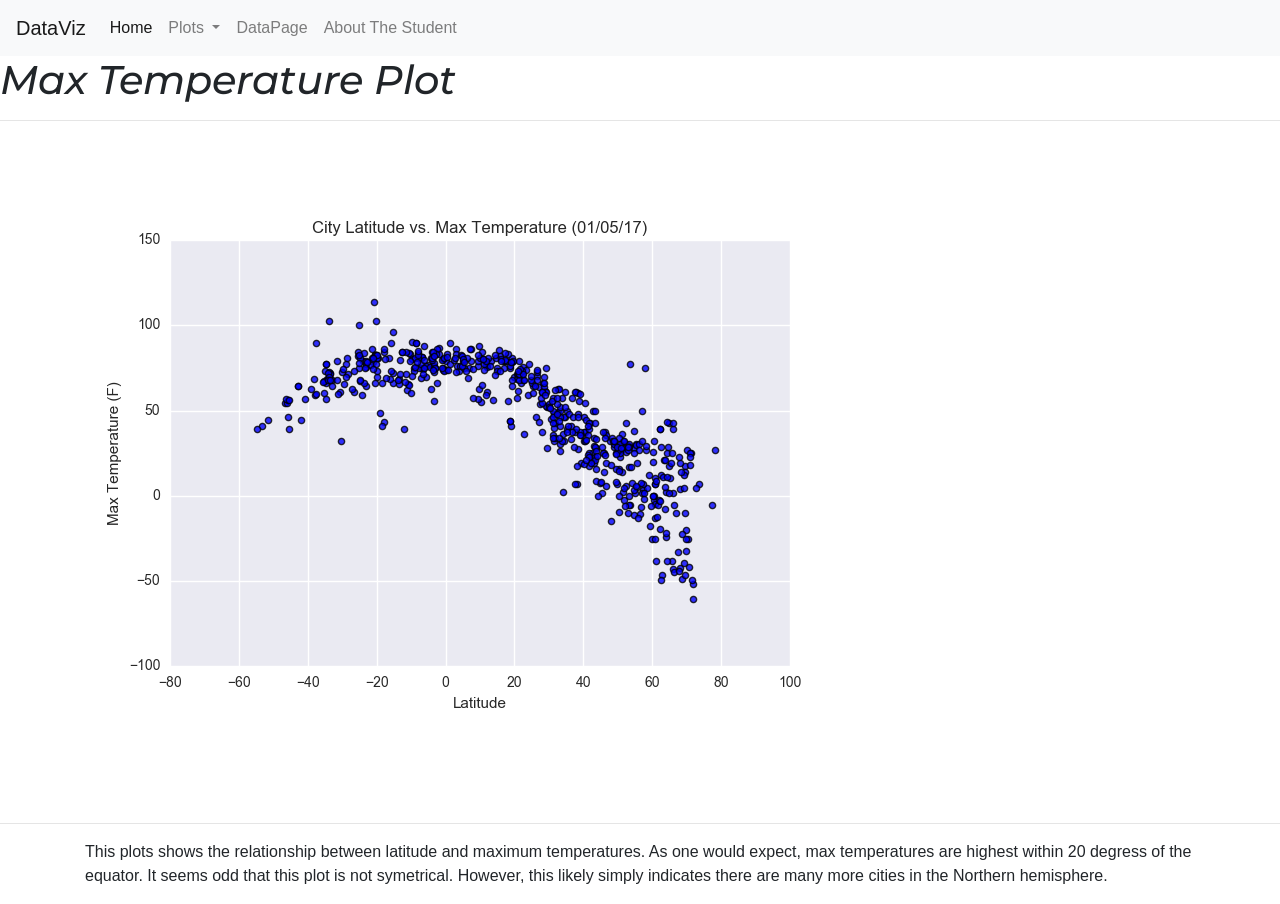
<file: HTML_HW/Henry's_Web_HW/hnvizpage1.html>
<!DOCTYPE html>
<html lang="en">

<head>
    <meta charset="UTF-8">
    <link rel="stylesheet" href="https://stackpath.bootstrapcdn.com/bootstrap/4.3.1/css/bootstrap.min.css" integrity="sha384-ggOyR0iXCbMQv3Xipma34MD+dH/1fQ784/j6cY/iJTQUOhcWr7x9JvoRxT2MZw1T" crossorigin="anonymous">
    <link href="https://fonts.googleapis.com/css?family=Montserrat:400,500,800" rel="stylesheet">
    <link rel="stylesheet" type = "text/css" href="style.css">
    <title>Web Visualization HW First Visualization</title>
</head>

<body>
    
    <nav class="navbar navbar-expand-lg navbar-light bg-light">
        <a class="navbar-brand" href="#">DataViz</a>
        <button class="navbar-toggler" type="button" data-toggle="collapse" data-target="#navbarSupportedContent" aria-controls="navbarSupportedContent" aria-expanded="false" aria-label="Toggle navigation">
          <span class="navbar-toggler-icon"></span>
        </button>
      
        <div class="collapse navbar-collapse" id="navbarSupportedContent">
          <ul class="navbar-nav mr-auto">
            <li class="nav-item active">
              <a class="nav-link" href="hnlandingpage.html">Home <span class="sr-only">(current)</span></a>
            </li>

            <li class="nav-item dropdown">
              <a class="nav-link dropdown-toggle" href="#" id="navbarDropdown" role="button" data-toggle="dropdown" aria-haspopup="true" aria-expanded="false">
                Plots
              </a>
              <div class="dropdown-menu" aria-labelledby="navbarDropdown">
                <a class="dropdown-item" href="hnvizpage1.html">Max Temperature</a>
                <a class="dropdown-item" href="hnvizpage2.html">Humidity</a>
                <a class="dropdown-item" href="hnvizpage3.html">Cloudiness</a>
                <a class="dropdown-item" href="hnvizpage4.html">Windspeed</a>
                <div class="dropdown-divider"></div>
                <a class="dropdown-item" href="hncomparison.html">Comparison</a>
              </div>

            </li>
            <li class="nav-item">
              <a class="nav-link" href="hndatapagetest.html">DataPage</a>
            </li>

            </li>
            <li class="nav-item">
              <a class="nav-link" href="hnbio.html" tabindex="-1" aria-disabled="false">About The Student</a>
            </li>
          </ul>

          <!--
          <form class="form-inline my-2 my-lg-0">
            <input class="form-control mr-sm-2" type="search" placeholder="Search" aria-label="Search">
            <button class="btn btn-outline-success my-2 my-sm-0" type="submit">Search</button>
          </form>
          -->
 
      

        </div>
      </nav>




    <h1 class = "page_titles">Max Temperature Plot</h1>
      <hr>
      <br>
      <br>
     <div class = "container">
       <div class = "row">
         <div class = "column-md">
      

        <img id = "vizone" src = "Resources/assets/images/Fig1.png"  alt = "vizone plot">
         </div>
       </div>
     </div> 
    

    <br>
    <br>
    <br>
    <hr>

    <div class = "container col-md-11 descriptions" >
    <p>
      This plots shows the relationship between latitude and maximum temperatures.  As one would expect, max temperatures are highest within 20 degress of the equator.  It seems odd that this plot is not symetrical.  However, this likely simply indicates there are many more cities in the Northern hemisphere.

    </p>
  </div>
    <script src="https://code.jquery.com/jquery-3.3.1.slim.min.js" integrity="sha384-q8i/X+965DzO0rT7abK41JStQIAqVgRVzpbzo5smXKp4YfRvH+8abtTE1Pi6jizo" crossorigin="anonymous"></script>
    <script src="https://cdnjs.cloudflare.com/ajax/libs/popper.js/1.14.7/umd/popper.min.js" integrity="sha384-UO2eT0CpHqdSJQ6hJty5KVphtPhzWj9WO1clHTMGa3JDZwrnQq4sF86dIHNDz0W1" crossorigin="anonymous"></script>
</body>



</html>
</file>
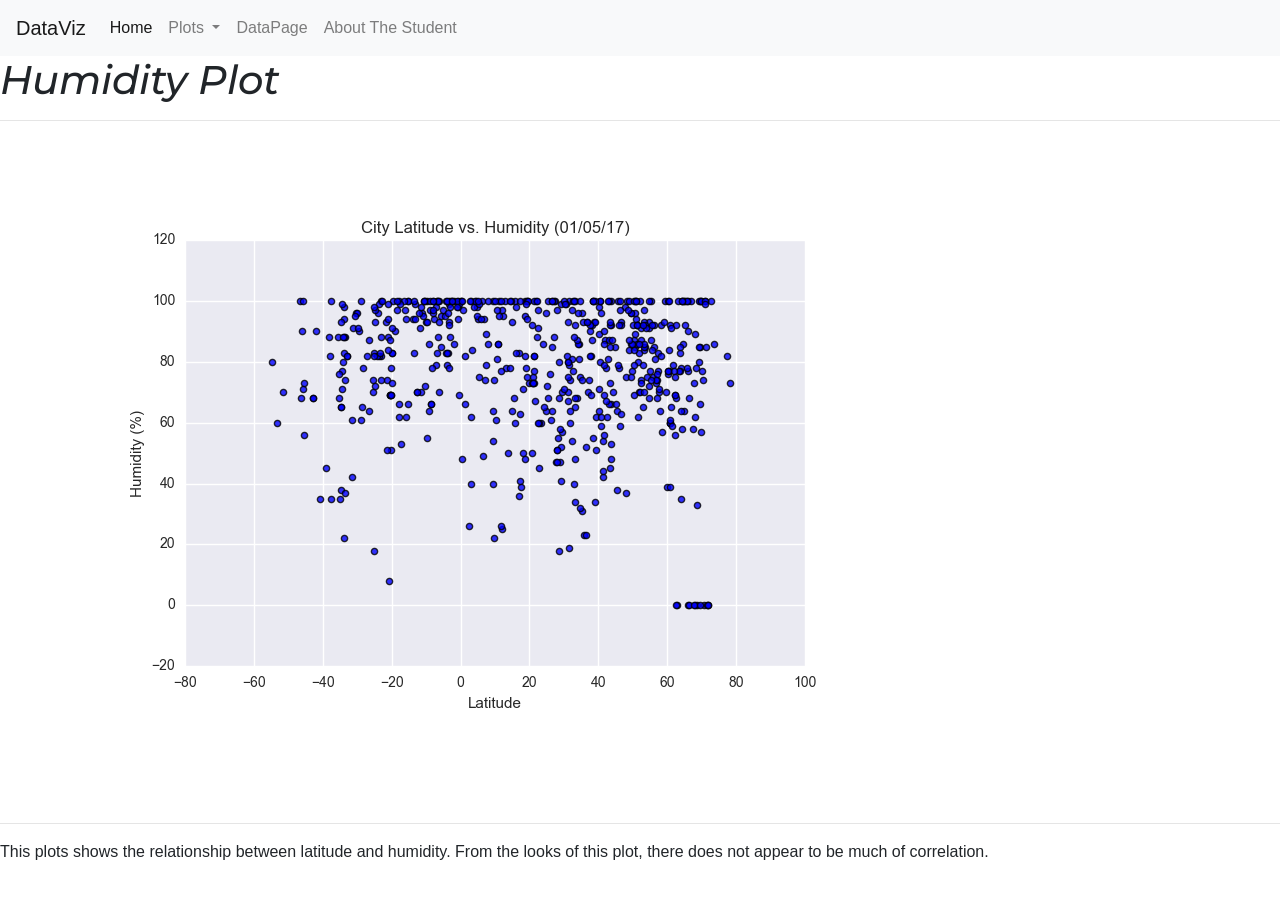
<file: HTML_HW/Henry's_Web_HW/hnvizpage2.html>
<!DOCTYPE html>
<html lang="en">

<head>
    <meta charset="UTF-8">
    <link rel="stylesheet" href="https://stackpath.bootstrapcdn.com/bootstrap/4.3.1/css/bootstrap.min.css" integrity="sha384-ggOyR0iXCbMQv3Xipma34MD+dH/1fQ784/j6cY/iJTQUOhcWr7x9JvoRxT2MZw1T" crossorigin="anonymous">
    <link href="https://fonts.googleapis.com/css?family=Montserrat:400,500,800" rel="stylesheet">
    <link rel="stylesheet" type = "text/css" href="style.css">
    <title>Web Visualization HW Second Visualization</title>
</head>

<body>

    <nav class="navbar navbar-expand-lg navbar-light bg-light">
                <a class="navbar-brand" href="#">DataViz</a>
                <button class="navbar-toggler" type="button" data-toggle="collapse" data-target="#navbarSupportedContent" aria-controls="navbarSupportedContent" aria-expanded="false" aria-label="Toggle navigation">
                  <span class="navbar-toggler-icon"></span>
                </button>
              
                <div class="collapse navbar-collapse" id="navbarSupportedContent">
                  <ul class="navbar-nav mr-auto">
                    <li class="nav-item active">
                      <a class="nav-link" href="hnlandingpage.html">Home <span class="sr-only">(current)</span></a>
                    </li>
        
                    <li class="nav-item dropdown">
                      <a class="nav-link dropdown-toggle" href="#" id="navbarDropdown" role="button" data-toggle="dropdown" aria-haspopup="true" aria-expanded="false">
                        Plots
                      </a>
                      <div class="dropdown-menu" aria-labelledby="navbarDropdown">
                        <a class="dropdown-item" href="hnvizpage1.html">Max Temperature</a>
                        <a class="dropdown-item" href="hnvizpage2.html">Humidity</a>
                        <a class="dropdown-item" href="hnvizpage3.html">Cloudiness</a>
                        <a class="dropdown-item" href="hnvizpage4.html">Windspeed</a>
                        <div class="dropdown-divider"></div>
                        <a class="dropdown-item" href="hncomparison.html">Comparison</a>
                      </div>
        
                    </li>
                    <li class="nav-item">
                      <a class="nav-link" href="hndatapagetest.html">DataPage</a>
                    </li>
        
                    </li>
                    <li class="nav-item">
                      <a class="nav-link" href="hnbio.html" tabindex="-1" aria-disabled="false">About The Student</a>
                    </li>
                  </ul>
        
                  <!--
                  <form class="form-inline my-2 my-lg-0">
                    <input class="form-control mr-sm-2" type="search" placeholder="Search" aria-label="Search">
                    <button class="btn btn-outline-success my-2 my-sm-0" type="submit">Search</button>
                  </form>
                  -->
         
              
        
                </div>
    </nav> 

    <h1 class = "page_titles">Humidity Plot</h1>
    <hr>
    <br>
    <br>

    <div class = "container col-md-8">
    <img id = "viztwo" src = "Resources/assets/images/Fig2.png"  alt = "viztwo plot">
    </div>
    <br>
    <br>
    <br>
    <hr>

    <p>
      This plots shows the relationship between latitude and humidity.  From the looks of this plot, there does not appear to be much of correlation.

    </p>

    <script src="https://code.jquery.com/jquery-3.3.1.slim.min.js" integrity="sha384-q8i/X+965DzO0rT7abK41JStQIAqVgRVzpbzo5smXKp4YfRvH+8abtTE1Pi6jizo" crossorigin="anonymous"></script>
    <script src="https://cdnjs.cloudflare.com/ajax/libs/popper.js/1.14.7/umd/popper.min.js" integrity="sha384-UO2eT0CpHqdSJQ6hJty5KVphtPhzWj9WO1clHTMGa3JDZwrnQq4sF86dIHNDz0W1" crossorigin="anonymous"></script>
</body>



</html>
</file>
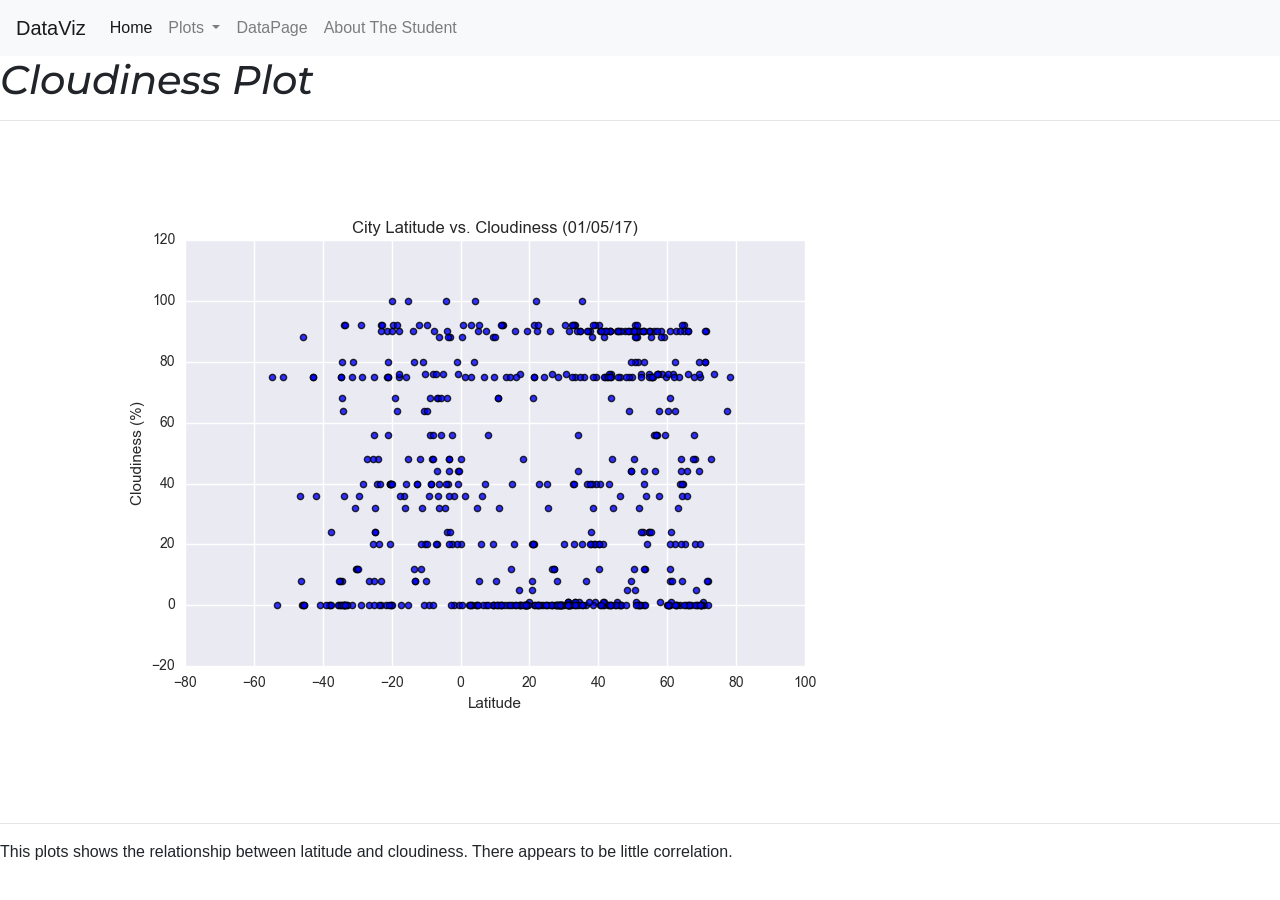
<file: HTML_HW/Henry's_Web_HW/hnvizpage3.html>
<!DOCTYPE html>
<html lang="en">

<head>
    <meta charset="UTF-8">

    <link rel="stylesheet" href="https://stackpath.bootstrapcdn.com/bootstrap/4.3.1/css/bootstrap.min.css" integrity="sha384-ggOyR0iXCbMQv3Xipma34MD+dH/1fQ784/j6cY/iJTQUOhcWr7x9JvoRxT2MZw1T" crossorigin="anonymous">
    <link href="https://fonts.googleapis.com/css?family=Montserrat:400,500,800" rel="stylesheet">
    <link rel="stylesheet" type = "text/css" href="style.css">
    <title>Web Visualization HW Third Visualization</title>
</head>

<body>

        <nav class="navbar navbar-expand-lg navbar-light bg-light">
                <a class="navbar-brand" href="#">DataViz</a>
                <button class="navbar-toggler" type="button" data-toggle="collapse" data-target="#navbarSupportedContent" aria-controls="navbarSupportedContent" aria-expanded="false" aria-label="Toggle navigation">
                  <span class="navbar-toggler-icon"></span>
                </button>
              
                <div class="collapse navbar-collapse" id="navbarSupportedContent">
                  <ul class="navbar-nav mr-auto">
                    <li class="nav-item active">
                      <a class="nav-link" href="hnlandingpage.html">Home <span class="sr-only">(current)</span></a>
                    </li>
        
                    <li class="nav-item dropdown">
                      <a class="nav-link dropdown-toggle" href="#" id="navbarDropdown" role="button" data-toggle="dropdown" aria-haspopup="true" aria-expanded="false">
                        Plots
                      </a>
                      <div class="dropdown-menu" aria-labelledby="navbarDropdown">
                        <a class="dropdown-item" href="hnvizpage1.html">Max Temperature</a>
                        <a class="dropdown-item" href="hnvizpage2.html">Humidity</a>
                        <a class="dropdown-item" href="hnvizpage3.html">Cloudiness</a>
                        <a class="dropdown-item" href="hnvizpage4.html">Windspeed</a>
                        <div class="dropdown-divider"></div>
                        <a class="dropdown-item" href="hncomparison.html">Comparison</a>
                      </div>
        
                    </li>
                    <li class="nav-item">
                      <a class="nav-link" href="hndatapagetest.html">DataPage</a>
                    </li>
        
                    </li>
                    <li class="nav-item">
                      <a class="nav-link" href="hnbio.html" tabindex="-1" aria-disabled="false">About The Student</a>
                    </li>
                  </ul>
        
                  <!--
                  <form class="form-inline my-2 my-lg-0">
                    <input class="form-control mr-sm-2" type="search" placeholder="Search" aria-label="Search">
                    <button class="btn btn-outline-success my-2 my-sm-0" type="submit">Search</button>
                  </form>
                  -->
         
              
        
                </div>
              </nav>

    <h1 class = "page_titles">Cloudiness Plot</h1>
    <hr>
    <br>
    <br>
    <div class = "container col-md-8">
    <img id = "vizthree" src = "Resources/assets/images/Fig3.png"  alt = "vizthree plot">
    </div>
    <br>
    <br>
    <br>
    <hr>

    <p>
      This plots shows the relationship between latitude and cloudiness.  There appears to be little correlation.

    </p>


    <script src="https://code.jquery.com/jquery-3.3.1.slim.min.js" integrity="sha384-q8i/X+965DzO0rT7abK41JStQIAqVgRVzpbzo5smXKp4YfRvH+8abtTE1Pi6jizo" crossorigin="anonymous"></script>
    <script src="https://cdnjs.cloudflare.com/ajax/libs/popper.js/1.14.7/umd/popper.min.js" integrity="sha384-UO2eT0CpHqdSJQ6hJty5KVphtPhzWj9WO1clHTMGa3JDZwrnQq4sF86dIHNDz0W1" crossorigin="anonymous"></script>
</body>



</html>
</file>
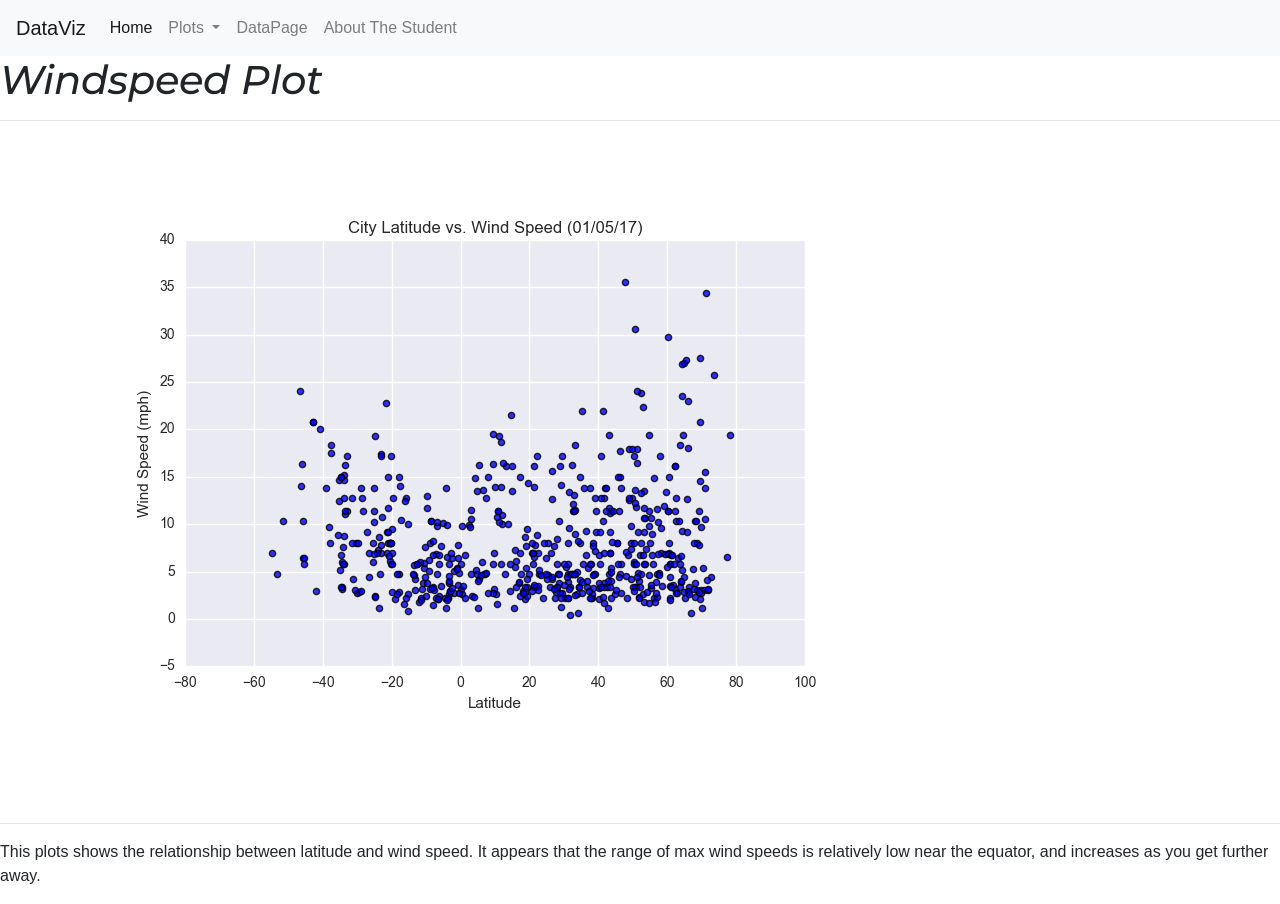
<file: HTML_HW/Henry's_Web_HW/hnvizpage4.html>
<!DOCTYPE html>
<html lang="en">

<head>
    <meta charset="UTF-8">

    <link rel="stylesheet" href="https://stackpath.bootstrapcdn.com/bootstrap/4.3.1/css/bootstrap.min.css" integrity="sha384-ggOyR0iXCbMQv3Xipma34MD+dH/1fQ784/j6cY/iJTQUOhcWr7x9JvoRxT2MZw1T" crossorigin="anonymous">
    <link href="https://fonts.googleapis.com/css?family=Montserrat:400,500,800" rel="stylesheet">
    <link rel="stylesheet" type = "text/css" href="style.css">
    <title>Web Visualization HW Fourth Visualization</title>
</head>


<body>

        <nav class="navbar navbar-expand-lg navbar-light bg-light">
                <a class="navbar-brand" href="#">DataViz</a>
                <button class="navbar-toggler" type="button" data-toggle="collapse" data-target="#navbarSupportedContent" aria-controls="navbarSupportedContent" aria-expanded="false" aria-label="Toggle navigation">
                  <span class="navbar-toggler-icon"></span>
                </button>
              
                <div class="collapse navbar-collapse" id="navbarSupportedContent">
                  <ul class="navbar-nav mr-auto">
                    <li class="nav-item active">
                      <a class="nav-link" href="hnlandingpage.html">Home <span class="sr-only">(current)</span></a>
                    </li>
        
                    <li class="nav-item dropdown">
                      <a class="nav-link dropdown-toggle" href="#" id="navbarDropdown" role="button" data-toggle="dropdown" aria-haspopup="true" aria-expanded="false">
                        Plots
                      </a>
                      <div class="dropdown-menu" aria-labelledby="navbarDropdown">
                        <a class="dropdown-item" href="hnvizpage1.html">Max Temperature</a>
                        <a class="dropdown-item" href="hnvizpage2.html">Humidity</a>
                        <a class="dropdown-item" href="hnvizpage3.html">Cloudiness</a>
                        <a class="dropdown-item" href="hnvizpage4.html">Windspeed</a>
                        <div class="dropdown-divider"></div>
                        <a class="dropdown-item" href="hncomparison.html">Comparison</a>
                      </div>
        
                    </li>
                    <li class="nav-item">
                      <a class="nav-link" href="hndatapagetest.html">DataPage</a>
                    </li>
        
                    </li>
                    <li class="nav-item">
                      <a class="nav-link" href="hnbio.html" tabindex="-1" aria-disabled="false">About The Student</a>
                    </li>
                  </ul>
        
                  <!--
                  <form class="form-inline my-2 my-lg-0">
                    <input class="form-control mr-sm-2" type="search" placeholder="Search" aria-label="Search">
                    <button class="btn btn-outline-success my-2 my-sm-0" type="submit">Search</button>
                  </form>
                  -->
         
              
        
                </div>
              </nav>
    <H1 class = "page_titles">Windspeed Plot</H1>
    <hr>
    <br>
    <br>
    <div class = "container col-md-8">
    <img id = "vizfour" src = "Resources/assets/images/Fig4.png" alt = "vizfour plot">
    </div>
    <br>
    <br>
    <br>
    <hr>

    <p>
            This plots shows the relationship between latitude and wind speed.  It appears that the range of max wind speeds is relatively low near the equator, and increases as you get further away.

    </p>

    <script src="https://code.jquery.com/jquery-3.3.1.slim.min.js" integrity="sha384-q8i/X+965DzO0rT7abK41JStQIAqVgRVzpbzo5smXKp4YfRvH+8abtTE1Pi6jizo" crossorigin="anonymous"></script>
    <script src="https://cdnjs.cloudflare.com/ajax/libs/popper.js/1.14.7/umd/popper.min.js" integrity="sha384-UO2eT0CpHqdSJQ6hJty5KVphtPhzWj9WO1clHTMGa3JDZwrnQq4sF86dIHNDz0W1" crossorigin="anonymous"></script>

</body>


</html>
</file>
<file: HTML_HW/Henry's_Web_HW/style.css>
#explanation {

    margin-left:60 px;
    color: green;
    font-style: italic;
}

/*
#navbarSupportedContent {


    text-align: : right;
}
*/

.page_titles {

    font-family: 'Montserrat',  Sans-Serif;
    font-style: italic

}
Arial, Helvetica, sans-serif
I think arial was nice but i am trying different things 
/*
#pleasework {

    padding-left: 10px;
    margin-left: 10px;
}
*/
it did, then it didn't


.descriptions {
    padding-left: 60px;
    margin-left: 60px;
    text-align: left;
}

#world_photo {

    align-content: right;
}

/*
.row {

    margin: -40;
}
*/

  table#table1 {
    width:80%; 
    margin-left:10%; 
    margin-right:10%;
    background-color: rgb(240, 255, 249);
  }

  .container{
      margin: 0 70px 0 70px;
  }
</file>
